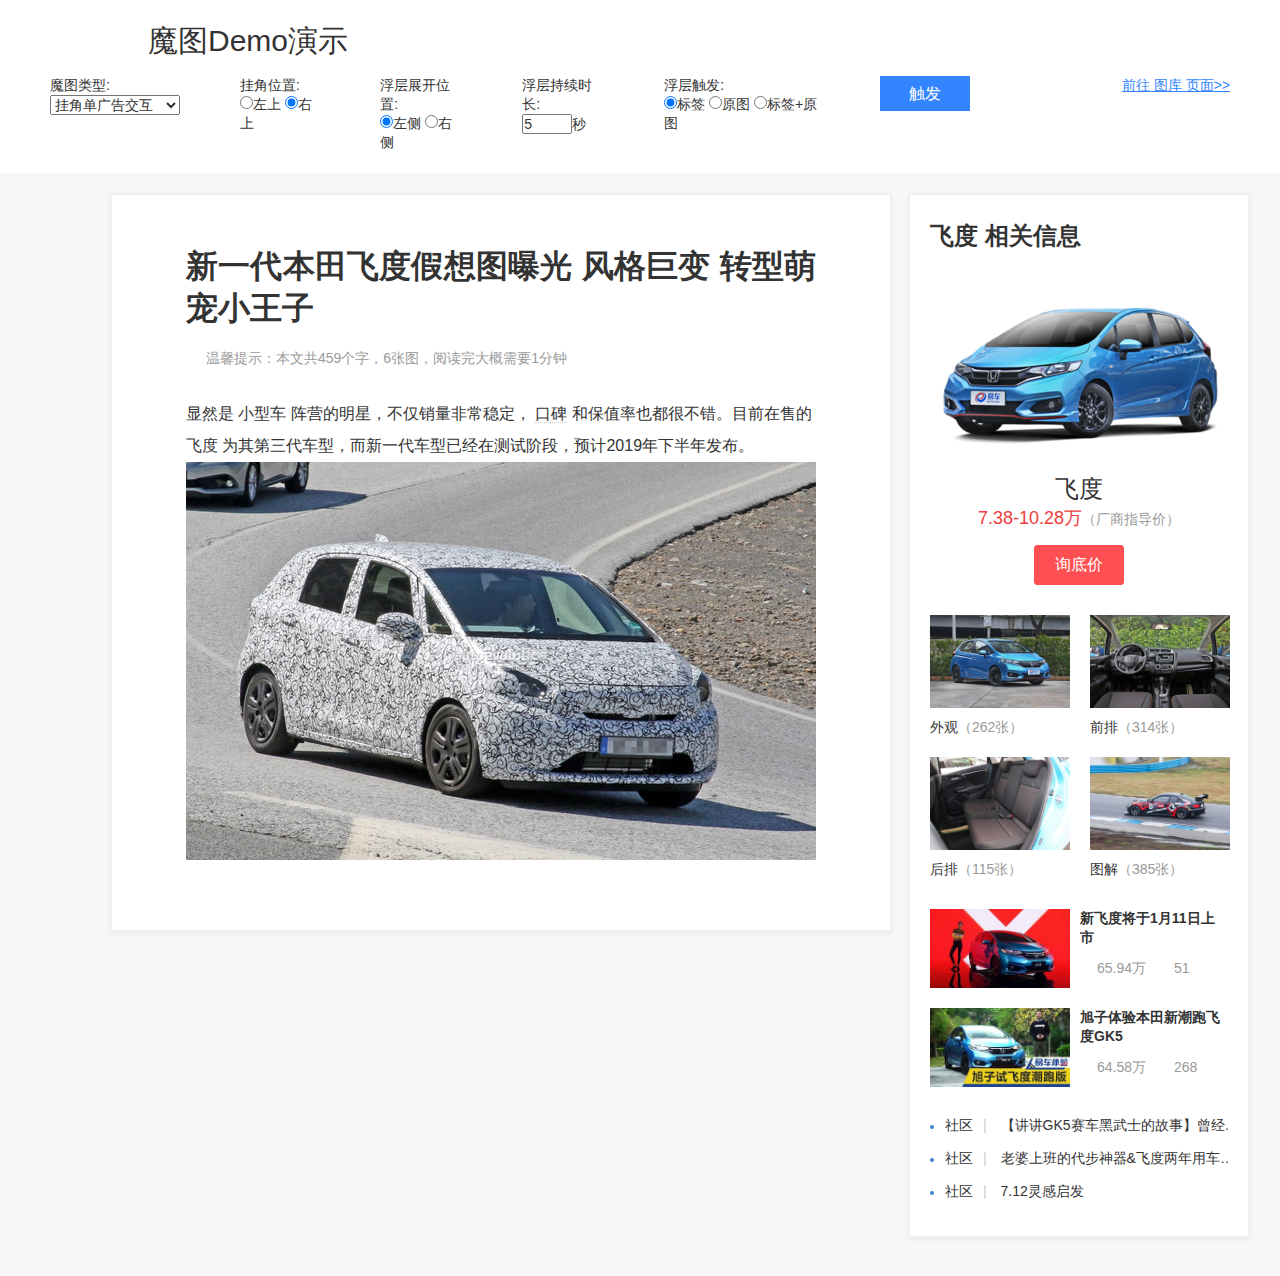
<file: index.html>
<!DOCTYPE html>
<html lang="zh" data-blockbyte-bs-uid="80221">
  <head>
    <meta http-equiv="Content-Type" content="text/html; charset=UTF-8" />

    <meta http-equiv="X-UA-Compatible" content="IE=edge,chrome=1" />
    <meta name="renderer" content="webkit" />
    <meta http-equiv="Cache-Control" content="no-transform " />

    <script type="text/javascript" charset="utf-8" src="./index_files/js/jquery-1.9.0.js"></script>
    <link rel="stylesheet" type="text/css" href="./index_files/css/common.css" media="all" />

    <style class="blockbyte-bs-style" data-name="content">
      body > div#blockbyte-bs-indicator > div {
        opacity: 0;
        pointer-events: none;
      }

      body > iframe#blockbyte-bs-sidebar.blockbyte-bs-visible,
      body > iframe#blockbyte-bs-overlay.blockbyte-bs-visible {
        opacity: 1;
        pointer-events: auto;
      }

      body.blockbyte-bs-noscroll {
        overflow: hidden !important;
      }

      body > div#blockbyte-bs-indicator > div {
        position: absolute;
        transform: translate3d(-40px, 0, 0);
        top: 0;
        left: 0;
        width: 40px !important;
        height: 100%;
        background: rgba(0, 0, 0, 0.5);
        border-radius: 0 10px 10px 0;
        transition: opacity 0.3s, transform 0.3s;
        z-index: 2;
      }

      body > div#blockbyte-bs-indicator > div > span {
        background-color: #ffffff;
        position: absolute;
        display: block;
        top: 0;
        left: 0;
        width: 100%;
        height: 100%;
      }

      body > div#blockbyte-bs-indicator[data-pos="right"] {
        left: auto;
        right: 0;
      }

      body > div#blockbyte-bs-indicator[data-pos="right"] > div {
        transform: translate3d(40px, 0, 0);
        left: auto;
        right: 0;
        border-radius: 10px 0 0 10px;
      }

      body > div#blockbyte-bs-indicator.blockbyte-bs-fullHeight > div {
        border-radius: 0;
      }

      body > div#blockbyte-bs-indicator.blockbyte-bs-hover > div {
        transform: translate3d(0, 0, 0);
        opacity: 1;
      }

      body > div#blockbyte-bs-indicator[data-pos="left"].blockbyte-bs-has-lsb {
        height: 100% !important;
        top: 0 !important;
      }

      body > div#blockbyte-bs-indicator[data-pos="left"].blockbyte-bs-has-lsb > div {
        background: transparent;
      }

      body > div#blockbyte-bs-indicator[data-pos="left"].blockbyte-bs-has-lsb > div > span {
        -webkit-mask-position-y: 20px;
      }

      body > iframe#blockbyte-bs-sidebar {
        width: 350px;
        max-width: none;
        height: 0;
        z-index: 2147483646;
        background-color: rgba(255, 255, 255, 0.8) !important;
        border: none;
        display: block !important;
        transform: translate3d(-350px, 0, 0);
        transition: width 0s 0.3s, height 0s 0.3s, opacity 0.3s, transform 0.3s;
      }

      body > iframe#blockbyte-bs-sidebar[data-pos="right"] {
        left: auto;
        right: 0;
        transform: translate3d(350px, 0, 0);
      }

      body > iframe#blockbyte-bs-sidebar.blockbyte-bs-visible {
        width: calc(100% + 350px);
        height: 100%;
        transform: translate3d(0, 0, 0);
        transition: opacity 0.3s, transform 0.3s;
      }

      body > iframe#blockbyte-bs-sidebar.blockbyte-bs-hideMask {
        background: none !important;
      }

      body > iframe#blockbyte-bs-sidebar.blockbyte-bs-hideMask:not(.blockbyte-bs-hover) {
        width: calc(350px + 50px);
      }

      body > iframe#blockbyte-bs-overlay {
        width: 100%;
        max-width: none;
        height: 100%;
        z-index: 2147483647;
        border: none;
        background: rgba(0, 0, 0, 0.5) !important;
        transition: opacity 0.3s;
      }
    </style>
  </head>

  <body class="body-sty" style="zoom: 1;">
    <header style="padding: 20px;display: flex; flex-direction: column; justify-content: center;">
      <div style="margin-left: 10vw; font-size: 30px; margin-bottom: 15px;">魔图Demo演示</div>
      <div style="display: flex;justify-content: center;">
        <div style="display: flex;flex-direction: column; margin: 0 30px;">
          <label style="display: inline-block;">魔图类型:</label>
          <select style="width: 130px;" class="motu-type">
            <option value="1">挂角单广告交互</option>
            <option value="2">挂角双广告交互</option>
            <option value="3">挂角单广告展示</option>
            <option value="4">底栏交互长标签</option>
            <option value="5">底栏交互短标签</option>
          </select>
        </div>

        <div style="display: flex;flex-direction: column; margin: 0 30px;">
          <label style="display: inline-block;">挂角位置:</label>
          <div>
            <input type="radio" name="kakari_Position" class="kakari_Position" value="1" />左上
            <input type="radio" name="kakari_Position" class="kakari_Position" value="2" checked />右上
          </div>
        </div>

        <div style="display: flex;flex-direction: column; margin: 0 30px;">
          <label style="display: inline-block;">浮层展开位置:</label>
          <div>
            <input type="radio" name="float_Position" class="float_Position" value="1" checked />左侧
            <input type="radio" name="float_Position" class="float_Position" value="2" />右侧
          </div>
        </div>

        <div style="display: flex;flex-direction: column; margin: 0 30px;">
          <label style="display: inline-block;">浮层持续时长:</label>
          <div><input type="number" value="5" min="2" max="10" style="width: 50px;" class="timeLength" />秒</div>
        </div>

        <div style="display: flex;flex-direction: column; margin: 0 30px;">
          <label style="display: inline-block;">浮层触发:</label>
          <div>
            <input type="radio" name="trigger_Position" class="trigger_Position" value="1" checked />标签
            <input type="radio" name="trigger_Position" class="trigger_Position" value="2" />原图
            <input type="radio" name="trigger_Position" class="trigger_Position" value="3" />标签+原图
          </div>
        </div>

        <div style="display: flex;flex-direction: column; margin: 0 30px;">
          <div
            style="width: 90px;background-color: #3385ff;color: white;text-align: center;height: 35px;line-height: 35px;font-size: 16px;cursor: pointer;"
            class="trigger-button"
          >
            触发
          </div>
        </div>
        <div style="display: flex;flex-direction: column; margin: 0 30px;">
          <div style="width:200px; text-align: right">
            <a href="index-box.html" style="color: #3385ff;text-decoration: underline;">前往 图库 页面>></a>
          </div>
        </div>
      </div>
      
    </header>

    <!-- 内容 start -->
    <div class="container container-w">
      <div class="content-box clearfix">
        <!-- col-left start -->
        <div class="col-lef  pull-left">
          <!-- 文章内容 start -->
          <div class="col-main-box col-sty">
            <div class="cont-box" id="content_bit">
              <!-- article start -->
              <article>
                <h1 class="tit-h1">新一代本田飞度假想图曝光 风格巨变 转型萌宠小王子<em class="bg-ico-sty"></em></h1>

                <div class="txt-ts-box">温馨提示：本文共459个字，6张图，阅读完大概需要1分钟</div>

                <div class="article-content motu_cont" id="openimg_articlecontent">
                  <!--内容-->
                  显然是
                  <a
                    class="hidden"
                    href="http://car.bitauto.com/xiaoxingche/"
                    title=""
                    data-keytype="Sem"
                    data-id="392"
                    target="_blank"
                    >小型车</a
                  >
                  阵营的明星，不仅销量非常稳定，
                  <a
                    class="baikekeyl"
                    href="http://koubei.bitauto.com/"
                    title=""
                    data-keytype="Sem"
                    data-id="278"
                    target="_blank"
                    >口碑</a
                  >
                  和保值率也都很不错。目前在售的
                  <a
                    class="hidden"
                    href="http://car.bitauto.com/xinfeidu/"
                    title="飞度"
                    data-keytype="Serial"
                    data-id="2408"
                    target="_blank"
                    >飞度</a
                  >
                  为其第三代车型，而新一代车型已经在测试阶段，预计2019年下半年发布。

                  <p style="position: relative;">
                    <img
                      class="imgborder"
                      src="./index_files/image/94422488-cf2d-4501-a95b-1851c2351d11_630_w0.jpg"
                      data="width:630;height:398;"
                      data-rjs="2"
                      style="cursor: pointer;"
                    />
                  </p>
                  <!--标签-->
                </div>

                <!-- 新闻内容 end -->
              </article>
              <!-- article end -->
            </div>
            <!--结尾处推广-->
          </div>
          <!-- 文章内容 end -->
        </div>
        <!-- col-left end -->
        <!-- col-right start -->

        <div class="col-rig  pull-right">
          <!-- 车型相关 start -->
          <div class="col-sty col-side-sty">
            <h2>飞度 相关信息</h2>
            <!-- 车广告 start -->
            <div class="side-adv-car" id="rightBrandDetail">
              <div class="img-box">
                <a data-channelid="51.12.46" target="_blank" href="http://car.bitauto.com/xinfeidu/"
                  ><img src="./index_files/image/1211198162_6.jpg"
                /></a>
              </div>
              <h3><a data-channelid="51.12.46" target="_blank" href="http://car.bitauto.com/xinfeidu/">飞度</a></h3>
              <p class="price-box">
                <a
                  data-channelid="51.12.46"
                  href="http://car.bitauto.com/xinfeidu/baojia/?leads_source=p009022"
                  target="_blank"
                  >7.38-10.28万</a
                ><span>（厂商指导价）</span>
              </p>
              <div class="btn-box">
                <a
                  class="btn btn-primary"
                  data-channelid="51.12.46"
                  href="http://dealer.bitauto.com/zuidijia/nb2408/"
                  target="_blank"
                  >询底价</a
                >
              </div>
            </div>
            <!-- 车广告 end -->
            <!-- 图片列表 start -->
            <div class="car-pic-list clearfix">
              <div class="img-info-layout-vertical  img-info-layout-vertical-14093">
                <div class="img">
                  <a href="http://photo.bitauto.com/picture/2408/5786086/" target="_blank"
                    ><img src="./index_files/image/20171227084733473322640_5786086_4.jpg"
                  /></a>
                </div>
                <ul class="p-list">
                  <li class="name">
                    <a href="http://photo.bitauto.com/modelmore/127721/6/1/" target="_blank">外观<em>（262张）</em></a>
                  </li>
                </ul>
              </div>

              <div class="img-info-layout-vertical  img-info-layout-vertical-14093">
                <div class="img">
                  <a href="http://photo.bitauto.com/picture/2408/5786151/" target="_blank"
                    ><img src="./index_files/image/2017122708563856387241_5786151_4.jpg"
                  /></a>
                </div>
                <ul class="p-list">
                  <li class="name">
                    <a href="http://photo.bitauto.com/modelmore/127721/7/1/" target="_blank">前排<em>（314张）</em></a>
                  </li>
                </ul>
              </div>

              <div class="img-info-layout-vertical  img-info-layout-vertical-14093">
                <div class="img">
                  <a href="http://photo.bitauto.com/picture/2408/5786178/" target="_blank"
                    ><img src="./index_files/image/201712270900230237254_5786178_4.jpg"
                  /></a>
                </div>
                <ul class="p-list">
                  <li class="name">
                    <a href="http://photo.bitauto.com/modelmore/127721/8/1/" target="_blank">后排<em>（115张）</em></a>
                  </li>
                </ul>
              </div>

              <div class="img-info-layout-vertical  img-info-layout-vertical-14093">
                <div class="img">
                  <a href="http://photo.bitauto.com/picture/2408/4842851/" target="_blank"
                    ><img src="./index_files/image/23264766310149_4842851_4.jpg"
                  /></a>
                </div>
                <ul class="p-list">
                  <li class="name">
                    <a href="http://photo.bitauto.com/serialmore/2408/2018/12/1/" target="_blank"
                      >图解<em>（385张）</em></a
                    >
                  </li>
                </ul>
              </div>
            </div>
            <!-- 图片列表 end -->
            <!-- 视频列表 start -->

            <div class="car-video-list">
              <div class="img-info-layout img-info-layout-video img-info-layout-14079">
                <div class="img">
                  <a href="http://v.bitauto.com/vplay/479516.html" target="_blank"
                    ><i class="bg-ico-sty play-btn"></i
                    ><img src="./index_files/image/20181416252014.jpg" alt="新飞度将于1月11日上市"
                  /></a>
                </div>
                <ul class="p-list">
                  <li class="name">
                    <a href="http://v.bitauto.com/vplay/479516.html" target="_blank">新飞度将于1月11日上市</a>
                  </li>
                  <li class="num">
                    <span class="play queryElemTag liulan_479516">65.94万</span
                    ><span class="comment huifu_479516">51</span>
                  </li>
                </ul>
              </div>

              <div class="img-info-layout img-info-layout-video img-info-layout-14079">
                <div class="img">
                  <a href="http://v.bitauto.com/vplay/477407.html" target="_blank"
                    ><i class="bg-ico-sty play-btn"></i
                    ><img src="./index_files/image/201712270711468.jpg" alt="旭子体验本田新潮跑飞度GK5"
                  /></a>
                </div>
                <ul class="p-list">
                  <li class="name">
                    <a href="http://v.bitauto.com/vplay/477407.html" target="_blank">旭子体验本田新潮跑飞度GK5</a>
                  </li>
                  <li class="num">
                    <span class="play queryElemTag liulan_477407">64.58万</span
                    ><span class="comment huifu_477407">268</span>
                  </li>
                </ul>
              </div>
            </div>

            <!-- 视频列表 end -->
            <!-- 文字列表 start -->

            <div class="car-txt-list">
              <div class="list-txt list-txt-m list-txt-default list-txt-style3">
                <ul>
                  <li>
                    <div class="txt">
                      <strong><a href="http://baa.bitauto.com/fit/" target="_blank">社区</a>|</strong>
                      <a href="http://baa.bitauto.com/fit/thread-15625443.html" target="_blank"
                        >【讲讲GK5赛车黑武士的故事】曾经的战友，我摘了你的心脏</a
                      >
                    </div>
                  </li>

                  <li>
                    <div class="txt">
                      <strong><a href="http://baa.bitauto.com/fit/" target="_blank">社区</a>|</strong>
                      <a href="http://baa.bitauto.com/fit/thread-15569228.html" target="_blank"
                        >老婆上班的代步神器&amp;飞度两年用车感受</a
                      >
                    </div>
                  </li>

                  <li>
                    <div class="txt">
                      <strong><a href="http://baa.bitauto.com/fit/" target="_blank">社区</a>|</strong>
                      <a href="http://baa.bitauto.com/fit/thread-15538924.html" target="_blank">7.12灵感启发</a>
                    </div>
                  </li>
                </ul>
              </div>
            </div>

            <!-- 文字列表 end -->
          </div>

          <!-- 车型相关 end -->
          <!-- 广告 start -->
          <!-- ad four-->

          <div class="col-side_ad display_n">
            <ins
              id="div_8c25ad40-516a-4493-9ec6-6e0c3f499d58"
              type="ad_play"
              adplay_ip=""
              adplay_areaname=""
              adplay_cityname=""
              adplay_brandid=""
              adplay_brandname=""
              adplay_brandtype=""
              adplay_blockcode="8c25ad40-516a-4493-9ec6-6e0c3f499d58"
            >
            </ins>
          </div>
          <!-- 广告 end -->
        </div>
        <!-- col-right end -->
      </div>
      <!--content end-->
    </div>
    <!-- 内容 end -->
    <!--车型相关js end-->
    <!--motu ad-->
    <script type="text/javascript" charset="utf-8" src="./index_files/js/pc_new.js"></script>
  </body>
</html>
</file>
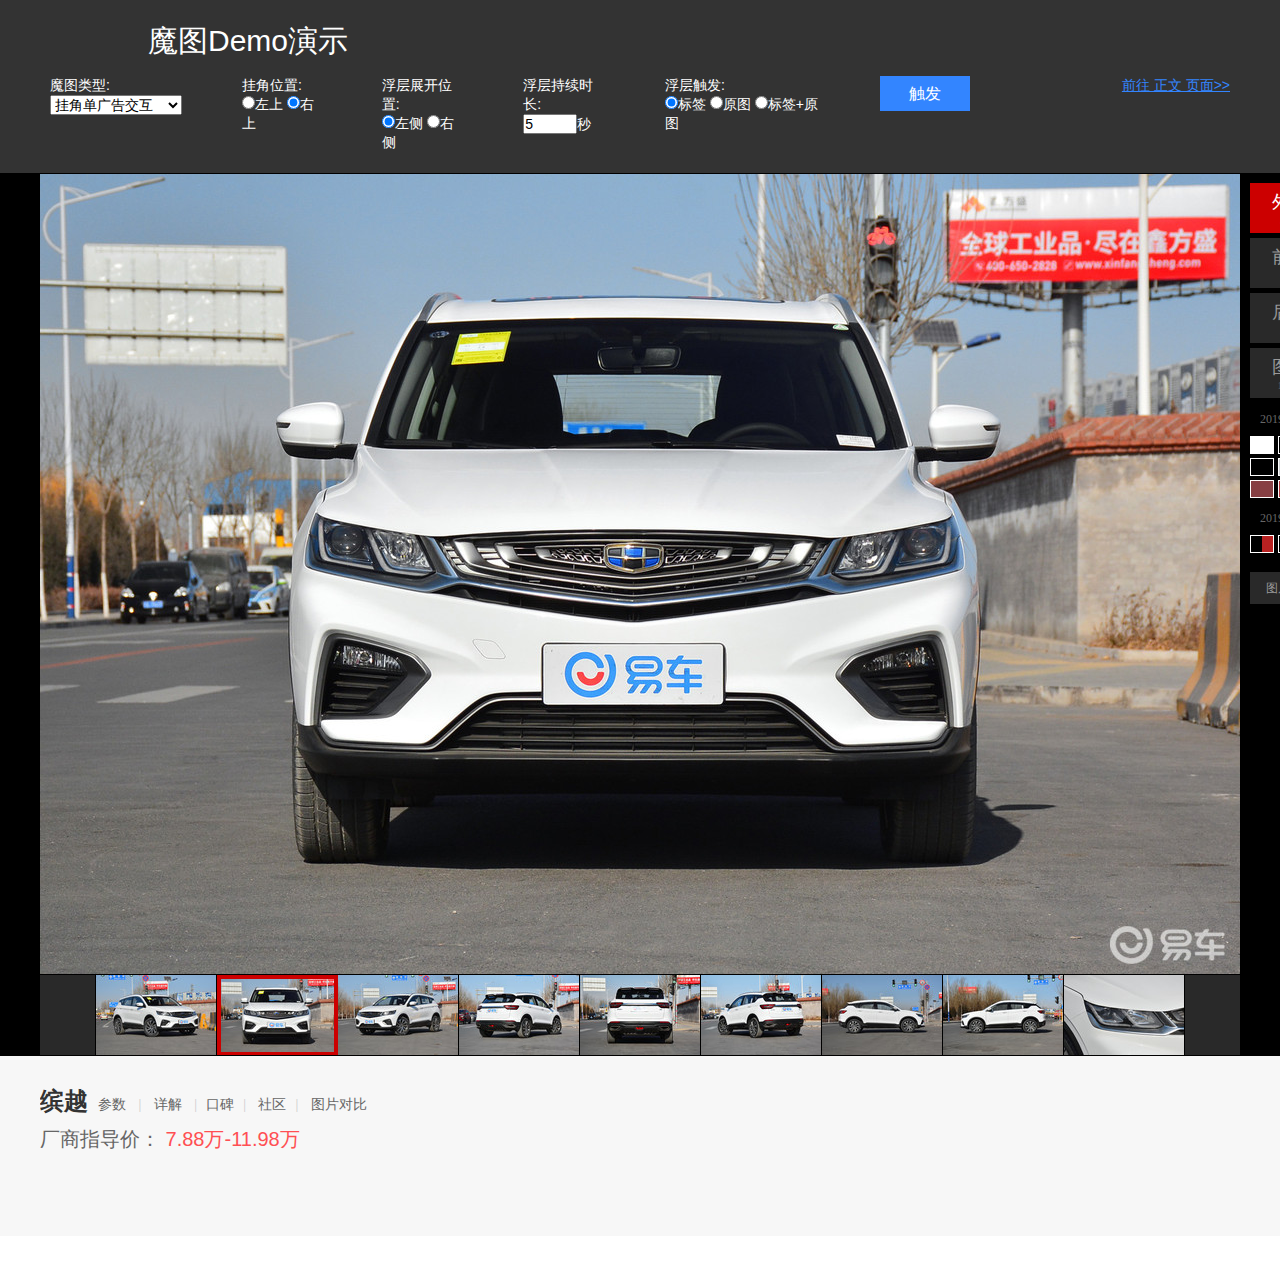
<file: index-box.html>
<!DOCTYPE html>
<!-- saved from url=(0089)http://photo.bitauto.com/photo/show_5435_6490447/#&alt1&pgi6&sty130376&year2019&im6490446 -->
<html>
  <head>
    <meta http-equiv="Content-Type" content="text/html; charset=UTF-8" />
    <title>【缤越2019款260T 双离合 骑士 国Ⅴ侧前45度车头向右水平汽车图片-汽车图片大全】-易车</title>

    <meta http-equiv="X-UA-Compatible" content="IE=edge,chrome=1" />
    <meta name="renderer" content="webkit" />
    <meta name="viewport" content="width=device-width" />

    <link rel="stylesheet" type="text/css" href="./index-box_files/css/common.css" media="all" />

    <script type="text/javascript" src="./index-box_files/js/jquery-1.9.0.js"></script>
  </head>

  <body class="set_w_1200" style="zoom: 1;">
    <!--顶通 start-->
    <header
      style="padding: 20px;display: flex; flex-direction: column; justify-content: center;background-color: #333; color: white;"
    >
      <div style="margin-left: 10vw; font-size: 30px; margin-bottom: 15px;">魔图Demo演示</div>
      <div style="display: flex;justify-content: center;">
        <div style="display: flex;flex-direction: column; margin: 0 30px;">
          <label style="display: inline-block;">魔图类型:</label>
          <select style="width: 130px;color: black;" class="motu-type">
            <option value="1">挂角单广告交互</option>
            <option value="2">挂角双广告交互</option>
            <option value="3">挂角单广告展示</option>
            <!-- <option value="4">底栏交互长标签</option>
            <option value="5">底栏交互短标签</option> -->
          </select>
        </div>

        <div style="display: flex;flex-direction: column; margin: 0 30px;">
          <label style="display: inline-block;">挂角位置:</label>
          <div>
            <input type="radio" name="kakari_Position" class="kakari_Position" value="1" />左上
            <input type="radio" name="kakari_Position" class="kakari_Position" value="2" checked />右上
          </div>
        </div>

        <div style="display: flex;flex-direction: column; margin: 0 30px;">
          <label style="display: inline-block;">浮层展开位置:</label>
          <div>
            <input type="radio" name="float_Position" class="float_Position" value="1" checked />左侧
            <input type="radio" name="float_Position" class="float_Position" value="2" />右侧
          </div>
        </div>

        <div style="display: flex;flex-direction: column; margin: 0 30px;">
          <label style="display: inline-block;">浮层持续时长:</label>
          <div>
            <input type="number" value="5" min="2" max="10" style="width: 50px;color: black;" class="timeLength" />秒
          </div>
        </div>

        <div style="display: flex;flex-direction: column; margin: 0 30px;">
          <label style="display: inline-block;">浮层触发:</label>
          <div>
            <input type="radio" name="trigger_Position" class="trigger_Position" value="1" checked />标签
            <input type="radio" name="trigger_Position" class="trigger_Position" value="2" />原图
            <input type="radio" name="trigger_Position" class="trigger_Position" value="3" />标签+原图
          </div>
        </div>

        <div style="display: flex;flex-direction: column; margin: 0 30px;">
          <div
            style="width: 90px;background-color: #3385ff;color: white;text-align: center;height: 35px;line-height: 35px;font-size: 16px;cursor: pointer;"
            class="trigger-button"
          >
            触发
          </div>
        </div>
        <div style="display: flex;flex-direction: column; margin: 0 30px;">
          <div style="width:200px; text-align: right">
            <a href="index.html" style="color: #3385ff;text-decoration: underline;">前往 正文 页面>></a>
          </div>
        </div>
      </div>
    </header>
    <!--顶通 end-->

    <!--图片展示 start-->
    <div class="pic_warp">
      <div class="g-main-mark" id="dialoggb" style="display: none"></div>
      <!--弹层广告代码开始-->
      <div class="g-popup-box g-popup-box-volume g-popup-box-ad" id="popupad" style="display: none;">
        <a href="javascript:void(0);" class="g-popup-close" id="btnclosepopupad">关闭</a>
        <div class="g-pic-text" id="popuptitlewrapper">
          <p><b>5秒后</b>，为您呈现的图片是：</p>
          <p><strong>缤越 图片</strong> <span></span></p>
        </div>
        <div class="clear"></div>
        <div class="g-s-line"></div>
        <div class="g-popup-box-volume-bg">
          <div class="ad-440" id="popupadwrapper"></div>
          <div class="g-s-line2"></div>
          <p>
            接下来也可以查看 <a href="http://photo.bitauto.com/photo/show_5435_6490447/#" target="_blank">缤越</a>
            的：&nbsp;&nbsp;&nbsp;
            <a target="_blank" href="http://car.bitauto.com/sx11/peizhi/">参数</a> <em>|</em>
            <a target="_blank" href="http://car.bitauto.com/sx11/baojia/">报价</a> <em>|</em>
            <a target="_blank" href="http://car.bitauto.com/sx11/koubei/">口碑</a> <em>|</em>
            <a target="_blank" href="http://car.bitauto.com/sx11/shipin/">视频</a>
          </p>
        </div>
      </div>
      <!--弹层广告代码结束-->
      <!--播放结束弹层关联车型-->
      <div class="g-popup-box g-popup-box-volume" id="dialogrelationwrapper" style="display: none;">
        <a href="javascript:void(0);" class="g-popup-close" id="btnclosedialogrelation">关闭</a>
        <div class="g-pic-text" id="dialogrelationstitle">
          <p><b>5秒后</b>，为您呈现的图片是：</p>
          <p>
            <strong>荣威RX5</strong>
          </p>
        </div>
        <div class="clear"></div>
        <div class="g-s-line"></div>
        <div class="g-popup-box-volume-bg">
          <ul>
            <li>
              <a href="http://photo.bitauto.com/photo/show_4767/" class="g-pic-volume" target="_blank">
                <img src="./index-box_files/image/20190402090006062118_2.jpg" />
              </a>
              <span><a href="http://photo.bitauto.com/photo/show_4767/" target="_blank">荣威RX5</a></span>
            </li>
            <li>
              <a href="http://photo.bitauto.com/photo/show_4920/" class="g-pic-volume" target="_blank">
                <img src="./index-box_files/image/201905081523422342175517_2.jpg" />
              </a>
              <span><a href="http://photo.bitauto.com/photo/show_4920/" target="_blank">荣威i6</a></span>
            </li>
            <li>
              <a href="http://photo.bitauto.com/photo/show_5472/" class="g-pic-volume" target="_blank">
                <img src="./index-box_files/image/201903151638213821217595_2.jpg" />
              </a>
              <span><a href="http://photo.bitauto.com/photo/show_5472/" target="_blank">荣威i5</a></span>
            </li>
            <li>
              <a href="http://photo.bitauto.com/photo/show_5123/" class="g-pic-volume" target="_blank">
                <img src="./index-box_files/image/20170919223719371923440_2.jpg" />
              </a>
              <span><a href="http://photo.bitauto.com/photo/show_5123/" target="_blank">荣威RX3</a></span>
            </li>
          </ul>
          <div class="g-s-line2"></div>
          <p>
            接下来也可以查看<a target="_blank" href="http://car.bitauto.com/sx11/"> 缤越 </a>的：&nbsp;&nbsp;&nbsp;
            <a target="_blank" href="http://car.bitauto.com/sx11/peizhi/"> 参数</a>
            <em>|</em>
            <a target="_blank" href="http://car.bitauto.com/sx11/baojia/">报价</a> <em>|</em>
            <a target="_blank" href="http://car.bitauto.com/sx11/koubei/">口碑</a> <em>|</em>
            <a target="_blank" href="http://car.bitauto.com/sx11/shipin/">视频</a>
          </p>
        </div>
      </div>
      <!--播放结束弹层关联车型-->
      <div class="pic_con_box clearfix" id="imgpart">
        <!--图片-->
        <div class="pic_main">
          <div class="ts_d_box" id="warnwrapper" style="display: none">
            <a href="javascript:void(0);" id="btnclosewarn" class="close_btn"></a>
          </div>
          <!--放大按钮 begin-->
          <a href="javascript:void(0);" class="c_btn_bg check_pic" id="btnzoom" style="display: none;"></a>
          <!--放大按钮 end-->

          <div>
            <a
              href="javascript:void(0);"
              class="pic_play_bg btn_sty lef_btn"
              title="上一张"
              style="display: none;"
              id="btnprevimg"
              >上一张</a
            >
            <a
              href="javascript:void(0);"
              class="pic_play_bg btn_sty rig_btn"
              title="下一张"
              style="display: none;"
              id="btnnextimg"
              >下一张</a
            >
          </div>
          <div class="pic_box" id="imgwrapper" onside="-1" style="cursor: pointer; height: 800px;">
            <img
              id="v_img"
              alt=""
              style="opacity: 1;"
              src="./index-box_files/image/2019013016243624363336_6490446_16.jpg"
            />

            <!-- 挂接魔图 -->
          </div>
          <!--图片列表 start-->
          <div class="pic_list_box">
            <a href="javascript:;" class="play_sty lef_sty" id="btnprevpage"></a
            ><a href="javascript:;" id="btnnextpage" class="play_sty rig_sty"></a>
            <div class="img_list">
              <ul id="smallimgswrapper" style="width: 5000px; position: relative">
                <li>
                  <a href="javascript:void(0);" class="" data-id="6490447"
                    ><span></span><img src="./index-box_files/image/201901301624232423201578_6490447_2.jpg"
                  /></a>
                </li>
                <li>
                  <a href="javascript:void(0);" data-id="6490446" class="current"
                    ><span></span><img src="./index-box_files/image/2019013016243624363336_6490446_2.jpg"
                  /></a>
                </li>
                <li>
                  <a href="javascript:void(0);" data-id="6490445" class=""
                    ><span></span><img src="./index-box_files/image/20190130162434243481335_6490445_2.jpg"
                  /></a>
                </li>
                <li>
                  <a href="javascript:void(0);" data-id="6490444" class=""
                    ><span></span><img src="./index-box_files/image/201901301624402440132336_6490444_2.jpg"
                  /></a>
                </li>
                <li>
                  <a href="javascript:void(0);" data-id="6490443" class=""
                    ><span></span><img src="./index-box_files/image/201901301624372437142528_6490443_2.jpg"
                  /></a>
                </li>
                <li>
                  <a href="javascript:void(0);" data-id="6490442" class=""
                    ><span></span><img src="./index-box_files/image/201901301624402440194205_6490442_2.jpg"
                  /></a>
                </li>
                <li>
                  <a href="javascript:void(0);" data-id="6490441" class=""
                    ><span></span><img src="./index-box_files/image/20190130162434243450130_6490441_2.jpg"
                  /></a>
                </li>
                <li>
                  <a href="javascript:void(0);" data-id="6490440" class=""
                    ><span></span><img src="./index-box_files/image/201901301624482448250525_6490440_2.jpg"
                  /></a>
                </li>
                <li>
                  <a href="javascript:void(0);" data-id="6490439" class=""
                    ><span></span><img src="./index-box_files/image/20190130162443244328525_6490439_2.jpg"
                  /></a>
                </li>
              </ul>
            </div>
          </div>
          <!--图片列表 start-->
          <!--图片类别-->
          <div class="pic_nav_box">
            <ul class="side_nav" id="groupwrapper">
              <li class="current">
                <a data-id="6" href="javascript:void(0);">
                  <p class="p_class">外观</p>
                  <p class="p_num">54张</p>
                </a>
              </li>
              <li>
                <a data-id="7" href="javascript:void(0);">
                  <p class="p_class">前排</p>
                  <p class="p_num">62张</p>
                </a>
              </li>
              <li>
                <a data-id="8" href="javascript:void(0);">
                  <p class="p_class">后排</p>
                  <p class="p_num">27张</p>
                </a>
              </li>
              <li>
                <a data-id="12" href="javascript:void(0);">
                  <p class="p_class">图解</p>
                  <p class="p_num">134张</p>
                </a>
              </li>
            </ul>
            <!--颜色 start-->
            <div class="color_sel_box" id="colorwrapper">
              <p class="p_tit">2019款外观</p>
              <ul>
                <li>
                  <a
                    href="javascript:void(0);"
                    title="自信白"
                    style="background:#ffffff"
                    data-id="29808"
                    relstyle="143"
                  ></a>
                </li>
                <li>
                  <a
                    href="javascript:void(0);"
                    title="热情红/黑色车顶"
                    style="background:#b1383d,#000000"
                    data-id="29950"
                    relstyle="0"
                  ></a>
                </li>
                <li>
                  <a
                    href="javascript:void(0);"
                    title="无畏蓝"
                    style="background:#0075a7"
                    data-id="29355"
                    relstyle="0"
                  ></a>
                </li>
                <li>
                  <a
                    href="javascript:void(0);"
                    title="自信白/黑色车顶"
                    style="background:#ffffff,#000000"
                    data-id="29363"
                    relstyle="0"
                  ></a>
                </li>
                <li>
                  <a
                    href="javascript:void(0);"
                    title="果敢银"
                    style="background:#cccdd0"
                    data-id="29356"
                    relstyle="0"
                  ></a>
                </li>
                <li>
                  <a
                    href="javascript:void(0);"
                    title="活力橙"
                    style="background:#b45c3e"
                    data-id="29357"
                    relstyle="0"
                  ></a>
                </li>
                <li>
                  <a
                    href="javascript:void(0);"
                    title="赤诚红"
                    style="background:#873f43"
                    data-id="29361"
                    relstyle="0"
                  ></a>
                </li>
                <li>
                  <a
                    href="javascript:void(0);"
                    title="热情红"
                    style="background:#b1383d"
                    data-id="29358"
                    relstyle="0"
                  ></a>
                </li>
              </ul>
            </div>
            <!--颜色 end-->
            <!--内饰颜色-->
            <div class="color_sel_box" id="innercolorwrapper">
              <p class="p_tit">2019款内饰</p>
              <ul>
                <li>
                  <a href="javascript:void(0);" title="黑色/红色" class="two-color" data-id="29360" relstyle="0"
                    ><i style="background:#000000"></i><i style="background:#b82121"></i
                  ></a>
                </li>
                <li>
                  <a href="javascript:void(0);" title="黑色/乌金棕" class="two-color" data-id="29359" relstyle="0"
                    ><i style="background:#000000"></i><i style="background:#a4712f"></i
                  ></a>
                </li>
                <li>
                  <a
                    href="javascript:void(0);"
                    title="黑色"
                    style="background:#000000"
                    data-id="30003"
                    relstyle="143"
                  ></a>
                </li>
              </ul>
            </div>
            <!--内饰颜色end-->
            <a class="btn_link" target="_blank" href="http://photo.bitauto.com/serial/5435/">图片列表</a>
          </div>
          <!--图片类别-->
        </div>
        <!--图片-->
      </div>
    </div>

    <!--信息 start-->

    <div class="car-info-warp set_w_1200" id="navigationwrapper">
      <div class="car-info-box ">
        <div class="info-con">
          <div class="info-lef-box">
            <div class="b-1">
              <h2 data-channelid="3.15.1732">
                <a
                  href="http://car.bitauto.com/sx11/"
                  target="_blank"
                  data_cyslogclickflag="3.15.1732"
                  onclick="BglogPostLog('3.15.1732',this);"
                >
                  缤越
                </a>
              </h2>
              <div class="link-nav">
                <a
                  target="_blank"
                  href="http://car.bitauto.com/sx11/peizhi/"
                  data-channelid="3.15.1727"
                  data_cyslogclickflag="3.15.1727"
                  onclick="BglogPostLog('3.15.1727',this);"
                >
                  参数 </a
                ><i>|</i
                ><a
                  target="_blank"
                  href="http://car.bitauto.com/sx11/pingce/"
                  data-channelid="3.15.1728"
                  data_cyslogclickflag="3.15.1728"
                  onclick="BglogPostLog('3.15.1728',this);"
                >
                  详解 </a
                ><i>|</i
                ><a
                  href="http://car.bitauto.com/sx11/koubei/"
                  target="_blank"
                  data-channelid="3.15.1729"
                  data_cyslogclickflag="3.15.1729"
                  onclick="BglogPostLog('3.15.1729',this);"
                  >口碑</a
                ><i>|</i>
                <a
                  href="http://api.baa.bitauto.com/go2baa.aspx?brandid=5435"
                  target="_blank"
                  data-channelid="3.15.1730"
                  data_cyslogclickflag="3.15.1730"
                  onclick="BglogPostLog('3.15.1730',this);"
                  >社区</a
                ><i>|</i>
                <a
                  target="_blank"
                  href="http://car.bitauto.com/tupianduibi/?csids=5435"
                  data-channelid="3.15.1731"
                  data_cyslogclickflag="3.15.1731"
                  onclick="BglogPostLog('3.15.1731',this);"
                  >图片对比</a
                >
              </div>
            </div>
            <p class="pirc-p" data-channelid="3.15.1733">
              厂商指导价：
              <a
                href="http://car.bitauto.com/sx11/baojia/"
                target="_blank"
                data_cyslogclickflag="3.15.1733"
                onclick="BglogPostLog('3.15.1733',this);"
              >
                7.88万-11.98万
              </a>
            </p>

            <div class="btn-box" id="smallbuttonswrapper"></div>
          </div>
          <div class="info-rig-box">
            <ul id="cooperationwrapper"></ul>
          </div>
        </div>
      </div>
    </div>

    <script type="text/javascript" charset="utf-8" src="./index-box_files/js/pc_new.js"></script>
  </body>
</html>
</file>
<file: index_files/css/common.css>
@charset "UTF-8";* {
    box-sizing: border-box
}

*:before,*:after {
    box-sizing: border-box
}

html {
    -webkit-text-size-adjust: 100%;
    -ms-text-size-adjust: 100%
}

body {
    margin: 0
}

input,button,select,textarea {
    font-family: inherit;
    font-size: inherit;
    line-height: inherit
}

a:hover,a:focus,input:focus {
    outline: 0
}

article,aside,details,figcaption,figure,footer,header,hgroup,main,menu,nav,section,summary {
    display: block
}

audio,canvas,progress,video {
    display: inline-block;
    vertical-align: baseline
}

audio:not([controls]) {
    display: none;
    height: 0
}

[hidden],template {
    display: none
}

a {
    background-color: transparent
}

a.em:hover {
    text-decoration: underline
}

abbr[title] {
    border-bottom: 1px dotted
}

b,strong {
    font-weight: bold
}

i,em {
    font-style: normal
}

dfn {
    font-style: italic
}

img {
    border: 0;
    max-width: 100%;
    vertical-align: middle
}

svg:not(:root) {
    overflow: hidden
}

hr {
    height: 0;
    -webkit-box-sizing: content-box;
    -moz-box-sizing: content-box;
    box-sizing: content-box
}

pre {
    overflow: auto
}

button,input,optgroup,select,textarea {
    margin: 0;
    padding: 0;
    font: inherit;
    color: inherit
}

button {
    overflow: visible
}

button,select {
    text-transform: none
}

button,html input[type="button"],input[type="reset"],input[type="submit"] {
    -webkit-appearance: button;
    cursor: pointer
}

button[disabled],html input[disabled] {
    cursor: default
}

button::-moz-focus-inner,input::-moz-focus-inner {
    padding: 0;
    border: 0
}

input {
    line-height: normal
}

input:active,input:focus {
    outline: 0
}

input[type="checkbox"],input[type="radio"] {
    -webkit-box-sizing: border-box;
    -moz-box-sizing: border-box;
    box-sizing: border-box;
    padding: 0
}

input[type="number"]::-webkit-inner-spin-button,input[type="number"]::-webkit-outer-spin-button {
    height: auto
}

input[type="search"] {
    -webkit-box-sizing: content-box;
    -moz-box-sizing: content-box;
    box-sizing: content-box;
    -webkit-appearance: textfield
}

input[type="search"]::-webkit-search-cancel-button,input[type="search"]::-webkit-search-decoration {
    -webkit-appearance: none
}

fieldset {
    padding: .35em .625em .75em;
    margin: 0 2px;
    border: 1px solid #c0c0c0
}

legend {
    padding: 0;
    border: 0
}

textarea {
    overflow: auto
}

optgroup {
    font-weight: bold
}

table {
    border-spacing: 0;
    border-collapse: collapse
}

td,th {
    padding: 0;
    font-weight: normal
}

ul,ol {
    list-style: none
}

p {
    margin: 0
}

ul,ol,dl,dd {
    margin: 0;
    padding: 0
}

u,ins {
    text-decoration: none
}

.container {
    position: relative;
    width: 1200px;
    margin-right: auto;
    margin-left: auto;
    clear: both;
    *zoom:1}

.row {
    clear: both;
    *zoom:1}

.col-auto,.col-xs-1,.col-xs-2,.col-xs-3,.col-xs-4,.col-xs-5,.col-xs-6,.col-xs-7,.col-xs-8,.col-xs-9,.col-xs-10,.col-xs-11,.col-xs-12 {
    float: left;
    position: relative;
    min-height: 1px;
    *zoom:1}

.col-xs-12 {
    width: 100%
}

.col-xs-11 {
    width: 91.66666667%
}

.col-xs-10 {
    width: 83.33333333%
}

.col-xs-9 {
    width: 75%
}

.col-xs-8 {
    width: 66.66666667%
}

.col-xs-7 {
    width: 58.33333333%
}

.col-xs-6 {
    width: 50%
}

.col-xs-5 {
    width: 41.66666667%
}

.col-xs-4 {
    width: 33.33333333%;
    *width: 33.2%
}

.col-xs-3 {
    width: 25%
}

.col-xs-2 {
    width: 16.66666667%
}

.col-xs-1 {
    width: 8.33333333%
}

.col-auto {
    width: auto
}

.clearfix {
    clear: both;
    *zoom:1}

.clearfix:after,.container:after,.row:after,.nav:after {
    display: table;
    content: " ";
    clear: both
}

.center-block {
    display: block;
    margin-right: auto;
    margin-left: auto
}

.pull-right {
    float: right!important
}

.pull-left {
    float: left!important
}

.hide {
    display: none!important
}

.show {
    display: block!important
}

.hidden {
    visibility: hidden!important
}

.no-wrap {
    white-space: nowrap!important
}

.box-margin {
    margin-bottom: 50px
}

.box-margin.sm {
    margin-bottom: 30px
}

.img-responsive {
    display: block;
    max-width: 100%;
    height: auto
}

.section-layout .section-left {
    padding-right: 40px
}

.section-layout .section-main {
    padding-right: 40px
}

body {
    min-width: 1200px;
    font-family: "Microsoft Yahei","PingFangSC-Regular","Hiragino Sans GB","Helvetica Neue",Helvetica,Arial,sans-serif;
    font-size: 14px;
    line-height: 1.3682;
    color: #333;
    background-color: #fff
}

a {
    color: #333;
    text-decoration: none
}

a.icolor {
    color: inherit
}

a:hover {
    color: #FF4F53;
    text-decoration: none
}

a:hover .title {
    color: #FF4F53
}

.grey-txt {
    color: #999!important
}

h1,h2,h3,h4,h5,h6,.h1,.h2,.h3,.h4,.h5,.h6 {
    margin: 0;
    font-family: inherit;
    color: #333;
    font-weight: normal
}

h1,.h1 {
    font-size: 36px;
    line-height: 48px
}

h2,.h2 {
    font-size: 30px;
    line-height: 40px
}

h3,.h3 {
    font-size: 24px;
    line-height: 32px
}

h4,.h4 {
    font-size: 20px;
    line-height: 26px
}

h5,.h5 {
    font-size: 18px;
    line-height: 24px
}

h6,.h6 {
    font-size: 16px;
    line-height: 22px
}

.list {
    list-style: none;
    *zoom:1}

.list:after {
    content: '';
    clear: both;
    display: block
}

.list-justified:after {
    display: none
}

.list li {
    position: relative;
    float: left
}

.list>li>a,.list>li>ins>a {
    position: relative;
    display: block
}

.list.list-justified {
    display: table;
    *display: block;
    width: 100%
}

.list.list-justified li {
    display: table-cell;
    *display: inline;
    min-width: 1%;
    float: none;
    *float: left;
    text-align: center;
    vertical-align: middle
}

.list.list-justified li a {
    text-align: center
}

.list.list-vertical li {
    float: none
}

.list.list-gapline>li {
    padding-right: 9px;
    margin-right: 9px;
    white-space: nowrap;
    line-height: 1;
    font-size: 16px
}

.list.list-gapline.sm>li {
    font-size: 14px
}

.list.list-gapline>li:after {
    content: '';
    position: absolute;
    right: 0;
    top: 1px;
    width: 1px;
    height: 16px;
    font-size: 0;
    background-color: #ccc
}

.list.list-gapline>li:last-child {
    margin-right: 0;
    padding-right: 0
}

.list.list-gapline>li.last {
    margin-right: 0;
    padding-right: 0
}

.list.list-gapline>li:last-child:after {
    display: none
}

.list.list-gapline>li.last:after {
    display: none
}

.list.list-gapline.sm>li:after {
    height: 14px
}

.list.list-center {
    display: inline-block;
    *display: inline
}

.price-reduction {
    background-image: url("[data-uri]");
    background-position: 0 5px;
    background-repeat: no-repeat;
    padding-left: 14px;
    color: #3da600
}

.price-reduction-lg {
    padding-left: 16px;
    color: #3da600
}

a.price-reduction:hover,a.price-reduction-lg:hover {
    color: #008400;
    text-decoration: underline
}

.arrow-down {
    padding-right: 20px;
}

.arrow-left-lg,.arrow-right-lg {
    position: absolute;
    top: 50%;
    margin-top: -43px;
    width: 30px;
    height: 60px;
    cursor: pointer;
    text-indent: -99999px;
    z-index: 1;
    background-color: #000;
    background-color: rgba(0,0,0,.4)
}

.arrow-left-lg {
    left: 0
}

.arrow-right-lg {
    right: 0;
    background-position: -32px -586px
}

.arrow-left-lg:hover,.arrow-right-lg:hover {
    background-color: #FF4F53
}

.slide-box.type-1 .arrow-left-lg,.slide-box.type-1 .arrow-right-lg {
    background-color: transparent;
    opacity: .2;
    filter: alpha(opacity=20)
}

.slide-box.type-1 .arrow-left-lg:hover,.slide-box.type-1 .arrow-right-lg:hover {
    opacity: 1;
    filter: alpha(opacity=100)
}

.slide-box.type-1 .arrow-left-lg {
}

.slide-box.type-1 .arrow-right-lg {
}

.no-arrow .focus-button {
    display: none
}

.adv-icon {
    position: absolute;
    left: 0;
    bottom: 0;
    width: 24px;
    height: 14px;
}

.adv-icon.right-bottom {
    left: auto;
    right: 0
}

.btn {
    display: inline-block;
    text-align: center;
    white-space: nowrap;
    vertical-align: middle;
    -ms-touch-action: manipulation;
    touch-action: manipulation;
    color: #FF4F53;
    -webkit-user-select: none;
    -moz-user-select: none;
    -ms-user-select: none;
    user-select: none;
    border: 1px solid transparent;
    border-radius: 3px;
    padding: 0 20px;
    font-size: 16px;
    height: 40px;
    line-height: 38px;
    background-color: #fff
}

.btn:link {
    cursor: pointer
}

.btn:focus,.btn:active:focus,.btn.active:focus,.btn.focus,.btn:active.focus,.btn.active.focus {
    outline: 0
}

.btn:hover,.btn:focus,.btn.focus {
    text-decoration: none
}

.btn.disabled,.btn[disabled] {
    cursor: not-allowed;
    filter: alpha(opacity=65);
    opacity: .65
}

a.btn.disabled {
    pointer-events: none
}

.btn-block {
    display: block;
    width: 100%;
    *width: auto
}

input[type="submit"].btn-block,input[type="reset"].btn-block,input[type="button"].btn-block {
    width: 100%
}

.btn-default,.btn-default:link {
    border-color: #ccc;
    color: #333
}

.btn-default:hover {
    border-color: #EE3E42;
    color: #EE3E42
}

.btn-primary,.btn-primary:link {
    border-color: #FF4F53;
    background: #FF4F53;
    color: #fff
}

.btn-primary:hover {
    background: #EE3E42;
    color: #fff
}

.btn-primary2,.btn-primary2:link {
    border-color: #4284D9;
    background: #4284D9;
    color: #fff
}

.btn-primary2:hover {
    background: #246DCB;
    color: #fff
}

.btn-primary3,.btn-primary3:link {
    border-color: #f90;
    background: #f90;
    color: #fff
}

.btn-primary3:hover {
    background: #ff6a00;
    color: #fff
}

.btn-secondary,.btn-secondary:link {
    border-color: #FF4F53;
    color: #FF4F53
}

.btn-secondary:hover {
    border-color: #FF4F53;
    background: #FF4F53;
    color: #fff
}

.btn-secondary2,.btn-secondary2:link {
    border-color: #4284d9;
    color: #4284d9
}

.btn-secondary2:hover {
    border-color: #4284d9;
    background: #4284d9;
    color: #fff
}

.btn-secondary3,.btn-secondary3:link {
    border-color: #ff9a1f;
    color: #ff9a1f
}

.btn-secondary3:hover {
    border-color: #fa8901;
    background: #fa8901;
    color: #fff
}

a.disabled,a.disabled:link {
    border: 1px solid #ccc;
    color: #ccc
}

a.disabled2,a.disabled2:link {
    border: 1px solid #ebebeb;
    background: #ebebeb;
    color: #999
}

.btn-form {
    display: inline-block;
    *display: inline;
    *zoom:1;vertical-align: middle
}

.btn-from-control {
    height: 44px;
    line-height: 42px;
    border: 1px solid #ccc;
    border-right: 0;
    border-radius: 3px 0 0 3px;
    padding: 0 15px;
    width: 270px;
    float: left
}

.btn-from-control:hover {
    border-color: #999
}

.btn-form>.btn {
    height: 44px;
    line-height: 42px
}

.btn-form>.btn-primary {
    border-radius: 0 3px 3px 0;
    float: left
}

.btn-form>.btn-primary:hover {
    color: #fff
}

.btn-form>.btn-default {
    border: 1px solid #ccc;
    color: #333;
    background: #fff;
    margin-left: 10px;
    float: left
}

.btn-form>.btn-default:hover {
    border-color: #FF4F53;
    color: #FF4F53
}

.btn-group,.btn-group-vertical {
    position: relative;
    display: inline-block;
    vertical-align: middle
}

.btn-group .btn,.btn-group-vertical .btn {
    position: relative;
    float: left
}

.btn-group .btn:hover,.btn-group-vertical .btn:hover,.btn-group .btn:focus,.btn-group-vertical .btn:focus,.btn-group .btn:active,.btn-group-vertical .btn:active,.btn-group .btn.active,.btn-group-vertical .btn.active {
    z-index: 2
}

.btn-group .btn+.btn,.btn-group .btn+.btn-group,.btn-group .btn-group+.btn,.btn-group .btn-group+.btn-group {
    margin-left: -1px
}

.btn-group .btn:first-child {
    margin-left: 0
}

.btn-group-justified {
    display: table;
    width: 100%;
    table-layout: fixed;
    border-collapse: separate
}

.btn-group-justified .btn,.btn-group-justified .btn-group {
    display: table-cell;
    float: none;
    width: 1%
}

.btn-group {
    border-radius: 3px
}

.btn-group>.btn {
    padding: 0 10px!important;
    border-radius: 0;
    border-color: #ccc;
    color: #333;
    font-size: 14px
}

.btn-group>.btn:hover {
    border-color: #FF4F53;
    color: #FF4F53
}

.btn-group>.btn:first-child {
    border: 1px solid #FF4F53;
    background: #FF4F53;
    color: #fff;
    border-radius: 3px 0 0 3px
}

.btn-group>.btn:first-child:hover {
    border-color: #EE3E42;
    background: #EE3E42;
    color: #fff
}

.btn-group>.btn:last-child {
    border-radius: 0 3px 3px 0
}

.btn-lg,.btn-lg:link {
    height: 50px;
    line-height: 48px;
    padding: 0 40px;
    font-size: 20px
}

.btn-sm,.btn-sm:link {
    height: 30px;
    line-height: 28px;
    padding: 0 20px;
    font-size: 14px
}

.btn-xs,.btn-xs:link {
    padding: 0 10px;
    height: 26px;
    line-height: 24px;
    text-align: center;
    font-size: 12px
}

.special-btn {
    margin-bottom: 5px
}

.special-btn a {
    width: 148px;
    height: 45px;
    line-height: 45px;
    display: inline-block;
    font-size: 16px;
    color: #fff;
    text-indent: 65px;
    transition: all .5s ease;
    -moz-transition: all .5s ease;
    -webkit-transition: all .5s ease;
    -o-transition: all .5s ease
}

.special-btn a:hover {
    background-color: #ff6a00
}

.assess {
    margin: 0 4px 0 0
}

.car-sales {
}

.special-btn2 {
    font-size: 0
}

.special-btn2 a {
    width: 98px;
    height: 98px;
    *height: 48px;
    line-height: 50px;
    padding-top: 50px;
    display: inline-block;
    font-size: 16px;
    color: #fff;
    text-align: center;
    transition: all .5s ease;
    -moz-transition: all .5s ease;
    -webkit-transition: all .5s ease;
    -o-transition: all .5s ease
}

.special-btn2 a.pk {
    background-color: #529FF2;
    background-position: 0 0
}

.special-btn2 a.sales {
    background-color: #f90;
    background-position: -102px 0
}

.special-btn2 a.reputation {
    background-color: #3dba86;
    background-position: -204px 0
}

.special-btn2 a.buycar {
    background-color: #f17272;
    background-position: 0 -102px
}

.special-btn2 a.displace {
    background-color: #8a6fe2;
    background-position: -102px -102px
}

.special-btn2 a.more {
    background-color: #9b9eb5;
    background-position: -204px -102px
}

.special-btn2 a.pk:hover {
    background-color: #246DCB
}

.special-btn2 a.sales:hover {
    background-color: #ff6a00
}

.special-btn2 a.reputation:hover {
    background-color: #1f9456
}

.special-btn2 a.buycar:hover {
    background-color: #e84444
}

.special-btn2 a.displace:hover {
    background-color: #5a42d0
}

.special-btn2 a.more:hover {
    background-color: #6c708d
}

.form-group {
    margin-bottom: 20px;
    clear: both;
    *zoom:1}

.form-group:last-child {
    margin-bottom: 0
}

.form-group:after {
    content: '';
    display: table;
    clear: both
}

.form-group>label {
    margin-top: 9px;
    width: 105px;
    float: left;
    color: #999
}

.form-group>.input-group {
    position: relative;
    padding-left: 105px
}

.form-group>.input-group .label-input {
    margin-left: 15px;
    line-height: 40px
}

.form-group>.input-group.nowrap-box {
    white-space: nowrap
}

.form-group .must {
    color: #FF4F53
}

.form-group .btn {
    padding: 0 30px;
    margin-right: 5px
}

.input {
    position: relative;
    display: inline-block;
    min-width: 100px;
    *min-width: 88px;
    padding-left: 10px;
    height: 40px;
    *height: 38px;
    line-height: 38px;
    border: 1px solid #ccc;
    border-radius: 3px;
    background: #fff;
    vertical-align: middle
}

.input.input-block {
    width: 100%
}

.input.input-default {
    width: 220px;
    *width: 208px
}

.input.input-w-sm {
    width: 150px;
    *width: 138px
}

.input.textarea {
    height: 100px;
    padding-top: 10px;
    line-height: normal;
    resize: none
}

.input-group.cityselect-box>.input {
    float: left;
    margin-right: 10px
}

.input.error {
    border-color: #f58181;
    box-shadow: 0 0 2px #fde8e8
}

.form-group .input-arrow-down {
    position: absolute;
    right: 12px;
    top: 16px;
    width: 15px;
    height: 8px;
    font-size: 0;
}

.input:hover {
    border-color: #999
}

.input.error:hover {
    border-color: #f58181
}

.input:active,.input:focus,.input:hover {
    outline: 0
}

.form-group.has-error .input {
    border-color: #FF4F53;
    box-shadow: 0 0 5px 0 rgba(255,79,82,0.15)
}

.help {
    font-size: 12px
}

.help-block {
    display: block;
    line-height: 20px;
    position: relative;
    margin-bottom: -20px
}

.help.error {
    padding-left: 17px;
    color: #FF4F53;
    background: url("//image.bitautoimg.com/2016/pc1200/img/help-error.png") left center no-repeat
}

.section-header {
    margin-bottom: 20px;
    clear: both;
    height: 80px;
    border-bottom: 5px solid #e5e5e5;
    position: relative
}

.treeMainv1>.section-header {
    z-index: 10
}

.section-header:after {
    content: '';
    display: table;
    clear: both
}

.section-header.mbl {
    margin-bottom: 30px
}

.section-header.mb0 {
    margin-bottom: 0
}

.section-header>.box {
    float: left;
    height: 60px;
    margin-top: 20px
}

.section-header>.box h2 {
    color: #FF4F53;
    font-size: 40px;
    font-weight: bold;
    border-bottom: 5px solid #FF4F53;
    float: left;
    margin-right: 30px;
    padding-bottom: 15px;
    position: relative
}

.section-header>.box h2:after {
    content: "";
    background-color: #fff;
    width: 5px;
    height: 5px;
    position: absolute;
    right: -5px;
    bottom: -5px
}

.section-header>.more {
    position: absolute;
    right: 0;
    bottom: 12px;
    height: 22px;
    line-height: 22px;
    font-size: 14px
}

.section-header>.more a {
    margin-left: 10px
}

.section-header>.more a:before {
    content: "";
    height: 14px;
    width: 10px;
    border-left: 1px solid #ccc;
    display: inline-block;
    vertical-align: middle
}

.section-header>.more a:first-child:before {
    width: 0;
    border: 0
}

.section-header>.more a.current {
    font-weight: bold
}

.section-header>.more em {
    margin: 0 15px;
    color: #d3d3d3
}

.section-header>.more i {
    color: #FF4F53;
    margin: 0 10px
}

.section-header>.more span {
    color: #999
}

.section-header.sm>h3 {
    line-height: 80px
}

.section-header .header-city-select {
    font-size: 16px;
    margin: 16px 30px 0 0
}

.section-header .header-car-select {
    font-size: 16px;
    margin: 16px 30px 0 0
}

.section-header .nav {
    float: left;
    margin: 8px -10px 0 0
}

.section-header .nav>li {
    float: left;
    padding: 0 20px 0 0;
    font-size: 24px;
    margin-right: 20px;
    position: relative
}

.section-header .nav>li+li:before {
    content: "";
    height: 20px;
    width: 1px;
    border-left: 1px solid #ccc;
    position: absolute;
    top: 8px;
    left: -20px
}

.section-header .nav>li.current>a {
    color: #FF4F53;
    border-bottom: 3px solid #FF4F53;
    padding-bottom: 12px;
    display: block;
    line-height: 32px
}

.header-note1 {
    position: relative;
    bottom: -20px;
    color: #999;
    font-size: 14px
}

.section-header .arrow-down {
    font-size: 20px
}

.section-header .drop-layer {
    left: -17px;
    right: auto;
    top: 31px
}

.section-header .header-car-select .drop-layer {
    max-height: 282px;
    min-width: 360px
}

.section-header .drop-layer {
    font-weight: normal
}

.header1 {
    height: 55px;
    border-bottom: 3px solid #5b5b5b
}

.header1 .box {
    height: 55px;
    margin-top: 0
}

.header1>.box h2 {
    padding-bottom: 12px;
    font-size: 30px;
    border-bottom: 3px solid #FF4F53;
    color: #333;
    white-space: nowrap;
    overflow: hidden
}

.header1>.box h2:after {
    display: none
}

.h-default>.box h2 {
    font-size: 30px;
    border-bottom: 0;
    color: #333
}

.h-default .nav>li {
    font-weight: bold
}

.h-default .box>h2+.nav>li {
    font-weight: normal
}

.header1 .header-city-select .arrow-down,.header1 .header-car-select .arrow-down {
    font-size: 24px;
    background-position: right -263px
}

.header-car-select>.arrow-down {
    max-width: 450px;
    display: block;
    white-space: nowrap;
    overflow: hidden;
    text-overflow: ellipsis
}

.header1 .header-city-select .drop-layer {
    width: 465px;
    top: 31px
}

.header1 .header-city-select {
    margin: 8px 30px 0 0
}

.header1 .header-car-select {
    margin: 8px 30px 0 0
}

.zm-nav-box {
    height: 20px;
    text-align: center;
    margin: -5px 0 40px;
    padding: 0 0 0 15px
}

.zm-nav-box ul {
    overflow: hidden;
    *zoom:1}

.zm-nav-box li {
    width: 20px;
    height: 20px;
    margin: 0 20px 0 0;
    float: left
}

.zm-nav-box a {
    width: 20px;
    height: 20px;
    display: block;
    border-radius: 3px;
    line-height: 20px;
    font-size: 16px
}

.zm-nav-box a:hover,.zm-nav-box a.current {
    color: #fff;
    background: #ff4f53
}

.header2 {
    border-bottom: 2px solid #e5e5e5;
    height: 47px
}

.header2>.box {
    height: 47px;
    margin-top: 0
}

.header2>.box h2 {
    padding-bottom: 12px;
    font-size: 24px;
    border-bottom: 0;
    color: #333;
    line-height: 32px
}

.header2>.box h2:after {
    display: none
}

.header2 .nav>li {
    font-size: 18px
}

.header2 .nav>li+li:before {
    height: 16px;
    top: 6px
}

.header2 .nav>li.current>a {
    padding-bottom: 13px;
    border-bottom-width: 2px;
    display: block;
    line-height: 24px
}

.header2 li>.arrow-down {
    font-size: 18px
}

.header2 .header-city-select {
    margin: 8px 30px 0 0
}

.header2 .header-car-select {
    margin: 8px 30px 0 0
}

.header2-m .nav {
    margin: 0 -10px 0 0
}

.header2-m .nav>li {
    font-size: 24px
}

.header2-m .nav>li+li:before {
    height: 21px
}

.header2-m .nav>li.current a {
    line-height: 32px
}

.h-default2>.box h2 {
    border-bottom: 0;
    color: #333
}

.h-default2>.box ul {
    font-size: 20px
}

.header2 .header-city-select .drop-layer {
    width: 465px;
    top: 26px
}

.header2 .header-note1 {
    bottom: -7px
}

.down-arrow {
    background: url(//image.bitautoimg.com/2016/pc1200/img/arrow.png) no-repeat right 5px;
    padding-right: 20px
}

.down-arrow:hover,.down-arrow.current {
    background: url(//image.bitautoimg.com/2016/pc1200/img/arrow.png) no-repeat right -14px
}

.up-arrow {
    background: url(//image.bitautoimg.com/2016/pc1200/img/arrow.png) no-repeat right -34px;
    padding-right: 20px
}

.up-arrow:hover,.up-arrow.current {
    background: url(//image.bitautoimg.com/2016/pc1200/img/arrow.png) no-repeat right -52px
}

.header2 .header-city-select .arrow-down {
    font-size: 18px
}

.header2 .more {
    bottom: 12px;
    font-size: 14px
}

.header2.h-default {
    height: 40px
}

.header2.h-default>.box {
    height: 40px
}

.header2.h-default .nav {
    margin: 1px -10px 0 0
}

.header2.header2-m {
    height: 47px
}

.header2.header2-m>.box {
    height: 47px
}

.header2.header2-m .nav {
    margin: 0 -10px 0 0
}

.header3 {
    min-height: 32px;
    height: auto;
    border-bottom: 0
}

.header3>.box {
    height: auto;
    margin: 0
}

.header3>.box h2 {
    padding-bottom: 0;
    font-size: 24px;
    font-weight: bold;
    color: #333;
    border-bottom: 0;
    line-height: 32px
}

.header3>.more {
    bottom: 2px;
    height: auto;
    line-height: 1
}

.header3>.more>a.current {
    font-weight: normal;
    color: #FF4F53
}

.header-main>.top {
    height: 90px
}

.header-main.header-type1>.top {
    height: 80px;
    margin-top: 20px
}

.header-main .logo>a {
    margin-top: 20px;
    display: block;
    width: 135px;
    height: 51px;
    text-indent: -99999px;
    background: url(//image.bitautoimg.com/2016/pc1200/img/logo1809.png) left center no-repeat;
    background-size: 134px
}

.header-main.special-header2 .logo {
    float: left
}

.header-main.special-header2 .logo+.title {
    position: relative;
    float: left;
    margin-left: 15px;
    margin-top: 23px;
    padding-left: 15px;
    color: #215594;
    font-weight: bold
}

.header-main.special-header2 .logo+.title:before {
    content: '';
    position: absolute;
    left: 0;
    top: 8px;
    width: 1px;
    height: 30px;
    background-color: #dfdfdf
}

.header-main.special-header2 .keyword-list {
    vertical-align: -19px
}

.header-main>.top>.right-box {
    text-align: right;
    white-space: nowrap
}

.header-main>.top>.right-box>.top-ad,.header-main>.top>.right-box>ins,.header-main>.top>.right-box>a {
    position: absolute;
    left: 0;
    top: 36px
}

.header-main.header-type1>.top>.right-box>.top-ad,.header-main.header-type1>.top>.right-box>ins,.header-main.header-type1>.top>.right-box>a {
    top: 21px
}

.header-main>.top form {
    display: inline!important
}

.header-main>.top .btn-form {
    position: relative;
    margin-top: 23px;
    text-align: left
}

.header-main>.top .btn-form:after {
    content: '';
    position: absolute;
    right: 130px;
    top: 19px;
    width: 10px;
    height: 6px;
    background: url([data-uri]);
    pointer-events: none;
    cursor: pointer
}

.header-main.header-type1>.top .btn-form {
    margin-top: 8px
}

.header-main>.top .btn-form .brand-form {
    height: 0;
    border: 0
}

.header-main>.top .brand-form .zcfcbox {
    top: 0
}

.header-main>.top .btn-form .btn-from-control {
    width: 300px;
    *width: 270px;
    *height: 40px;
    border: 2px solid #FF4F53;
    padding-right: 20px
}

.header-main>.top .btn {
    width: 120px
}

.header-main-nav {
    margin-bottom: 20px;
    height: 50px;
    background-color: #4284d9
}

.header-main-nav.type-1 {
    height: 4px
}

.header-main-nav.white {
    background-color: #fff;
    border-top: 1px solid #ececec;
    *height: 48px;
    border-bottom: 1px solid #ececec;
    box-shadow: 0 1px 4px rgba(0,0,0,0.10)
}

.header-main-nav ul {
    white-space: nowrap
}

.header-main-nav ul a {
    padding: 0 22px;
    *padding: 0 16px;
    font-size: 18px;
    line-height: 50px;
    height: 50px;
    color: #fff
}

.header-main-nav ul a.navi-hot:before {
    content: '';
    position: absolute;
    right: 0;
    top: -5px;
    width: 33px;
    height: 20px;
    background: url(//image.bitautoimg.com/2016/pc1200/img/navi-hot.png)
}

.header-main-nav ul a.navi-new:before {
    content: '';
    position: absolute;
    right: 6px;
    top: -3px;
    width: 29px;
    height: 14px;
    background: url(//image.bitautoimg.com/2016/pc1200/img/pc-new.png)
}

.header-main-nav ul a.no-link {
    color: #82B9FF
}

.header-main-nav ul.list-justified a {
    padding: 0
}

.header-main-nav.white ul a {
    height: 48px;
    line-height: 48px;
    color: #333
}

.header-main-nav .left ul a:hover {
    background-color: #246DCB
}

.header-main-nav.white .left ul a:hover {
    background-color: #fff;
    color: #FF4F53
}

.header-main-nav .left.secondary {
    width: 100%;
    padding-right: 0;
    z-index: 11
}

.header-main-nav .left li.active a,.header-main-nav .left li.active a:hover,.header-main-nav .left li.active a:focus {
    border-top: 4px solid #FF4F53;
    line-height: 44px;
    color: #333;
    background-color: #fff;
    *height: 46px
}

.header-main-nav.white .left li.active a,.header-main-nav.white .left li.active a:hover,.header-main-nav.white .left li.active a:focus {
    border-top: 0;
    line-height: 48px;
    color: #333;
    *height: 46px;
    border-bottom: 4px solid #FF4F53
}

.header-main-nav .left li.activity-menu>a {
    padding: 0 2px
}

.header-main-nav .left li.activity-menu:hover>a {
    background: #246DCB
}

.header-main-nav .left li.activity-menu>a i {
    display: inline-block;
    margin-left: 5px;
    width: 8px;
    height: 5px;
    background: url("//image.bitautoimg.com/2016/pc1200/img/sprites-1.png") -391px -77px no-repeat;
    vertical-align: 4px
}

.header-main-nav .left li.activity-menu .drop-layer {
    top: 50px;
    right: 0;
    left: auto;
    box-shadow: none;
    background: #246DCB;
    border: 0
}

.header-main-nav .left li.activity-menu .drop-layer a {
    position: relative;
    color: #fff!important;
    font-size: 18px;
    height: 50px;
    line-height: 49px;
    border-bottom: 0
}

.header-main-nav .left li.activity-menu .drop-layer a:hover {
    background: #1D5EB1!important
}

.header-main-nav .left li.activity-menu .drop-layer a:hover>i {
    background: transparent
}

.header-main-nav .left li.activity-menu .drop-layer a>i {
    position: absolute;
    width: 80%;
    height: 1px;
    bottom: 0;
    left: 10%;
    background: #3A84E2
}

.secondary-nav {
    margin-bottom: 20px
}

.secondary-nav>.list.list-gapline>li {
    padding-right: 20px;
    margin-right: 0
}

.secondary-nav>.list.list-gapline>li+li {
    padding-left: 20px
}

.secondary-nav>.list.list-gapline>li:after {
    height: 18px
}

.secondary-nav>.list.list-gapline>li>a {
    font-size: 18px
}

.secondary-nav>.list.list-gapline>li.current>a {
    padding-bottom: 15px;
    font-weight: bold;
    border-bottom: 4px solid #FF4F53
}

.secondary-nav>.third-nav-box {
    margin-top: 20px
}

.third-nav-box>.third-nav {
    position: relative;
    padding: 14px 0 10px 150px;
    border-top: 2px solid #ececec;
    border-bottom: 2px solid #ececec
}

.third-nav-box>.third-nav>h2 {
    position: absolute;
    left: 0;
    top: 12px;
    padding-right: 30px;
    font-weight: bold;
    line-height: 1
}

.third-nav-box>.third-nav>.list>li>a {
    margin-right: 22px;
    margin-bottom: 4px;
    padding: 4px 9px;
    font-size: 16px;
    line-height: 22px
}

.third-nav-box>.third-nav>.list>li.current>a {
    background-color: #FF4F53;
    color: #fff;
    border-radius: 3px
}

.header-main.summary-box>.top {
    height: 84px
}

.header-main.summary-box>.top .crumbs {
    margin: 20px 0 0;
    border: 0;
    overflow: hidden
}

.header-main.summary-box>.top .btn-form {
    margin-top: 20px
}

.header-main>.middle-nav-box {
    position: relative;
    height: 75px;
    z-index: 12
}

.header-main>.middle-nav-box .brand-info>h1 {
    float: left;
    height: 60px;
    max-width: 592px;
    font-size: 36px;
    line-height: 48px;
    font-weight: bold;
    white-space: nowrap;
    overflow: hidden
}

.header-main>.middle-nav-box .brand-info>h1 .logo {
    width: 60px;
    height: 60px;
    margin-right: 2px
}

.header-main>.middle-nav-box .brand-info>.list-gapline {
    float: left;
    margin-top: 26px;
    margin-left: 20px
}

.header-main>.middle-nav-box .brand-info>.list-gapline a.current {
    font-weight: bold
}

.header-main>.middle-nav-box .brand-info li.will-sale .btn {
    left: -11px;
    top: -9px;
    padding: 0 10px
}

.header-main>.middle-nav-box .offsale-years {
    margin-right: 16px;
    padding-right: 13px!important;
    background: url("//image.bitautoimg.com/2016/pc1200/img/arrow-down-ico.png") right 6px no-repeat
}

.header-main>.middle-nav-box .offsale-years:after {
    display: none
}

.header-main>.middle-nav-box .offsale-years .drop-layer {
    width: 81px;
    left: -10px
}

.header-main>.middle-nav-box .offsale-years .drop-layer>a {
    padding: 0 10px
}

.header-main>.middle-nav-box .offsale-years+.will-sale {
    margin-left: 10px
}

.header-main>.middle-nav-box .brand-rank {
    position: absolute;
    right: 0;
    top: 0;
    white-space: nowrap
}

.header-main>.middle-nav-box .brand-rank .btn-xs {
    position: absolute;
    left: -70px;
    top: 22px
}

.header-main>.middle-nav-box .brand-rank>.h6 {
    height: 66px;
    text-align: right;
    line-height: 66px;
    font-size: 14px
}

.header-main>.middle-nav-box .brand-rank>.h6 em {
    color: #FF4F53;
    font-size: 20px
}

.header-main .drop-layer {
    right: auto;
    top: 20px
}

.topnav-dl-list>.left {
    margin-right: 50px
}

.topnav-dl-list dt {
    float: left;
    color: #999;
    margin-right: 10px
}

.topnav-dl-list dd {
    float: left
}

.topnav-dl-list .list.list-gapline {
    padding-top: 3px
}

.topnav-dl-list .list.car-class>li>a {
    margin-right: 20px;
    padding-right: 13px;
    background: url("//image.bitautoimg.com/2016/pc1200/img/arrow-down-ico.png") right 8px no-repeat
}

.topnav-dl-list>.right {
    float: right
}

.header-main .keyword-list {
    display: inline-block;
    *display: inline;
    margin-right: 10px;
    vertical-align: -12px;
    max-width: 300px;
    height: 20px;
    overflow: hidden
}

.header-main .keyword-list li.dt {
    margin-right: 2px;
    color: #999
}

.header-main .keyword-list a {
    margin-right: 10px
}

.header-main .keyword-list a.em {
    color: #FF4F53
}

.header-main .brand-logo {
    white-space: nowrap;
    overflow: hidden;
    text-overflow: ellipsis
}

.header-main .publicTab_fixed {
    width: 100%
}

.publicTab_fixed {
    width: 1200px;
    position: fixed;
    top: 0;
    z-index: 2000
}

.bit_top990 {
    position: relative;
    height: 40px;
    z-index: 1114
}

.bit_top990:hover {
    z-index: 1115
}

.bit990 {
    width: 1200px;
    margin: 0 auto;
    height: 40px
}

.bit_top990 .bitweb {
    margin-left: -10px;
    font-size: 14px
}

.bit_top990 .bitweb>li,.bit_top990 .bt_login_box990>ul>li {
    position: relative;
    float: left;
    height: 40px;
    padding: 0 10px;
    line-height: 40px
}

.bit_top990 .bitweb>li+li:before,.bit_top990 .bt_login_box990>ul>li+li:before {
    content: '';
    position: absolute;
    left: 0;
    top: 13px;
    width: 1px;
    height: 14px;
    background: #ccc
}

#login_navhover:before {
    content: '';
    position: absolute;
    left: 0;
    top: 13px;
    width: 1px;
    height: 14px;
    background: #ccc
}

#span_bt_cityinit>li.bit_link:before {
    content: '';
    position: absolute;
    left: 0;
    top: 13px;
    width: 1px;
    height: 14px;
    background: #ccc;
    left: auto;
    right: 0
}

.bit_top990 li>a {
    display: block
}

.bt_login_box990 {
    float: right;
    position: relative;
    width: auto;
    margin-right: -10px;
    z-index: 10;
    font-size: 12px
}

.bt_login_box990>ul {
    float: right
}

.bit990 ul li.bit_link>a {
    padding: 0 13px 0 0;
    position: relative
}

li.bit_link:hover>a {
    color: #ff4f53
}

li.bit_link .app_list,li.bit_link .login_city,li.bit_link .login_account,li.bit_link .login_mapsite,li.bit_link .login_fav {
    display: none
}

li.bit_link:hover .app_list,li.bit_link:hover .login_city,li.bit_link:hover .login_account,li.bit_link:hover .login_mapsite,li.bit_link:hover .login_fav {
    display: block!important
}

.bit990 ul li.bit_link>a em {
    position: absolute;
    width: 8px;
    height: 5px;
    right: 0;
    top: 18px;
    overflow: hidden;
    transition: transform .4s;
    background: url(//img1.bitautoimg.com/uimg/index2014/images/login_bg3.png) -128px -90px no-repeat
}

li.bit_link:hover>a em {
    transform: rotate(-180deg)
}

ul li.bit_link>dl {
    position: absolute;
    border: 1px solid #ccc;
    background: #fff;
    box-shadow: 0 1px 5px rgba(0,0,0,0.2);
    font-size: 14px
}

ul li.bit_link>dl.login_mapsite {
    width: 370px;
    padding: 0;
    top: 40px;
    right: 10px
}

ul li.bit_link>dl.login_mapsite>dt {
    padding: 20px 0 15px 20px;
    line-height: normal;
    font-weight: bold
}

ul li.bit_link>dl.login_mapsite>dd {
    margin-bottom: 10px;
    padding: 0 20px
}

ul li.bit_link>dl.login_mapsite>dd a {
    padding: 0
}

ul li.bit_link>dl.login_fav {
    width: 142px;
    top: 40px;
    left: -1px;
    overflow: hidden
}

ul li.bit_link>dl.login_account {
    width: 240px;
    padding: 0;
    top: 40px;
    right: -1px;
    overflow: hidden
}

ul li.bit_link>dl>dt {
    padding: 0;
    overflow: hidden;
    font-weight: normal;
    clear: both
}

ul li.bit_link>dl>dt.noborder {
    border: 0
}

ul li.bit_link>dl>dt.dtmore {
    width: 330px;
    margin: 0 auto 20px;
    padding: 10px 0 0;
    text-align: center;
    font-weight: normal
}

ul li.bit_link>dl>dt.dtmore a {
    display: block;
    border-top: 1px solid #e1e1e1;
    padding-top: 10px;
    color: #4284d9
}

ul li.bit_link>dl>dt.dtmore a:hover {
    text-decoration: underline
}

ul li.bit_link>dl>dd {
    float: left;
    line-height: 20px;
    white-space: nowrap;
    margin: 0 0 4px 0
}

ul li.bit_link>dl>dd a {
    padding: 0
}

ul li.bit_link>dl>dd.noborder {
    border: 0;
    width: auto;
    height: auto
}

ul li.bit_link>dl>dt.block {
    padding: 0;
    width: 100px
}

ul li.bit_link>dl>dt.block a {
    padding: 0 0 0 15px!important;
    display: block;
    width: 142px;
    height: 42px;
    line-height: 42px
}

ul li.bit_link>dl>dt.block a:hover {
    background: #f2f2f2
}

ul li.bit_link>dl.login_fav dd.noborder a {
    display: block;
    overflow: hidden;
    white-space: nowrap
}

ul li.bit_link>dl.login_fav dt {
    width: 100%;
    border-bottom: 1px solid #e1e1e1;
    border-top: 1px solid #e1e1e1;
    margin-top: -1px
}

ul li.bit_link>dl.login_fav dt.noborder {
    padding-left: 15px
}

ul li.bit_link>dl.login_fav dd {
    float: none;
    padding: 0 15px 10px 30px;
    margin: 0;
    background: #f7f7f7
}

ul li.bit_link>dl.login_fav dd:first-of-type {
    padding-top: 10px
}

ul li.bit_link>dl dt.logout a {
    padding: 0!important;
    width: 100%;
    text-align: center
}

.bt_login_box990 ul li.bit_link dl.login_account dd {
    width: 119px;
    height: 42px;
    margin: 0;
    float: left;
    text-align: left;
    line-height: 42px;
    border-bottom: 1px solid #e1e1e1;
    border-right: 1px solid #e1e1e1;
    padding: 0
}

.bt_login_box990 ul li.bit_link dl.login_account dd a {
    padding: 0 0 0 45px;
    background: url(//img1.bitautoimg.com/uimg/index2014/images/login_bg3.png) no-repeat;
    height: 41px;
    display: block
}

.bt_login_box990 ul li.bit_link dl.login_account dd a:hover {
    background-color: #f7f7f7;
    color: #333
}

.bt_login_box990 ul li.bit_link dl.login_account dd a.sina {
    background-position: 13px -317px
}

.bt_login_box990 ul li.bit_link dl.login_account dd a.qq {
    background-position: -102px -317px
}

.bt_login_box990 ul li.bit_link dl.login_account dd a.weixin {
    background-position: -102px -360px
}

.bt_login_box990 ul li.bit_link dl.login_account dd a.renren {
    background-position: 13px -360px
}

.bt_login_box990 ul li.bit_link dl.login_account dd a.baidu {
    background-position: 13px -401px
}

.bt_login_box990 ul li.bit_link dl.login_account dd a.taobao {
    background-position: -102px -403px
}

.bt_login_box990 ul li.bit_link dl.login_account dd a.sina:hover {
    background-position: 13px -167px
}

.bt_login_box990 ul li.bit_link dl.login_account dd a.qq:hover {
    background-position: -102px -167px
}

.bt_login_box990 ul li.bit_link dl.login_account dd a.weixin:hover {
    background-position: -102px -210px
}

.bt_login_box990 ul li.bit_link dl.login_account dd a.renren:hover {
    background-position: 13px -210px
}

.bt_login_box990 ul li.bit_link dl.login_account dd a.baidu:hover {
    background-position: 13px -251px
}

.bt_login_box990 ul li.bit_link dl.login_account dd a.taobao:hover {
    background-position: -102px -253px
}

.bt_login_box990 ul li .bit_loginInput {
    width: 100px;
    border: 1px #666 solid;
    background: #333;
    height: 18px;
    color: #999;
    padding: 0 0 0 3px
}

.bt_login_box990 ul li .bit_loginInputaccount {
    border-right: 0
}

.bt_login_box990 ul li .bit_logintop {
    width: 33px;
    height: 20px;
    background: #ff4f53;
    color: #fff;
    border: 0;
    margin-right: 10px;
    border-radius: 3px;
    cursor: pointer;
    -webkit-appearance: none
}

.bt_login_box990 ul li .bit_logintop+a {
    display: inline
}

.bt_login_box990 ul li.noborderl input {
    float: left;
    margin-top: 10px;
    line-height: 20px
}

.bt_login_box990 ul li.noborderl .accountlogin {
    width: auto;
    height: 40px;
    white-space: nowrap;
    overflow: hidden;
    float: left
}

.bt_login_box990 ul li.noborderl .accountlogin a {
    float: left;
    background-color: transparent
}

.bt_login_box990 ul li.noborderl .accountlogin a.newmessage {
    width: 18px;
    height: 14px;
    background: url(//img1.bitautoimg.com/uimg/index2014/images/login_bg3.png) 0 0 no-repeat;
    line-height: 1000px;
    overflow: hidden;
    margin: 12px 10px 0
}

.bt_login_box990 ul li.noborderl .accountlogin a.newmessage:hover {
    background-position: 0 -44px
}

.bt_login_box990 ul li.noborderl .accountlogin .accountname {
    width: auto;
    height: 40px;
    white-space: nowrap;
    overflow: hidden;
    text-align: right;
    float: left;
    padding-left: 10px
}

.bt_login_box990 ul li.noborderl .accountlogin .accountname a {
    float: none;
    display: inline
}

.bt_login_box990 ul li.noborderl .accountlogin a.message {
    width: 18px;
    height: 14px;
    background: url(//img1.bitautoimg.com/uimg/index2014/images/login_bg3.png) -45px -1px no-repeat;
    line-height: 1000px;
    overflow: hidden;
    margin: 13px 10px 0;
    border-right: 0;
    padding-left: 10px
}

.bt_login_box990 ul li.noborderl .accountlogin a.message:hover {
    background-position: -45px -45px
}

.bt_login_box990 ul li.message_box>a {
    width: 19px;
    height: 14px;
    background: url(//img1.bitautoimg.com/uimg/index2014/images/login_bg3.png) -42px -1px no-repeat;
    overflow: hidden;
    text-indent: -999em;
    margin: 13px 0 0 0;
    padding: 0
}

.bt_login_box990 ul li.message_box a.newmessage {
    background-position: 0 0
}

.bt_login_box990 .map-warp-box {
    width: 315px;
    height: 371px;
    position: absolute;
    right: -5px;
    top: 40px
}

.bt_login_box990 ul li.bit_link .map-warp-box dl {
    position: relative;
    z-index: 1001;
    top: 0
}

.bt_login_box990 .map-warp-box .mask {
    display: block;
    background: #fff;
    position: absolute;
    right: 1px;
    top: 0;
    z-index: 1000;
    opacity: 0;
    filter: alpha(opacity=0);
    width: 315px;
    height: 376px
}

.bt_login_box990 .local_top {
    padding: 0 0 1px 18px;
    background: url(//img1.bitautoimg.com/uimg/index2014/images/login_bg3.png) -122px 2px no-repeat
}

.bt_login_box990 li.bit_link dl.login_city {
    width: 370px;
    padding: 15px 10px 10px;
    right: 0;
    top: 40px
}

.bt_login_box990 li.bit_link dl.login_city dd {
    width: 65px
}

.bt_login_box990 li.bit_link dl.login_city dd a {
    display: inline-block;
    padding: 5px 10px;
    border-radius: 3px
}

.bt_login_box990 li.bit_link dl.login_city dd a:hover {
    background-color: #e8eff6;
    color: #333
}

.bt_login_box990 li.bit_link dl.login_city dd.current a {
    background: #ff4f53;
    color: #fff
}

.bt_login_box990 li.bit_link dl.login_city dt {
    display: none
}

.bt_login_box990 .local-choose {
    position: absolute;
    right: 0;
    top: 40px;
    visibility: hidden
}

.bt_login_box990 .bit_link:hover .local-choose {
    visibility: visible
}

li.bit_link.bit_hover .login_city {
    display: block
}

.bt_login_box990 li.bit_link dl.login_city dt.login_city_sub {
    display: block;
    padding-left: 10px;
    margin-bottom: 10px;
    background-color: #f7f7f7
}

.bt_login_box990 li.bit_link dl.login_city_sub dt a {
    display: inline;
    padding: 0;
    font-weight: bold
}

ul li.bit_link .app_list {
    position: absolute;
    width: 120px;
    top: 40px;
    left: -1px;
    border: 1px solid #ccc;
    background: #fff;
    box-shadow: 0 1px 5px rgba(0,0,0,0.2)
}

ul li.bit_link .app_list a {
    padding: 0 0 0 15px!important;
    display: block;
    height: 40px;
    line-height: 40px
}

ul li.bit_link .app_list a+a {
    border-top: 1px solid #e1e1e1
}

ul li.bit_link .app_list a:hover {
    background: #f7f7f7;
    color: #ff4f53
}

@media screen and (-webkit-min-device-pixel-ratio: 2),screen and (min-device-pixel-ratio:2) {
    .bit990 ul li.bit_link>a em,.bt_login_box990 ul li.bit_link dl.login_account dd a,.bt_login_box990 ul li.message_box>a,.bt_login_box990 .local_top {
        background-image:url(//img1.bitautoimg.com/uimg/index2014/images/login_bg3@2x.png);
        background-size: 136px auto
    }
}

.treefoot-box {
    margin-top: 50px;
    padding-left: 40px;
    font-size: 12px;
    line-height: 16px
}

.buy-consult {
    padding: 10px 0;
    border-top: 2px solid #e1e1e1;
    border-bottom: 1px solid #e1e1e1;
    color: #999
}

.footer-copy {
    padding: 10px 0 20px
}

.footer-copy .list.list-gapline>li {
    padding-right: 15px;
    font-size: 12px;
    line-height: 16px
}

.footer-copy .list.list-gapline>li+li {
    padding-left: 15px
}

.footer-copy .list.list-gapline>li:after {
    height: 15px
}

.footer-copy>p {
    margin-top: 10px;
    color: #999
}

.summary-footer {
    border-top: 1px solid #ebebeb
}

.summary-footer .buy-consult-box {
    background-color: #f7f7f7
}

.summary-footer .buy-consult-box>.buy-consult {
    position: relative;
    border-top: 0
}

.summary-footer .buy-consult-box>.buy-consult>p+p {
    position: absolute;
    right: 0;
    top: 12px
}

.summary-footer .footer-copy-box {
    background-color: #333
}

.summary-footer .footer-copy-box .list>li>a {
    color: #999
}

.summary-footer .footer-copy-box .list>li>a:hover {
    text-decoration: underline
}

.summary-footer .footer-copy-box .list.list-gapline>li:after {
    background-color: #666
}

.foot_box {
    clear: both;
    margin: 50px 0 0;
    font-size: 12px;
    line-height: 16px
}

.foot_box .copright_p {
    background: #f7f7f7;
    border-top: 1px solid #e1e1e1;
    height: 42px;
    color: #999
}

.foot_box .copright_p p {
    float: left;
    margin: 13px 0
}

.foot_box .copright_p p.r {
    float: right
}

.foot_box .link_a {
    background: #333;
    height: 40px
}

.foot_box .link_a a:link,.foot_box .link_a a:visited {
    color: #999;
    text-decoration: none
}

.foot_box .link_a a:hover {
    color: #fff
}

.foot_box .link_a ul.about {
    margin: 13px 0 0
}

.foot_box .link_a ul.about li {
    float: left;
    border-right: 1px solid #424242;
    padding-right: 15px;
    margin-right: 15px;
    line-height: 15px
}

.foot_box .link_a ul.about li.last {
    border: 0;
    padding: 0;
    margin: 0
}

.foot_box .w990 {
    width: 1200px;
    margin: 0 auto;
    height: 40px;
    overflow: hidden
}

.foot_copy {
    padding-left: 40px;
    color: #999;
    clear: both;
    margin: 50px auto 20px;
    font-size: 12px;
    line-height: 16px
}

.foot_copy .footer_c {
    height: 39px;
    line-height: 36px;
    border-top: 2px solid #e1e1e1;
    border-bottom: 1px solid #e1e1e1
}

.foot_copy .footer_about {
    margin: 10px 0 0;
    overflow: hidden
}

.foot_copy .footer_about ul li {
    border-right: 1px solid #ccc;
    display: inline;
    float: left;
    line-height: 15px;
    margin: 0 15px 0 0;
    padding: 0 15px 0 0;
    white-space: nowrap
}

.foot_copy .footer_about ul li.last {
    border: 0;
    padding: 0;
    margin: 0
}

.foot_copy .footer_about ul li a:link,.foot_copy .footer_about ul li a:visited {
    color: #666
}

.foot_copy .footer_about ul li a:hover {
    color: #ff4f53
}

.foot_copy .footer_text {
    margin: 10px 0 0
}

.crumbs {
    height: 50px;
    line-height: 50px;
    color: #ccc
}

.crumbs .crumbs-txt {
    float: left;
    white-space: nowrap
}

.crumbs span {
    color: #999
}

.crumbs strong {
    font-weight: bold;
    color: #333
}

.video-crumbs {
    height: 40px;
    line-height: 40px;
    background: #333;
    color: #666
}

.video-crumbs span {
    width: 58px;
    display: inline-block;
    text-align: center;
    color: #fff;
    background: #333;
    margin-right: 14px
}

.video-crumbs a,.video-crumbs a:visited {
    color: #999
}

.video-crumbs a:hover {
    color: #fff
}

.video-crumbs strong {
    font-weight: normal;
    color: #fff
}

.video-crumbs i {
    color: #999;
    margin-left: 10px
}

.video-crumbs .seach {
    float: right;
    padding: 0 30px 0 0
}

.video-crumbs .seach input {
    width: 215px;
    height: 26px;
    border: 1px solid #666;
    background: #333;
    border-radius: 2px;
    float: left;
    margin-top: 7px
}

.video-crumbs .seach a {
    width: 26px;
    height: 26px;
    background: url(//image.bitautoimg.com/2016/pc1200/img/x-seach.png) no-repeat;
    float: left;
    margin: 7px 0 0 -1px
}

.video-crumbs .ad-txt {
    float: right;
    margin-right: 70px
}

.video-crumbs .ad-txt a {
    color: #8496a2
}

.video-crumbs .bor_b .select_b {
    width: 58px;
    background: #c00;
    border: 0;
    vertical-align: bottom;
    border-radius: 0
}

.crumbs-nav {
    display: inline-block;
    *display: inline;
    position: relative
}

.crumbs-nav>a {
    color: #fff;
    background: url(//image.bitautoimg.com/2016/pc1200/img/crumbs.png) no-repeat right 8px;
    padding-right: 15px
}

.crumbs-nav>a:hover {
    background-position: right -10px
}

.crumbs-nav .drop-layer {
    display: none
}

.crumbs-nav-over .drop-layer {
    display: block
}

.crumbs-nav-over>a {
    background-position: right -10px
}

.pagination {
    clear: both;
    display: block;
    position: relative;
    height: 66px;
    overflow: hidden;
    font-size: 16px;
    padding: 20px 0
}

.pages-top {
    margin-top: 20px
}

.pagination>div {
    float: left;
    position: relative;
    left: 50%
}

.pagination div a,.pagination div a:link,.pagination div a:visited,.pagination div span,.pagination div em,.pagination div input {
    height: 26px;
    line-height: 26px;
    padding: 0 8px;
    margin: 0 5px;
    color: #333;
    float: left;
    position: relative;
    left: -50%;
    white-space: nowrap
}

.pagination div span {
    font-size: 16px
}

.pagination div a:hover {
    background: #f0f0f0;
    text-decoration: none;
    border-radius: 2px
}

.pagination div a.linknow {
    background: #FF4F53;
    color: #fff;
    border-radius: 3px
}

.pagination div a.go {
    width: 40px;
    height: 30px;
    line-height: 30px;
    text-align: center;
    background: #e1e1e1;
    border-radius: 3px;
    color: #999;
    font-size: 14px;
    margin: 0 0 0 -5px
}

.pagination div a.go-to {
    width: 40px;
    height: 30px;
    line-height: 30px;
    text-align: center;
    background: #ff4f53;
    color: #fff;
    border-radius: 3px;
    font-size: 14px;
    margin: 0 0 0 -5px
}

.pagination div a.go-to:hover {
    background: #EE3E42;
    color: #fff
}

.pagination div span.nolink {
    line-height: 20px
}

.pagination div .preview-on,.pagination div .next-on,.pagination div .preview_on,.pagination div .next_on {
    color: #333;
    transform: scaleY(1.6);
    line-height: 24px!important;
    font-size: 18px
}

.pagination div .preview-on:hover,.pagination div .next-on:hover,.pagination div .preview_on:hover,.pagination div .next_on:hover {
    color: #ef6363;
    background: 0
}

.pagination div span.preview-off,.pagination div span.next-off,.pagination div span.preview_off,.pagination div span.next_off {
    color: #ccc;
    transform: scaleY(1.6);
    line-height: 24px;
    font-size: 18px
}

.pagination div input {
    border: 1px solid #d9d9d9;
    height: 30px;
    line-height: 30px;
    width: 44px;
    margin: 0 -6px;
    border-radius: 3px
}

.tag a {
    display: inline-block;
    height: 30px;
    line-height: 30px;
    padding: 0 15px;
    text-align: center;
    white-space: nowrap;
    vertical-align: baseline;
    border-radius: 100px;
    margin: 0 10px 10px 0
}

.tag-default a {
    background: #fff
}

.tag-default a:hover {
    background: #ffb74c;
    color: #fff
}

.tag-default2 a {
    background: #72d5bb;
    color: #fff;
    border: 1px solid #72d5bb
}

.tag-default2 a:hover {
    background: #fff;
    color: #72d5bb;
    border: 1px solid #72d5bb
}

.tag-default3 a {
    background: #ff4f53;
    color: #fff;
    border: 1px solid #ff4f53
}

.tag-default3 a:hover {
    background: #fff;
    color: #f16464;
    border: 1px solid #f16464
}

.tag-default4 a {
    background: #f7f7f7;
    color: #999;
    border: 1px solid #f7f7f7
}

.tag-default4 a:hover {
    background: #f7f7f7;
    color: #999;
    border: 1px solid #f7f7f7
}

.tag-default5 a {
    background: #fff;
    color: #333;
    border: 1px solid #e1e1e1
}

.tag-default5 a:hover {
    background: #e8eff6;
    color: #333;
    border: 1px solid #f7f7f7
}

.tag-default5 a.current {
    background: #449cfb;
    color: #fff;
    border: 1px solid #449cfb
}

a.txt-link {
    display: inline-block;
    height: 46px;
    line-height: 46px;
    padding: 0 20px;
    background: #FF4F53;
    color: #fff;
    font-size: 16px
}

a.txt-link:hover {
    background: #e21f1f
}

.tabs-left {
    width: 160px;
    padding: 24px 0 15px 16px;
    position: relative
}

.tabs-left li {
    position: relative;
    height: 50px;
    line-height: 50px;
    border-radius: 5px 0 0 5px;
    cursor: pointer;
    width: 144px;
    font-size: 18px;
    text-align: center;
    text-indent: -16px
}

.tabs-left li.current {
    font-size: 22px
}

.tabs-left li a {
    color: #fff
}

.tabs-left .btn {
    border: 1px solid #fff;
    color: #fff;
    background: 0;
    position: absolute;
    bottom: 30px
}

.tabs-left-default {
    height: 505px;
    background: #36c39e;
    color: #fff
}

.tabs-left-default li.current {
    background: #fff;
    color: #096
}

.tabs-left-default li.current a {
    color: #096
}

.tabs-left-default2 {
    height: 455px;
    background: #529ff2;
    color: #fff
}

.tabs-left-default2 li.current {
    background: #fff;
    color: #4d98e8
}

.tabs-left-default2 li.current a {
    color: #4d98e8
}

.tabs-left-default3 {
    height: 549px;
    background: #f90;
    color: #fff
}

.tabs-left-default3 li.current {
    background: #fff;
    color: #f60
}

.tabs-left-default3 li.current a {
    color: #f60
}

.tabs-left-sm {
    width: 70px;
    padding: 0
}

.tabs-left-sm li {
    width: 70px;
    height: 50px;
    line-height: 50px;
    background: #f5f5f5;
    margin-bottom: 2px;
    padding: 0;
    text-align: center;
    font-size: 14px;
    border-radius: 0;
    text-indent: 0
}

.tabs-left-sm li.current {
    font-weight: bold;
    background: #FF4F53;
    color: #fff;
    font-size: 14px
}

.tabs-left-sm li.current:after {
    content: "";
    position: absolute;
    top: 50%;
    margin-top: -8px;
    right: -16px;
    z-index: 2;
    width: 0;
    height: 0;
    border: 8px solid transparent;
    border-left-color: #FF4F53
}

.tabs-top {
    height: 45px;
    margin-right: -2px
}

.tabs-top li {
    height: 45px;
    line-height: 45px;
    float: left;
    text-align: center;
    font-size: 18px;
    cursor: pointer;
    background: #f5f5f5;
    margin-right: 2px
}

.tabs-top li a {
    color: #333
}

.tabs-top li.current {
    color: #fff;
    position: relative
}

.tabs-top li.current:after {
    content: "";
    position: absolute;
    bottom: -16px;
    left: 50%;
    margin-left: -8px;
    z-index: 2;
    width: 0;
    height: 0;
    border: 8px solid transparent
}

.tabs-top li:last-child {
    margin-right: 0
}

.tabs-top li.current a {
    color: #fff
}

.tabs-top-default li {
    width: 149px
}

.tabs-top-default li.current {
    background: #FF4F53
}

.tabs-top-default li.current:after {
    border-top-color: #FF4F53
}

.tabs-top-default2 li {
    width: 149px
}

.tabs-top-default2 li.current {
    background: #36c39e
}

.tabs-top-default2 li.current:after {
    border-top-color: #36c39e
}

.tabs-top-default3 li {
    width: 141px
}

.tabs-top-default3 li.current {
    background: #FF4F53
}

.tabs-top-default3 li.current:after {
    border-top-color: #FF4F53
}

.tabs-top-default4 li {
    width: 98px
}

.tabs-top-default4 li.current {
    background: #449cfb
}

.tabs-top-default4 li.current:after {
    border-top-color: #449cfb
}

.tab-content {
    padding: 20px 10px 20px 20px
}

.drop-layer-box {
    position: relative;
    min-height: 20px;
    z-index: 9;
    cursor: pointer
}

.drop-layer-box:hover {
    z-index: 10
}

.drop-layer-box>.drop-layer,.drop-layer-box+.drop-layer {
    visibility: hidden;
    cursor: default
}

.drop-layer-box:hover>.drop-layer,.drop-layer-box:hover+.drop-layer {
    visibility: visible
}

.drop-dealer-type.drop-layer {
    width: 200px!important
}

.prompt-layer {
    border: 1px solid #d9d9d9;
    box-shadow: 0 0 5px 0 rgba(0,0,0,0.20);
    padding: 5px 10px;
    float: left;
    position: absolute;
    top: 40px;
    right: -10px;
    background: #fff;
    line-height: 20px!important
}

.prompt-paragraph-layer {
    border: 1px solid #d9d9d9;
    box-shadow: 0 0 5px 0 rgba(0,0,0,0.20);
    padding: 17px 20px 10px 20px;
    float: left;
    position: absolute;
    top: 40px;
    left: 0;
    background: #fff;
    line-height: 20px!important
}

.prompt-paragraph-layer h6 {
    margin-bottom: 10px
}

.prompt-paragraph-layer>p {
    line-height: 30px
}

.drop-layer {
    margin-bottom: 10px;
    border: 1px solid #d9d9d9;
    width: 100%;
    position: absolute;
    top: 40px;
    right: -10px;
    background: #fff;
    box-shadow: 0 0 5px 0 rgba(0,0,0,0.20);
    z-index: 999;
    overflow-x: hidden;
    overflow-y: auto
}

.drop-layer>a {
    display: block;
    height: 40px;
    font-size: 14px;
    line-height: 39px;
    border-bottom: 1px solid #d9d9d9;
    color: #333!important;
    padding: 0 15px;
    overflow: hidden
}

.drop-layer>a:hover {
    color: #FF4F53!important;
    background: #f9f9f9!important
}

.drop-layer>a.current {
    background: #F7F7F7;
    color: #ff4f53!important
}

.drop-layer>a span {
    color: #999
}

.drop-layer>a:last-child {
    border-bottom: 0
}

.drop-layer dt {
    height: 40px;
    line-height: 40px;
    font-size: 16px;
    background: #f9f9f9;
    border-bottom: 1px solid #e9e9e9;
    padding: 0 15px
}

.drop-layer dt em {
    color: #FF4F53;
    font-weight: bold
}

.drop-layer dd {
    font-size: 14px;
    color: #999;
    padding: 0 15px
}

.drop-layer dd p {
    line-height: 36px
}

.drop-layer dd span {
    color: #666
}

.layer-txt-list {
    padding: 10px;
    overflow: hidden;
    zoom:1}

.layer-txt-list li {
    float: left;
    height: 30px;
    line-height: 30px;
    font-size: 14px;
    width: 109px;
    white-space: nowrap;
    overflow: hidden
}

.layer-txt-list li:last-child {
    overflow: visible
}

.layer-txt-list li span {
    color: #999
}

.layer-txt-list li.current a {
    background: #FF4F53;
    color: #fff
}

.layer-txt-list li.current span {
    color: #fff
}

.layer-txt-list li a {
    display: inline-block;
    padding: 0 10px;
    border-radius: 3px
}

.layer-txt-list li a:hover {
    background: #e8eff6;
    color: #333
}

.layer-txt-list li a:hover span {
    color: #999
}

.local-choose {
    position: relative;
    width: 380px;
    height: 466px;
    margin-bottom: 12px;
    border: 1px solid #ccc;
    box-shadow: 0 1px 5px rgba(0,0,0,.2);
    background: #fff;
    z-index: 9999;
    font-size: 14px;
    line-height: normal;
    overflow: hidden
}

.local-choose>.top {
    height: 56px;
    padding: 10px;
    background: #f6f6f6;
    border-bottom: 1px solid #ccc;
    box-shadow: 0 2px 4px rgba(0,0,0,.1)
}

.local-choose>.top .left {
    width: 180px
}

.local-choose .ls {
    position: absolute;
    left: 10px;
    top: 10px;
    width: 16px;
    height: 16px;
    background: url(//image.bitautoimg.com/2016/pc1200/img/local-search.png);
    background-size: 16px;
    z-index: 1
}

.local-choose .input {
    width: 160px;
    padding-left: 36px;
    height: 36px;
    line-height: 34px
}

.local-choose>.top .right {
    width: 176px;
    padding-top: 8px
}

.local-choose .sugl {
    height: 19px;
    overflow: hidden
}

.local-choose .sugl li+li {
    margin-left: 15px
}

.local-choose>.con {
    height: 408px;
    padding: 0 20px;
    overflow: hidden;
    overflow-y: auto
}

.local-choose .con-list>li {
    padding-left: 35px;
    border-bottom: 1px solid #f0f0f0
}

.local-choose .con-list dl {
    width: 308px
}

.local-choose .con-list dl:after {
    content: '';
    display: table;
    clear: both
}

.local-choose .con-list dt,.local-choose .con-list dd {
    float: left;
    height: 40px;
    line-height: 40px
}

.local-choose .con-list dt {
    font-family: Arial;
    font-weight: bold;
    margin-left: -35px
}

.local-choose .con-list dd {
    margin-right: 20px
}

.local-choose .index.hl {
    color: #4284d9
}

.local-choose dd>a.current {
    color: #ff4f53;
    padding-bottom: 3px;
    border-bottom: 2px solid #ff4f53
}

.local-choose .local-2nd {
    margin-left: -55px;
    margin-right: -20px;
    padding-left: 55px;
    background: #f7f7f7
}

.local-choose .local-2nd>li {
    float: left;
    margin-right: 20px;
    line-height: 36px
}

.local-choose .local-2nd .current {
    color: #ff4f53
}

.local-choose .con-list.result>li {
    padding-left: 0
}

.local-choose .con-list.result>li>a {
    margin: 0 -20px;
    padding: 0 20px;
    height: 40px;
    line-height: 40px
}

.local-choose .con-list.result>li>a:hover {
    background: #f7f7f7
}

.modal {
    position: relative;
    border: 1px solid #ccc;
    box-shadow: 0 1px 5px rgba(0,0,0,0.2);
    background-color: #fff;
    z-index: 2147483647
}

.modal.modal-default {
    width: 550px
}

.modal.modal-md {
    width: 450px
}

.modal.modal-sm {
    width: 300px
}

.modal>.modal-header {
    position: relative;
    padding: 20px;
    border-bottom: 1px solid #E1E1E1
}

.modal>.modal-header h4 {
    font-weight: bold
}

.modal>.modal-header>.close {
    position: absolute;
    right: 20px;
    top: 26px;
    width: 15px;
    height: 15px;
    background: url("//image.bitautoimg.com/2016/pc1200/img/icon-close.png");
    cursor: pointer
}

.modal>.modal-header>.close:hover {
    background-position: 0 -15px
}

.modal>.modal-content {
    padding: 40px 40px 60px
}

.modal>.modal-content>.title {
    font-weight: bold;
    margin-bottom: 30px
}

.modal .radio-sex {
    margin-left: 10px
}

.modal .radio-sex.first {
    margin-left: 20px;
    *margin-left: 10px
}

.modal .city-select>.input {
    margin-right: 5px;
    *float: left;
    cursor: pointer
}

.modal .textarea.input-block {
    *width: 350px
}

.modal .foot-btn>.btn {
    margin-right: 5px;
    width: 92px
}

.popup-control-box {
    position: relative;
    cursor: pointer
}

.popup-control-box:hover>.popup-layout-1,.popup-control-box:hover+.popup-layout-1 {
    visibility: visible
}

.popup-layout-1 {
    visibility: hidden;
    position: absolute;
    left: 0;
    top: 30px;
    min-width: 240px;
    max-width: 400px;
    margin-bottom: 10px;
    padding: 15px;
    border: 1px solid #ccc;
    box-shadow: 0 2px 6px rgba(0,0,0,.2);
    background-color: #fff;
    z-index: 1;
    cursor: initial;
    white-space: normal;
    line-height: normal
}

.popup-layout-1:before {
    content: '';
    position: absolute;
    left: 12px;
    top: -20px;
    width: 0;
    height: 0;
    border: 10px solid transparent;
    border-bottom-color: #ccc
}

.popup-layout-1:after {
    content: '';
    position: absolute;
    left: 14px;
    top: -16px;
    width: 0;
    height: 0;
    border: 8px solid transparent;
    border-bottom-color: #fff
}

.note-box {
    position: relative;
    margin-top: 30px;
    margin-bottom: 30px
}

.note-box>.info {
    margin-bottom: 20px
}

.note-box>.info>h3 {
    margin-bottom: 20px;
    font-weight: bold
}

.note-box>.info>.tip {
    color: #999
}

.note-box>.info>.more {
    margin-top: 5px;
    color: #999;
    line-height: 1
}

.note-box>.info>.more>span {
    display: inline-block;
    vertical-align: top
}

.note-box>.info>.more>.list {
    display: inline-block;
    *display: inline;
    margin-left: auto
}

.note-box>.info>.more>.list a {
    color: #4284D9
}

.note-box>.info>.more>.list a:hover {
    text-decoration: underline
}

:root .note-box>.action .btn {
    min-width: 112px
}

.note-box>.action .btn+.btn {
    margin-left: 10px
}

.note-empty.type-1 {
    padding-left: 170px
}

.note-empty>.ico {
    width: 150px;
    height: 100px;
    background: url("//image.bitautoimg.com/2016/pc1200/img/note-empty.png") center center no-repeat
}

.note-empty.type-1>.ico {
    position: absolute;
    left: 0;
    top: 0
}

.note-empty.type-2>.ico {
    margin: 0 auto 19px
}

.note-empty.type-2 {
    text-align: center
}

.note-ok.type-1 {
    padding-left: 70px;
    padding-top: 12px
}

.note-ok>.ico {
    width: 50px;
    height: 50px;
    background: url("//image.bitautoimg.com/2016/pc1200/img/note-ok.png") center center no-repeat
}

.note-ok.type-1>.ico {
    position: absolute;
    left: 0;
    top: 0
}

.note-ok.type-2>.ico {
    margin: 0 auto 10px
}

.note-ok.type-2 {
    text-align: center
}

.note-error.type-1 {
    padding-left: 70px;
    padding-top: 12px
}

.note-error>.ico {
    width: 50px;
    height: 50px;
    background: url("//image.bitautoimg.com/2016/pc1200/img/note-error.png") center center no-repeat
}

.note-error.type-1>.ico {
    position: absolute;
    left: 0;
    top: 0
}

.note-error.type-2>.ico {
    margin: 0 auto 10px
}

.note-error.type-2 {
    text-align: center
}

.note-box.txt {
    margin: 0;
    padding: 10px 20px;
    background-color: #f7f7f7
}

.top-adv-box {
    width: 1200px;
    margin: 20px auto 10px
}

.bt_ad {
    width: 1200px;
    margin-left: auto;
    margin-right: auto
}

.ad-mt-20mb20 {
    margin-top: -20px;
    margin-bottom: 20px
}

.ad-mt-20mb30 {
    margin-top: -20px;
    margin-bottom: 30px
}

.ad-mt-40mb30 {
    margin-top: -40px;
    margin-bottom: 30px
}

.ad-mt30 {
    margin-top: 30px
}

.ad-mb10 {
    margin-bottom: 10px
}

.ad-mb20 {
    margin-bottom: 20px
}

.ad-mb30 {
    margin-bottom: 30px
}

.ad-mb40 {
    margin-bottom: 40px
}

.slide-box {
    position: relative
}

.slide-box .slide-box-bg {
    overflow: hidden;
    position: relative
}

.slide-box .slide-box-big {
    position: relative;
    left: 0;
    top: 0;
    width: 10000px;
    -webkit-transition: left 0s,top 0s;
    transition: left 0s,top 0s;
    -webkit-transform: translate3d(0,0,0);
    transform: translate3d(0,0,0)
}

.slide-box .slide-box-big.use-css3 {
    -webkit-transition-duration: .4s;
    transition-duration: .4s
}

.slide-box.slide-fade .slide-box-big {
    -webkit-transition-duration: 0s;
    transition-duration: 0s
}

.slide-box.slide-fade .slide-box-big.fadeIn {
    -webkit-animation: fadeIn .4s;
    animation: fadeIn .4s
}

.slide-box.slide-fade>.slide-box-bg>.slide-box-big.fadeOut {
    -webkit-animation: fadeOut .4s;
    animation: fadeOut .4s
}

@-webkit-keyframes fadeIn {
    0% {
        opacity: 0
    }

    100% {
        opacity: 1
    }
}

@keyframes fadeIn {
    0% {
        opacity: 0
    }

    100% {
        opacity: 1
    }
}

@-webkit-keyframes fadeOut {
    0% {
        opacity: 1
    }

    100% {
        opacity: 0
    }
}

@keyframes fadeOut {
    0% {
        opacity: 1
    }

    100% {
        opacity: 0
    }
}

.slide-box .slide-box-big>li {
    position: relative;
    width: 860px;
    float: left
}

.slide-box.slide-auto .slide-box-big>li {
    width: auto
}

.slide-box.slide-960 .slide-box-big>li {
    width: 960px
}

.slide-box.slide-900 .slide-box-big>li {
    width: 900px
}

.slide-box.slide-1200 .slide-box-big>li {
    width: 1200px
}

.slide-box.slide-420 .slide-box-big>li {
    width: 420px
}

.slide-900 .pager-img {
    position: absolute;
    width: 880px;
    left: 11px;
    bottom: 5px
}

.slide-900 .pager-img>.list>li+li {
    margin-left: 2px
}

.slide-900 .pager-img>.list>li>a {
    width: 108px;
    height: 80px;
    border: 2px solid #fff
}

.slide-900 .pager-img>.list>li>a>img {
    display: block;
    width: 104px;
    height: 76px
}

.slide-900 .pager-img>.list>li.current>a {
    border-color: #FF4F53
}

.focus-dot {
    text-align: center
}

.no-pager .focus-dot {
    display: none
}

.focus-dot>li {
    margin: 15px 6px 0;
    display: inline-block;
    *display: inline;
    *zoom:1;width: 10px;
    height: 10px;
    font-size: 0;
    background-color: #333;
    border-radius: 5px;
    cursor: pointer;
    -webkit-transition: width .3s cubic-bezier(0.175,0.885,0.320,1.275);
    transition: width .3s cubic-bezier(0.175,0.885,0.320,1.275)
}

.slide-box.type-1 .focus-dot>li {
    background-color: #ccc
}

.focus-dot>li.current {
    width: 60px;
    border-radius: 10px;
    background-color: #FF4F53
}

.slide-box.type-1 .focus-dot>li.current {
    width: 10px;
    background-color: #FF4F53
}

.focus-dot>li:hover {
    background-color: #FF4F53
}

.slide-vertical .focus-dot-container {
    position: absolute;
    display: table;
    width: 22px;
    right: 0;
    top: 0
}

.slide-vertical .focus-dot-container>.focus-dot {
    display: table-cell;
    vertical-align: middle;
    font-size: 0
}

.slide-vertical .focus-dot-container>.focus-dot>li:first-child {
    margin-top: 0
}

.no-pager .arrow-left-lg,.no-pager .arrow-right-lg {
    margin-top: -30px
}

.slide-box.slide-900.slide-900-1 {
    width: 898px
}

.figure-box {
    position: relative;
    overflow: hidden
}

.figure-box.w210-h140 {
    width: 210px;
    height: 140px
}

.figure-box.w420-h280 {
    width: 420px;
    height: 280px
}

.figure-box.w204-h136 {
    width: 204px;
    height: 136px
}

.figure-box.w598-h336 {
    width: 598px;
    height: 336px
}

.figure-box.w298-h167 {
    width: 298px;
    height: 167px
}

.figure-box.w480-h270 {
    width: 480px;
    height: 270px
}

.figure-box.w480-h158 {
    margin-top: 2px;
    width: 480px;
    height: 158px
}

.figure-box.w358-h320 {
    width: 358px;
    height: 320px
}

.figure-box.w358-h239 {
    width: 358px;
    height: 239px
}

.figure-box.w480-h320 {
    width: 480px;
    height: 320px
}

.figure-box.w478-h320 {
    width: 478px;
    height: 320px
}

.figure-box.w238-h134 {
    width: 238px;
    height: 134px
}

.figure-box.w238-h159 {
    width: 238px;
    height: 159px
}

.figure-box.w900-h500 {
    width: 900px;
    height: 500px
}

.figure-box .figure {
    position: relative;
    display: block;
    width: 100%;
    height: 100%
}

.figure-box .figure>img {
    width: 100%;
    min-height: 100%;
    -webkit-transition: transform .5s ease-out;
    transition: transform .5s ease-out
}

.figure-box .figure>.video {
    position: absolute;
    width: 60px;
    height: 60px;
    left: 50%;
    top: 50%;
    margin-left: -30px;
    margin-top: -30px;
    background: url("//image.bitautoimg.com/2016/pc1200/img/icon-video-focus.png")
}

.figure-box:hover .figure>.video {
    background-position: 0 -60px
}

.figure-box:hover .figure>img {
    -webkit-transform: scale(1.03);
    transform: scale(1.03)
}

.figure-box.w480-h158:hover .title-box {
    background: #246DCB
}

.figure-box.w480-h158:hover .title>a {
    color: #fff
}

.figure-box .title-box {
    position: absolute;
    width: 100%;
    height: 60px;
    bottom: 0;
    left: 0;
    background: -moz-linear-gradient(top,rgba(0,0,0,0) 0,rgba(0,0,0,0.69) 100%);
    background: -webkit-linear-gradient(top,rgba(0,0,0,0) 0,rgba(0,0,0,0.69) 100%);
    background: linear-gradient(to bottom,rgba(0,0,0,0) 0,rgba(0,0,0,0.69) 100%);
    filter: progid:DXImageTransform.Microsoft.gradient(startColorstr='#00000000',endColorstr='#b0000000',GradientType=0)
}

.figure-box.w480-h158 .title-box {
    height: 158px;
    *height: 128px;
    padding: 30px 30px 0;
    background: #4284D9
}

.figure-box.w358-h320 .title-box {
    height: 81px;
    *height: 66px;
    padding: 15px 20px 0;
    background: #333
}

.figure-box.w238-h134 .title-box,.figure-box.w238-h159 .title-box,.figure-box.w358-h239 .title-box,.figure-box.w298-h167 .title-box,.figure-box.w204-h136 .title-box,.figure-box.w210-h140 .title-box {
    height: 40px
}

.figure-box .title-box>.title {
    line-height: 60px;
    text-align: center
}

.figure-box .title-box>.title.type-1 {
    padding-left: 20px;
    text-align: left
}

.figure-box.w238-h134 .title-box>.title,.figure-box.w238-h159 .title-box>.title,.figure-box.w358-h239 .title-box>.title,.figure-box.w298-h167 .title-box>.title,.figure-box.w204-h136 .title-box>.title,.figure-box.w210-h140 .title-box>.title {
    line-height: 40px
}

.figure-box.w358-h320 .title-box>.title {
    line-height: inherit;
    text-align: left
}

.figure-box.w480-h158 .title-box>.title {
    line-height: inherit;
    text-align: left;
    font-weight: normal;
    white-space: nowrap;
    overflow: hidden
}

.figure-box.w480-h158 .title-box>p {
    margin-top: 10px;
    color: #fff;
    line-height: 26px
}

.figure-box .title-box a {
    color: #fff
}

.slide-box .slide-list-box>div {
    float: left
}

.slide-box .slide-list-box>div+div {
    margin-left: 2px
}

.colmix-row2-420>.col2-row1-204x136 {
    margin-top: 12px
}

.col1-row2-598 {
    width: 598px;
    height: 505px
}

.col1-row2-598>.col2-row1-298x167 {
    margin-top: 2px
}

.col2-row1-298x167>div {
    float: left
}

.col2-row1-298x167>div+div {
    margin-left: 2px
}

.col2-row1-204x136 {
    width: 432px
}

.col1-row3-298x167 {
    width: 298px
}

.col1-row3-298x167>div+div {
    margin-top: 2px
}

.col2-row2-358x239 {
    width: 718px;
    height: 480px
}

.col1-row2-238x159 {
    width: 238px;
    height: 320px
}

.col2-row2-238x134 {
    width: 478px;
    height: 270px;
    overflow: hidden
}

.col3-row2-238x159 {
    width: 718px;
    height: 320px
}

.col2-row1-358x320 {
    width: 718px;
    height: 320px
}

.col1-row2-358x239 {
    width: 358px;
    height: 480px
}

.slide-box .col2-row1-204x136>.list-box>div {
    margin: 0 12px 0 0
}

.col2-row2-358x239>.list-box {
    width: 720px
}

.col2-row2-238x134>.list-box {
    width: 480px
}

.col3-row2-238x159>.list-box {
    width: 720px
}

.col1-row2-238x159>.list-box {
    width: 240px
}

.col2-row1-358x320>.list-box {
    width: 720px
}

.col1-row2-358x239>.list-box {
    width: 360px
}

.slide-box .list-box>.figure-box {
    float: left;
    margin-right: 2px;
    margin-bottom: 2px
}

@media screen and (-webkit-min-device-pixel-ratio: 2),screen and (min-device-pixel-ratio:2) {
    .arrow-down,.arrow-left-lg,.arrow-right-lg,.assess,.car-sales {
        background-image:url("//image.bitautoimg.com/2016/pc1200/img/sprites-1@2x.png");
        background-size: 400px auto
    }

    .header-main .logo>a {
        background-image: url(//image.bitautoimg.com/2016/pc1200/img/logo1809@2x.png)
    }

    .figure-box .figure>.video {
        background: url("//image.bitautoimg.com/2016/pc1200/img/icon-video-focus@2x.png");
        background-size: 60px auto
    }

    .slide-box.type-1 .arrow-left-lg {
        background-image: url("//image.bitautoimg.com/2016/pc1200/img/arrow-left@2x.png");
        background-size: 11px 18px
    }

    .slide-box.type-1 .arrow-right-lg {
        background-image: url("//image.bitautoimg.com/2016/pc1200/img/arrow-right@2x.png");
        background-size: 11px 18px
    }

    .special-btn2 a {
        background-image: url("//image.bitautoimg.com/2016/pc1200/img/special-btn2@2x.png");
        background-size: 300px 206px
    }

    .header-main>.top .btn-form:after {
        background: url(//image.bitautoimg.com/2016/pc1200/img/search-arrow-red@2x.png);
        background-size: 10px auto
    }

    .local-choose .ls {
        background-image: url(//image.bitautoimg.com/2016/pc1200/img/local-search@2x.png)
    }

    .header-main-nav .left li.activity-menu>a i {
        background-image: url("//image.bitautoimg.com/2016/pc1200/img/arrow-down-white@2x.png");
        background-position: 0 0;
        background-size: 8px
    }

    .header-main-nav ul a.navi-hot:before {
        background-image: url(//image.bitautoimg.com/2016/pc1200/img/navi-hot@2x.png);
        background-size: 33px
    }

    .header-main-nav ul a.navi-new:before {
        background-image: url(//image.bitautoimg.com/2016/pc1200/img/pc-new@2x.png);
        background-size: 29px
    }
}

.car-info-warp {
    width: 100%;
    height: 180px;
    background: #f7f7f7;
    margin: 0 0 30px
}

.car-info-box {
    width: 1200px;
    margin: 0 auto
}

.car-info-box .info-con {
    padding: 30px 0 0 0;
    overflow: hidden;
    *zoom:1}

.car-info-box .info-lef-box {
    float: left;
    width: 600px
}

.car-info-box .info-lef-box .btn-box {
    height: 40px;
    overflow: hidden;
    padding: 0
}

.car-info-box .info-lef-box .btn-box a {
    display: block;
    float: left;
    margin: 0 10px 0 0;
    width: 120px
}

.car-info-box .info-lef-box .b-1 {
    height: 30px;
    line-height: 30px;
    overflow: hidden;
    margin: 0 0 10px
}

.car-info-box .info-lef-box h2 {
    max-width: 220px;
    font-size: 24px;
    line-height: 30px;
    font-weight: bold;
    float: left;
    height: 30px;
    overflow: hidden
}

.car-info-box .info-lef-box .link-nav {
    width: 340px;
    float: left;
    padding: 0 0 0 10px;
    position: relative;
    top: 4px
}

.car-info-box .info-lef-box .link-nav a {
    color: #666;
    font-size: 14px
}

.car-info-box .info-lef-box .link-nav a:hover {
    color: #ff4f53
}

.car-info-box .info-lef-box .link-nav i {
    padding: 0 9px;
    color: #ccc;
    font-style: normal
}

.car-info-box .info-lef-box .pirc-p {
    height: 26px;
    line-height: 26px;
    color: #666;
    font-size: 20px;
    margin: 0 0 20px
}

.car-info-box .info-lef-box .pirc-p a {
    color: #ff4f53
}

.car-info-box .info-lef-box .pirc-p a:hover {
    text-decoration: underline
}

.car-info-box .info-rig-box {
    float: right;
    width: 475px;
    overflow: hidden;
    padding: 1px 0 0 0
}

.car-info-box .info-rig-box ul {
    overflow: hidden
}

.car-info-box .info-rig-box li {
    width: 148px;
    height: 118px;
    float: left;
    margin: 0 0 0 10px;
    background: #fff
}

.car-info-box .info-rig-box li a {
    border: 1px solid #e9e9e9;
    display: block;
    box-sizing: content-box;
    width: 146px;
    height: 116px
}

.car-info-box .info-rig-box li a:hover {
    border: 1px solid #ff4f53
}

.car-info-box .info-rig-box .li-warp {
    padding: 7px 10px 10px;
    text-align: center
}

.car-info-box .info-rig-box .tit-txt {
    line-height: 38px;
    padding: 0 0 3px;
    border-bottom: 1px solid #d8d8d8;
    font-weight: bold;
    overflow: hidden;
    font-size: 16px;
    color: #333;
    margin: 0 0 7px
}

.car-info-box .info-rig-box .p-name {
    height: 24px;
    line-height: 24px;
    overflow: hidden;
    font-size: 18px;
    color: #ff4f53
}

.car-info-box .info-rig-box .p-txt {
    line-height: 23px;
    overflow: hidden;
    font-size: 14px;
    padding: 3px 0 0 0;
    color: #666
}

.car-info-box .info-rig-box .set-w-2 {
    width: 226px
}

.car-info-box .info-rig-box .set-w-2 a {
    width: 224px
}

.car-info-box .info-rig-box .set-w-1 {
    width: 465px
}

.car-info-box .info-rig-box .set-w-1 a {
    width: 463px
}

.navtool-fixed-right {
    position: fixed;
    top: 0;
    right: -236px;
    z-index: 99999;
    width: 276px;
    height: 100%;
    min-height: 600px
}

.navtool-mini {
    background: #529ff2;
    width: 26px;
    height: 85px;
    line-height: 16px;
    color: #fff;
    font-size: 12px;
    text-align: center;
    border-radius: 4px 0 0 4px;
    cursor: pointer;
    padding: 10px 5px 30px 5px;
    position: absolute;
    top: 50%;
    left: -26px;
    margin-top: -43px;
    display: none
}

.navtool-mini:before {
    content: "";
    display: block;
    position: absolute;
    bottom: 10px;
    left: 10px;
    width: 0;
    height: 0;
    border-top: 6px solid transparent;
    border-right: 7px solid #fff;
    border-bottom: 6px solid transparent
}

.navtool-mini:after {
    content: "";
    display: block;
    position: absolute;
    bottom: 10px;
    left: 11px;
    width: 0;
    height: 0;
    border-top: 6px solid transparent;
    border-right: 7px solid #529ff2;
    border-bottom: 6px solid transparent
}

.navtool-mini-up:before {
    border-top: 6px solid transparent;
    border-left: 7px solid #fff;
    border-bottom: 6px solid transparent;
    border-right: 0
}

.navtool-mini-up:after {
    border-top: 6px solid transparent;
    border-left: 7px solid #529ff2;
    border-bottom: 6px solid transparent;
    border-right: 0;
    left: 9px
}

.navtool-mini-tr {
    transition: right .3s ease-in-out .1s;
    -webkit-transition: right .3s ease-in-out .1s;
    -moz-transition: right .3s ease-in-out .1s
}

.boxnum-a {
    right: -276px
}

.boxnum-b {
    right: -236px
}

.boxnum-c {
    right: 0
}

.navtool-fixed-up {
    right: 0
}

.navtool-iframe {
    float: left;
    width: 100%
}

.navtool-iframe iframe {
    border: 0
}

.body-iframe {
    overflow-x: hidden
}

.navtool-ul {
    background: #222;
    width: 40px;
    height: 100%;
    float: left;
    position: relative
}

.navtool-ul>ul>li a {
    display: block;
    width: 40px;
    height: 40px;
    line-height: 40px;
    margin-bottom: 5px;
    color: #fff;
    font-size: 14px;
    position: relative;
    z-index: 99
}

.navtool-ul>ul>li i {
    display: inline-block;
    width: 40px;
    height: 40px;
    position: relative;
    z-index: 102
}

.navtool-ul>ul>li b {
    display: inline-block;
    width: 96px;
    height: 40px;
    text-align: center;
    position: absolute;
    left: -140px;
    top: 0;
    z-index: 101;
    background: #4a4a4a;
    transition: all .3s ease-in-out .1s;
    -webkit-transition: all .3s ease-in-out .1s;
    -moz-transition: all .3s ease-in-out .1s;
    opacity: 0;
    visibility: hidden
}

.navtool-ul>ul>li b:after {
    width: 0;
    height: 0;
    border-top: 5px solid transparent;
    border-left: 5px solid #4a4a4a;
    border-bottom: 5px solid transparent;
    content: "";
    display: block;
    position: absolute;
    right: -5px;
    top: 15px
}

.navtool-ul>ul>li b span {
    display: inline-block;
    width: 90px;
    height: 40px;
    text-overflow: ellipsis;
    white-space: nowrap;
    overflow: hidden
}

.navtool-ul>ul>li a:hover i {
    background-color: #000
}

.navtool-ul>ul>li a:hover b {
    left: -96px;
    opacity: 1;
    z-index: 103;
    visibility: visible
}

.navtool-ul>ul>li i {
    background: #222 url(//image.bitautoimg.com/2016/pc1200/img/navtool-right/navtool-ul5.png) no-repeat center 10px
}

.navtool-ul .my i {
    background-position: center 10px
}

.navtool-ul .plan i {
    background-position: center -79px
}

.navtool-ul .collection i {
    background-position: center -168px
}

.navtool-ul .browse i {
    background-position: center -257px
}

.navtool-ul .coupon i {
    background-position: center -345px
}

.navtool-ul .toolkit i {
    background-position: center -435px
}

.navtool-ul .comparison i {
    background-position: center -1052px
}

.navtool-ul .qa i {
    background-position: center -960px
}

.navtool-ul .answer i {
    background-position: center -611px
}

.navtool-ul .location i {
    background-position: center -695px
}

.navtool-ul .feedback i {
    background-position: center -785px
}

.navtool-ul .top i {
    background-position: center -873px
}

.navtool-ul .onlinekf i {
    background: url(//image.bitautoimg.com/2016/pc1200/img/navtool-right/onlinekf@2x.png) no-repeat center
}

.navtool-ul .prize i {
    background: url(//image.bitautoimg.com/2016/pc1200/img/navtool-right/koubei-i.png) no-repeat center
}

.navtool-ul .prize b {
    display: none
}

.navtool-ul .prize {
    position: relative
}

.navtool-ul .layer {
    display: none;
    position: absolute;
    bottom: 0;
    right: 0;
    z-index: 100
}

.navtool-ul .layer code {
    display: block;
    width: 15px;
    height: 15px;
    position: absolute;
    top: 0;
    right: 10px;
    cursor: pointer
}

.navtool-ul .prize:hover .layer {
    display: block
}

.navtool-ul .layer a {
    display: block;
    width: 105px;
    height: 120px;
    margin-top: 25px
}

.navtool-ul .prize:hover a i {
    background: #000 url(//image.bitautoimg.com/2016/pc1200/img/navtool-right/prize-h.png) no-repeat -2px center
}

.navtool-ul .prize .kb-layer {
    background: url(//image.bitautoimg.com/2016/pc1200/img/navtool-right/koubei-y.png) no-repeat;
    width: 120px;
    height: 120px;
    line-height: 10000px;
    overflow: hidden;
    bottom: -42px;
    right: 46px
}

.navtool-ul .prize .jinghq-layer {
    background: url(//image.bitautoimg.com/2016/pc1200/img/navtool-right/jinghq.png);
    width: 137px;
    height: 123px;
    line-height: 10000px;
    overflow: hidden;
    display: block;
    opacity: 0;
    visibility: hidden;
    transition: all .4s ease
}

.navtool-ul .prize .jinghq-layer a {
    width: 137px;
    height: 94px
}

.navtool-ul .prize:hover .jinghq-layer {
    visibility: visible;
    opacity: 1
}

.navtool-ul .prize .chongqb-layer {
    background: url(//image.bitautoimg.com/2016/pc1200/img/navtool-right/chongqb.png);
    width: 140px;
    height: 130px;
    line-height: 10000px;
    overflow: hidden;
    display: block;
    opacity: 0;
    visibility: hidden;
    transition: all .4s ease
}

.navtool-ul .prize .chongqb-layer a {
    width: 140px;
    height: 94px
}

.navtool-ul .prize:hover .chongqb-layer {
    visibility: visible;
    opacity: 1
}

.navtool-ul .answer {
    position: relative
}

.navtool-ul .answer b {
    display: none
}

.navtool-ul .wd-layer {
    bottom: -29px;
    right: 35px;
    z-index: 100;
    width: 100px;
    height: 114px;
    background: url(//image.bitautoimg.com/2016/pc1200/img/navtool-right/zn-yxc.png) no-repeat
}

.navtool-ul .wd-layer a {
    color: #fff;
    width: 100px;
    height: 114px;
    padding-top: 48px;
    text-align: center;
    margin-top: 0
}

.navtool-ul .wd-layer code {
    display: none;
    width: 17px;
    height: 17px;
    position: absolute;
    top: 0;
    right: 0;
    z-index: 101;
    cursor: pointer;
    background: url(//image.bitautoimg.com/2016/pc1200/img/navtool-right/navtool-icon2.png) no-repeat -3px -78px
}

.navtool-ul .wd-layer code:hover {
    background-position: -26px -79px
}

.navtool-ul .answer:hover .layer {
    display: block
}

.navtool-ul .suv {
    position: relative
}

.navtool-ul .suv i {
    background: url(//image.bitautoimg.com/2016/pc1200/img/navtool-right/suv-icon.png) no-repeat
}

.navtool-ul .suv b {
    display: none
}

.navtool-ul .suv .suv-layer {
    background: url(//image.bitautoimg.com/2016/pc1200/img/navtool-right/suv-layer24.png) no-repeat;
    display: block;
    width: 111px;
    height: 88px;
    position: absolute;
    bottom: 0;
    right: 10px;
    opacity: 0;
    visibility: hidden;
    transition: all .4s ease
}

.navtool-ul .suv .suv-layer a {
    width: 111px;
    height: 88px;
    margin-top: 0
}

.navtool-ul .suv:hover .suv-layer {
    visibility: visible;
    opacity: 1
}

.navtool-ul .suv2018 {
    position: relative
}

.navtool-ul .suv2018 i {
    background: url(//image.bitautoimg.com/2016/pc1200/img/navtool-right/suv2018-s.png) no-repeat
}

.navtool-ul .suv2018 b {
    display: none
}

.navtool-ul .suv2018 .suv-layer {
    background: url(//image.bitautoimg.com/2016/pc1200/img/navtool-right/suv2018-vov.png) no-repeat;
    width: 120px;
    height: 120px;
    position: absolute;
    bottom: -40px;
    right: 40px;
    display: none
}

.navtool-ul .suv2018 .suv-layer a {
    width: 120px;
    height: 120px;
    margin-top: 0
}

.navtool-ul .suv2018:hover .suv-layer {
    display: block
}

.navtool-ul .suv2018 .suv-layer-2 {
    background: url(//image.bitautoimg.com/2016/pc1200/img/navtool-right/suv2018-bj.png) no-repeat
}

.navtool-ul .buy66 {
    position: relative
}

.navtool-ul .buy66 i {
    background: url(//image.bitautoimg.com/2016/pc1200/shouye/66-icon.png) center center no-repeat
}

.navtool-ul .buy66 b {
    display: none
}

.navtool-ul .buy66 .buy66-layer {
    background: url(//image.bitautoimg.com/2016/pc1200/shouye/66-prize2.png) no-repeat;
    width: 109px;
    display: block;
    height: 146px;
    position: absolute;
    bottom: 28px;
    right: 10px;
    opacity: 0;
    visibility: hidden;
    transition: all .4s ease
}

.navtool-ul .buy66 .buy66-layer a {
    width: 109px;
    height: 146px;
    margin-top: 0
}

.navtool-ul .buy66:hover .buy66-layer {
    visibility: visible;
    opacity: 1
}

.navtool-ul .yue7 {
    position: relative
}

.navtool-ul .yue7 i {
    background: url(//image.bitautoimg.com/2016/pc1200/shouye/7yue.png) center center no-repeat
}

.navtool-ul .yue7 b {
    display: none
}

.navtool-ul .yue7 .yue7-layer {
    width: 124px;
    display: block;
    height: 124px;
    position: absolute;
    bottom: 0;
    right: 32px;
    opacity: 0;
    visibility: hidden;
    transition: all .4s ease
}

.navtool-ul .yue7 .yue7-layer a {
    width: 124px;
    height: 124px;
    margin-top: 0
}

.navtool-ul .yue7:hover .yue7-layer {
    visibility: visible;
    opacity: 1
}

.navtool-ul .buycar2017 {
    position: relative;
    margin-bottom: 15px
}

.navtool-ul .buycar2017 a {
    height: 51px
}

.navtool-ul .buycar2017 i {
    background: url(//image.bitautoimg.com/2016/pc1200/shouye/buycar-side.png) center center no-repeat;
    height: 51px
}

.navtool-ul .buycar2017 b {
    display: none
}

.navtool-ul .liuliang {
    position: relative;
    margin-bottom: 20px
}

.navtool-ul .liuliang a:hover i {
    background-color: transparent
}

.navtool-ul .liuliang i {
    background: url(//image.bitautoimg.com/2016/pc1200/img/navtool-right/liuliang.png) center center no-repeat
}

.navtool-ul .liuliang b {
    display: none
}

.navtool-ul .liuliang .liuliang-layer {
    background: url(//image.bitautoimg.com/2016/pc1200/img/navtool-right/liuliang2.png) no-repeat 0 0;
    width: 114px;
    display: block;
    height: 170px;
    position: absolute;
    bottom: -70px;
    right: 25px;
    opacity: 0;
    visibility: hidden;
    transition: all .4s ease
}

.navtool-ul .liuliang .liuliang-layer a {
    width: 114px;
    height: 170px;
    margin-top: 0
}

.navtool-ul .liuliang:hover .liuliang-layer {
    visibility: visible;
    opacity: 1
}

.navtool-ul .adimg {
    position: relative
}

.navtool-ul .adimg b {
    display: none
}

.navtool-ul .adimg i {
    background: 0
}

.navtool-ul .adimg i img {
    display: block;
    margin: 0 auto;
    width: 40px;
    height: 40px
}

.navtool-ul .adimg .adimg-layer {
    width: 120px;
    display: block;
    height: 120px;
    position: absolute;
    bottom: -40px;
    right: 40px;
    opacity: 0;
    visibility: hidden;
    transition: all .4s ease
}

.navtool-ul .adimg .adimg-layer a {
    width: 120px;
    height: 120px;
    margin: 0
}

.navtool-ul .adimg .adimg-layer img {
    width: 120px;
    height: 120px;
    display: block
}

.navtool-ul .adimg:hover .adimg-layer {
    visibility: visible;
    opacity: 1
}

.navtool-ul .my a:hover i {
    background-position: center -35px
}

.navtool-ul .plan a:hover i {
    background-position: center -123px
}

.navtool-ul .collection a:hover i {
    background-position: center -213px
}

.navtool-ul .browse a:hover i {
    background-position: center -301px
}

.navtool-ul .coupon a:hover i {
    background-position: center -390px
}

.navtool-ul .toolkit a:hover i {
    background-position: center -478px
}

.navtool-ul .comparison a:hover i {
    background-position: center -1086px
}

.navtool-ul .qa a:hover i {
    background-position: center -1006px
}

.navtool-ul .answer a:hover i {
    background-position: center -653px
}

.navtool-ul .location a:hover i {
    background-position: center -740px
}

.navtool-ul .feedback a:hover i {
    background-position: center -829px
}

.navtool-ul .top a:hover i {
    background-position: center -917px
}

.navtool-ul>ul>li small {
    color: #fff;
    background: #ff4f53;
    width: 18px;
    height: 18px;
    line-height: 16px;
    border-radius: 9px;
    text-align: center;
    font-size: 10px;
    position: absolute;
    left: 5px;
    bottom: 2px;
    z-index: 110;
    border: 1px solid #222
}

.navtool-ul .prize a:hover i {
    background: #000 url(//image.bitautoimg.com/2016/pc1200/img/navtool-right/koubei-i.png) no-repeat center
}

@media screen and (max-width: 1280px) {
    .navtool-fixed-right {
        right:-276px
    }

    .navtool-mini {
        display: block
    }

    .boxnum-a {
        right: -236px
    }

    .boxnum-b {
        right: -236px
    }

    .boxnum-c {
        right: 0
    }
}

.upper-part {
    position: absolute;
    top: 10px;
    left: 0
}

.lower-part {
    position: absolute;
    bottom: 20px;
    left: 0
}

.navtool-ul .ad-tag {
    position: absolute;
    bottom: 5px;
    left: 5px;
    width: 28px;
    height: 15px;
    display: block;
    font-size: 12px;
    text-align: center;
    color: #565656;
    font-style: normal;
    top: auto
}

.navtool-div-list {
    float: left;
    width: 236px;
    height: 100%;
    min-height: 505px;
    background: #fff
}

.navtool-divbar {
    width: 236px;
    float: left;
    font-size: 14px;
    padding: 0 0 20px;
    height: 100%;
    min-height: 505px
}

.navtool-iframe h2 {
    font-size: 20px;
    font-weight: bold;
    height: 60px;
    line-height: 22px;
    text-align: center;
    position: relative;
    padding: 18px 0
}

.navtool-iframe h2 a {
    position: absolute;
    top: 20px;
    left: 20px;
    display: block;
    width: 10px;
    height: 16px;
    background: url(//image.bitautoimg.com/2016/pc1200/img/navtool-right/navtool-icon2.png) no-repeat -3px -3px
}

.navtool-iframe h2 a:hover {
    background-position: -23px -3px
}

@media screen and (-webkit-min-device-pixel-ratio: 2),screen and (min-device-pixel-ratio:2) {
    .navtool-ul>ul>li i {
        background-image:url(//image.bitautoimg.com/2016/pc1200/img/navtool-right/navtool-ul5@2x.png);
        background-size: 20px 1169px
    }

    .navtool-iframe h2 a,.navtool-divbar .headimg div b,.navtool-divbar .manage i,.navtool-divbar .my-list .gold-sum i,.navtool-divbar .coupon-list li a,.navtool-divbar .pk li a.del,.navtool-div-list .yc-layer a,.navtool-div-list .yc-layer-hover a.yc,.navtool-divbar .collect-cont .img b {
        background-image: url(//image.bitautoimg.com/2016/pc1200/img/navtool-right/navtool-icon2@2x.png);
        background-size: 500px auto
    }

    .navtool-ul .wd-layer {
        background-image: url(//image.bitautoimg.com/2016/pc1200/img/navtool-right/zn-yxc@2x.png);
        background-size: 100px auto
    }

    .navtool-divbar .tool-box li a {
        background-image: url(//image.bitautoimg.com/2016/pc1200/img/navtool-right/tool-box@2x.png);
        background-size: 50px 1500px
    }

    .navtool-divbar .add-car a,.navtool-divbar .add-car a:hover,.navtool-divbar .regret {
        background-image: url(//image.bitautoimg.com/2016/pc1200/img/navtool-right/regret-icon@2x.png);
        background-size: 146px 400px
    }

    .navtool-ul .onlinekf i {
        background: url(//image.bitautoimg.com/2016/pc1200/img/navtool-right/onlinekf@3x.png) no-repeat center;
        background-size: 24px auto
    }
}

.ad-tag-box {
    position: relative
}

.ad-tag {
    position: absolute;
    top: 5px;
    right: 5px;
    z-index: 2;
    width: 28px;
    height: 15px;
    display: block;
    background: url(//image.bitautoimg.com/2016/pc1200/img/adtag2.png) no-repeat 0 -20px
}

.ad-tag2 {
    position: absolute;
    top: -20px;
    right: 0;
    z-index: 2;
    width: 28px;
    height: 15px;
    display: block;
    background: url(//image.bitautoimg.com/2016/pc1200/img/adtag2.png) no-repeat 0 0
}

.ad-tag3 {
    display: inline-block;
    margin-left: 4px;
    z-index: 2;
    width: 28px;
    height: 15px;
    vertical-align: text-top;
    background: url(//image.bitautoimg.com/2016/pc1200/img/adtag2.png) no-repeat 0 0
}

.adv-app-1g .s {
    cursor: pointer;
    vertical-align: top
}

.adv-app-1g .t {
    display: none;
    position: absolute;
    right: 0;
    bottom: 0;
    border: 1px solid #e7e7e7
}

.adv-app-1g:hover .t {
    display: block;
    z-index: 99
}

.fuli66-2018 {
    position: relative
}

.fuli66-2018 .ico,.fuli66-2018ico {
    position: relative;
    display: inline-block;
    margin-left: 5px;
    width: 43px;
    height: 17px;
    background: url(//image.bitautoimg.com/2016/pc1200/img/2018-mianshuiji.png);
    background-size: 43px;
    vertical-align: middle
}

.brand_name dl dd.fuli66-2018 a {
    display: inline-block;
    vertical-align: middle
}

.models_bg dl dd.fuli66-2018 .ico {
    position: absolute;
    right: 16px;
    top: 7px
}

.models_bg dl dd.fuli66-2018:hover,.brand_name dl dd.fuli66-2018:hover {
    background-color: #f7f7f7
}

.treeNav .treeCon .brand-list .fuli66-2018 a {
    display: inline-block;
    vertical-align: middle
}

.treeNav .treeCon .brand-list .fuli66-2018 a.ico {
    padding: 0;
    height: 17px;
    line-height: 17px
}

.treeNav .treeCon .sub-car-box .fuli66-2018 a.ico {
    background: url(//image.bitautoimg.com/2016/pc1200/img/2018-mianshuiji.png);
    background-size: 43px
}

.p-list .fuli66-2018 .ico {
    position: absolute
}

.btn.mianshuiji {
    border-color: #975CFE;
    color: #975cfe
}

.btn.mianshuiji:hover {
    background-color: #fff
}

@media only screen and (-webkit-min-device-pixel-ratio: 2),only screen and (min-device-pixel-ratio:2) {
    .fuli66-2018 .ico,.treeNav .treeCon .sub-car-box .fuli66-2018 a.ico {
        background-image:url(//image.bitautoimg.com/2016/pc1200/img/2018-mianshuiji@2x.png)
    }
}

.car-warp-box {
    overflow: hidden
}

.car-warp-box .car-img-box {
    float: left;
    margin: 0 45px 0 0;
    text-align: center
}

.car-warp-box .img-box {
    margin: 0 0 10px
}

.car-warp-box .img-box img {
    width: 180px;
    height: 120px;
    display: block
}

.car-warp-box .car-img-box .car-name {
    height: 24px;
    margin: 0 0 5px;
    line-height: 24px;
    font-size: 18px;
    color: #333
}

.car-warp-box .car-img-box .car-price {
    height: 24px;
    line-height: 24px;
    color: #FF4F53;
    font-size: 16px
}

.car-warp-box .car-img-box .car-name i {
    display: inline-block;
    width: 30px;
    height: 18px;
    line-height: 18px;
    vertical-align: middle;
    margin: 0 5px;
    background: #86D3FF;
    color: #fff;
    font-size: 12px
}

.car-warp-box .card-class-wrap {
    overflow: hidden;
    margin: 0 0 25px
}

.car-warp-box .card-cont-box {
    width: 630px;
    float: left
}

.car-warp-box .card-cont-box .card-class {
    width: 130px;
    padding: 10px 0 0 0;
    float: left;
    margin: 0 35px 0 0
}

.car-warp-box .card-cont-box .card-class:last-child {
    margin: 0
}

.car-warp-box .card-class .p1 {
    height: 20px;
    padding: 0 0 10px;
    line-height: 20px;
    color: #999;
    font-size: 14px
}

.car-warp-box .card-class .p2 {
    margin: 0 0 20px
}

.car-warp-box .card-class .p2 a {
    height: 20px;
    font-weight: bold;
    line-height: 20px;
    color: #FF4F53;
    font-size: 16px
}

.car-warp-box .card-class .p2 a:hover {
    text-decoration: underline
}

.car-warp-box .card-class:first-child .p2 a {
    color: #3DA600
}

.car-warp-box .card-class .btn {
    width: 130px;
    box-sizing: border-box
}

.car-warp-box .kb-fs-box {
    overflow: hidden;
    line-height: 24px
}

.car-warp-box .kb-fs-box span {
    float: left
}

.car-warp-box .kb-fs-box .score {
    color: #FF4F53;
    font-size: 16px;
    font-weight: bold;
    margin: 0 5px
}

.car-warp-box .kb-fs-box .start-box {
    width: 121px;
    height: 20px;
    display: inline-block;
    float: left;
    padding: 0;
    background: url(//image.bitautoimg.com/2016/pc1200/img/start-tall8.png) 0 bottom repeat-x
}

.car-warp-box .kb-fs-box .start-box em {
    height: 20px;
    display: block;
    background: url(//image.bitautoimg.com/2016/pc1200/img/start-tall8.png) 0 top repeat-x
}

.car-warp-box .kb-fs-box .kb-num {
    margin: 0 50px 0 0
}

.car-warp-box .kb-fs-box .bzl-box em {
    margin: 0 5px;
    color: #FF4F53;
    font-size: 18px;
    font-weight: bold
}

.car-warp-box .kb-fs-box .bzl-box a {
    color: #4284D9;
    text-decoration: underline
}

.car-warp-box .no-ss-car .img-box {
    float: left;
    margin: 0 30px 0 0
}

.car-warp-box .no-ss-car .img-box img {
    width: 150px;
    height: 100px
}

.car-warp-box .no-ss-car .txt-box {
    width: 640px;
    float: left
}

.car-warp-box .no-ss-car .p-name {
    height: 24px;
    line-height: 24px;
    margin: 0 0 13px;
    color: #333;
    font-size: 18px
}

.car-warp-box .no-ss-car .p-name em {
    color: #999
}

.car-warp-box .no-ss-car .p-price {
    height: 24px;
    line-height: 24px;
    margin: 0 0 13px;
    color: #999;
    font-size: 16px
}

.car-warp-box .no-ss-car .p-price em {
    color: #FF4F53
}

.car-warp-box .no-ss-car .p-class {
    height: 24px;
    line-height: 24px;
    margin: 0 0 13px;
    color: #999;
    font-size: 16px
}

.car-warp-box .no-ss-car .p-class a {
    color: #333
}

.car-warp-box .no-ss-car .p-class a:hover {
    color: #FF4F53;
    text-decoration: underline
}

.car-warp-box .no-ss-car .p-class i {
    padding: 0 10px;
    color: #E1E1E1
}

.rz-h {
    display: inline-block;
    position: absolute;
    bottom: -5px;
    right: -3px;
    width: 16px;
    height: 16px;
    background: url(//image.bitautoimg.com/uimg/mbt2016/yichehaopc/V.png);
    background-size: 16px 16px
}

.rz-l {
    display: inline-block;
    position: absolute;
    bottom: -5px;
    right: -3px;
    width: 16px;
    height: 16px;
    background: url(//image.bitautoimg.com/uimg/mbt2016/yichehaopc/BV.png);
    background-size: 16px 16px
}

.comment-rz-h {
    display: inline-block;
    position: absolute;
    bottom: -5px;
    right: -3px;
    width: 20px;
    height: 20px;
    background: url(//image.bitautoimg.com/2016/pc1200/yichehao/huang_v@2x.png);
    background-size: 20px 20px
}

.comment-rz-l {
    display: inline-block;
    position: absolute;
    bottom: -5px;
    right: -3px;
    width: 20px;
    height: 20px;
    background: url(//image.bitautoimg.com/2016/pc1200/yichehao/blue_v@2x.png);
    background-size: 20px 20px
}

.rz-author {
    border: 1px solid #fc5003;
    font-size: 12px;
    height: 20px;
    line-height: 20px;
    padding: 0 10px;
    border-radius: 10px;
    display: inline-block;
    color: #fc5003;
    margin: 0 0 0 10px;
    vertical-align: middle
}

.rz-author-b {
    border: 1px solid #fc5003;
    font-size: 12px;
    height: 20px;
    line-height: 20px;
    padding: 0 10px;
    border-radius: 10px;
    display: inline-block;
    color: #fc5003;
    background: #fff;
    margin: 0 0 0 10px;
    vertical-align: middle
}

.ad-section-right {
    float: right
}

.header-main .middle-nav-box .brand-info .double11 {
    float: left;
    margin-left: 20px;
    background: url("//image.bitautoimg.com/2016/pc1200/shouye/double11.png") no-repeat 0 0;
    width: 62px;
    height: 49px;
    line-height: 999px!important;
    overflow: hidden
}

@media screen and (-webkit-min-device-pixel-ratio: 2),screen and (min-device-pixel-ratio:2) {
    .header-main .middle-nav-box .brand-info .double11 {
        background:url("//image.bitautoimg.com/2016/pc1200/shouye/double11@2x.png") no-repeat 0 0;
        background-size: 62px auto
    }
}

.double11-2018 {
    position: relative
}

.double11-2018 .ico,.double11-2018ico {
    position: relative;
    display: inline-block;
    margin-left: 5px;
    width: 32px;
    height: 16px;
    background: url(//image.bitautoimg.com/2016/pc1200/img/double11_31.png);
    background-size: 32px;
    vertical-align: middle
}

.brand_name dl dd.double11-2018 a {
    display: inline-block;
    vertical-align: middle
}

.models_bg dl dd.double11-2018 .ico {
    position: absolute;
    right: 16px;
    top: 7px
}

.models_bg dl dd.double11-2018:hover,.brand_name dl dd.double11-2018:hover {
    background-color: #f7f7f7
}

.treeNav .treeCon .brand-list .double11-2018 a {
    display: inline-block;
    vertical-align: middle
}

.treeNav .treeCon .brand-list .double11-2018 a.ico {
    padding: 0;
    height: 17px;
    line-height: 17px
}

.treeNav .treeCon .sub-car-box .double11-2018 a.ico {
    background: url(//image.bitautoimg.com/2016/pc1200/img/double11_31.png);
    background-size: 32px
}

.p-list .double11-2018 .ico {
    position: absolute
}

@media only screen and (-webkit-min-device-pixel-ratio: 2),only screen and (min-device-pixel-ratio:2) {
    .double11-2018 .ico,.treeNav .treeCon .sub-car-box .double11-2018 a.ico {
        background-image:url(//image.bitautoimg.com/2016/pc1200/img/double11@2x.png)
    }
}

.bit_top990 .bitweb>li.ad120x30,.bit_top990 .bt_login_box990>ul>li.ad120x30 {
    width: 120px;
    padding: 5px 0
}

.bit_top990 .bitweb>li.ad120x30 img,.bit_top990 .bt_login_box990>ul>li.ad120x30 img {
    display: block
}

.bit_top990 .bitweb>li.ad120x30:before,.bit_top990 .bt_login_box990>ul>li.ad120x30:before {
    display: none
}

.navtool-ul .redbag i {
    background: url("//image.bitautoimg.com/2016/pc1200/img/navtool-right/redbag.png") no-repeat center 3px
}

.navtool-ul .redbag .adimg-layer {
    width: 125px;
    height: 157px;
    bottom: -50px;
    right: 30px
}

.navtool-ul .redbag .adimg-layer a {
    width: 120px;
    height: 157px
}

.navtool-ul .redbag:hover .layer {
    display: block
}

@media only screen and (-webkit-min-device-pixel-ratio: 2),only screen and (min-device-pixel-ratio:2) {
    .navtool-ul .redbag i {
        background:url("//image.bitautoimg.com/2016/pc1200/img/navtool-right/redbag@2x.png") no-repeat center 3px;
        background-size: 29px auto
    }
}

.list-txt>ul {
    clear: both
}

.list-txt>ul>li {
    list-style: none;
    clear: both;
    overflow: hidden
}

.list-txt-style>ul>li {
    list-style: none;
    background-image: url("[data-uri]");
    background-position: 0 9px;
    background-repeat: no-repeat;
    padding: 0 0 0 10px
}

.list-txt-m>ul>li {
    font-size: 16px;
    margin-bottom: 20px;
    *height: auto
}

.list-txt-s>ul>li {
    font-size: 14px;
    margin-bottom: 15px
}

.list-txt-s>ul>li {
    background-position: 0 8px
}

.list-txt-xs>ul {
    margin-top: 8px
}

.list-txt-xs>ul>li {
    font-size: 12px;
    margin-bottom: 14px
}

.list-txt-default {
    overflow-x: hidden
}

.list-txt-default ul {
    width: 950px;
    height: auto;
    *zoom:1}

.list-txt-default ul:after {
    content: '';
    display: table;
    clear: both
}

.list-txt-default>ul>li {
    list-style: none;
    clear: none;
    float: left;
    width: 400px;
    position: relative;
    margin-right: 60px;
    padding-left: 15px;
    *width: 380px
}

.list-txt-default>ul>li:before {
    content: "";
    width: 4px;
    height: 4px;
    display: block;
    background: #4284D9;
    border-radius: 2px;
    position: absolute;
    top: 8px;
    left: 0
}

.list-txt-default li span {
    position: absolute;
    top: 0;
    right: 0;
    color: #999
}

.list-txt-default li span a {
    color: #999
}

.list-txt-default li .txt {
    width: 250px;
    white-space: nowrap;
    overflow: hidden;
    text-overflow: ellipsis
}

.list-txt-default li strong {
    color: #ccc;
    font-weight: normal;
    padding-right: 10px
}

.list-txt-default li strong a {
    color: #333;
    margin-right: 10px
}

.list-txt-default li strong a:hover {
    color: #ed3d3d
}

.list-txt-style2 li .txt {
    width: 250px
}

.list-txt-style3 li .txt {
    width: 300px
}

.list-txt-style4>ul {
    width: 300px
}

.list-txt-style4>ul>li {
    width: 300px;
    *width: 280px
}

.list-txt-style4 li .txt {
    width: 284px
}

.list-txt-style4>ul>li:before {
    top: 8px
}

.list-txt-style5>ul {
    width: 300px
}

.list-txt-style5>ul>li {
    width: 300px;
    *width: 280px
}

.list-txt-style5 li .txt {
    width: 200px
}

.list-txt-style5>ul>li:before {
    top: 8px
}

.list-txt-style6>ul {
    width: 100%
}

.list-txt-style6>ul>li {
    width: 25%;
    margin-right: 0
}

.list-txt-style6 li .txt {
    width: 90%
}

.list-txt-style-num>ul {
    margin-left: 25px
}

.list-txt-style-num>ul>li {
    list-style: decimal;
    list-style-position: outside;
    padding-left: 20px;
    overflow: visible;
    position: relative
}

.list-txt-style-num>ul>li:nth-child(1),.list-txt-style-num>ul>li:nth-child(2),.list-txt-style-num>ul>li:nth-child(3) {
    color: #FF4F53
}

.ranking2 .col-xs-4 {
    *width: 33.3%
}

.ranking2 .col-cont {
    padding: 0 30px 0 0
}

.ranking2 h3 {
    font-size: 18px;
    padding-bottom: 10px;
    height: 39px;
    line-height: 20px;
    font-weight: bold
}

.ranking2 h3 a {
    float: left
}

.ranking2 h3 span {
    float: right;
    color: #999;
    font-size: 14px
}

.list-txt-style-num2>ul {
    margin-left: 20px
}

.list-txt-style-num2>ul>li {
    list-style: decimal;
    list-style-position: outside;
    padding-left: 10px;
    overflow: visible;
    position: relative
}

.list-txt-style-num2>ul>li:nth-child(1),.list-txt-style-num2>ul>li:nth-child(2),.list-txt-style-num2>ul>li:nth-child(3) {
    color: #FF4F53
}

.list-txt-style-num2>ul>li span {
    position: absolute;
    top: 0;
    right: 0;
    color: #999
}

.list-txt-style-num2 .price-reduction {
    background-position: 0 7px
}

.ranking2>div+div .col-cont {
    border-left: 1px solid #ebebeb;
    padding-left: 30px
}

.ranking2>div:last-child .col-cont {
    padding-right: 0
}

.ranking2 .col-xs-12 .col-cont {
    padding: 0
}

.ranking2 .col-xs-12 h3 {
    font-size: 16px
}

.ranking2 .no-more {
    list-style: none;
    color: #999!important
}

.list-txt-style-num3>ul {
    margin-left: 20px
}

.list-txt-style-num3>ul>li {
    list-style: decimal;
    list-style-position: outside;
    padding-left: 10px;
    overflow: visible;
    position: relative
}

.list-txt-style-num3>ul>li:nth-child(1),.list-txt-style-num2>ul>li:nth-child(2),.list-txt-style-num2>ul>li:nth-child(3) {
    color: #FF4F53
}

.list-txt-style-num3>ul>li span {
    position: absolute;
    top: 0;
    right: 0;
    color: #999
}

.list-txt-style-num3>ul>li span {
    padding-right: 20px
}

.list-txt-style-num3>ul>li span.up {
    background: url(//image.bitautoimg.com/2016/pc1200/img/up.png) no-repeat right center
}

.list-txt-style-num3>ul>li span.lower {
    background: url(//image.bitautoimg.com/2016/pc1200/img/lower.png) no-repeat right center
}

.list-txt-style-num3>ul>li span.rt {
    background: url(//image.bitautoimg.com/2016/pc1200/img/rt.png) no-repeat right center
}

.progress {
    position: absolute;
    top: 8px;
    right: 0;
    width: 45px;
    height: 6px;
    background: #e9e9e9;
    border-radius: 4px
}

.progress div {
    background: #ff9a1f;
    height: 6px;
    border-radius: 4px
}

.list-rank-pic>ul>li {
    height: 60px;
    margin-bottom: 5px;
    line-height: 60px!important
}

.list-rank-pic>ul>li span {
    top: 31px;
    right: auto;
    left: 125px;
    line-height: 20px
}

.list-rank-pic>ul>li em {
    color: #FF4F53
}

.car9060 {
    width: 265px;
    height: 60px;
    font-size: 0
}

.car9060 img {
    width: 90px;
    height: 60px
}

.car9060 a.txt {
    display: inline-block;
    vertical-align: top;
    width: 140px;
    height: 20px;
    line-height: 20px;
    overflow: hidden;
    margin: 9px 0 0 25px;
    font-size: 16px
}

.list-rank-pic .car9060>a:first-child {
    display: inline-block;
    vertical-align: top
}

.section-tag-content {
    clear: both;
    overflow: hidden;
    zoom:1}

.section-tag-content>ul li {
    float: left;
    padding: 0 10px 15px 0;
    margin-right: 10px;
    position: relative;
    white-space: nowrap
}

.section-tag-content ul li:after {
    content: "";
    height: 15px;
    width: 10px;
    border-left: 1px solid #ccc;
    display: inline-block;
    vertical-align: middle;
    position: absolute;
    top: 3px;
    right: -10px
}

.section-tag-content ul li:last-child:after {
    border: 0
}

.list-txt-default>ins {
    display: block
}

.list-txt-m.list-txt-default {
    margin-bottom: -20px
}

.img-layout {
    position: relative;
    display: block
}

.img-layout>a>.img {
    overflow: hidden
}

.img-layout>a>.txt {
    text-align: center
}

.img-layout>a>.img img {
    -webkit-transition: transform .5s ease-out;
    -moz-transition: transform .5s ease-out;
    transition: transform .5s ease-out
}

.img-layout:hover>a>.img img {
    transform: scale(1.03)
}

.img-layout .img img,.img-info-layout .img img,.img-info-layout-vertical .img img {
    width: 100%;
    min-height: 100%
}

.img-layout-videoout>a>.txt {
    background: #000 url(//image.bitautoimg.com/2016/pc1200/img/icon-video.png) 0 0 no-repeat
}

.img-layout-videoout a:link,.img-layout-videoout a:visited,.img-layout-videoout a:hover {
    color: #fff
}

.img-info-layout {
    position: relative;
    display: block;
    overflow: hidden
}

.img-info-layout>.img {
    overflow: hidden;
    float: left;
    margin-right: 10px
}

.img-info-layout>.p-list {
    list-style: none
}

.img-info-layout>.p-list>.name {
    font-weight: bold
}

.img-info-layout>.p-list>.price {
    color: #FF4F53
}

.img-info-layout>.p-list>.price a:link,.img-info-layout>.p-list>.price a:visited {
    color: #FF4F53;
    text-decoration: none
}

.img-info-layout>.p-list>.price a:hover {
    color: #FF4F53;
    text-decoration: underline
}

.img-info-layout>.list-num {
    background: #4284D9;
    color: #fff;
    position: absolute;
    left: 0;
    top: 0;
    width: 22px;
    height: 22px;
    line-height: 22px;
    text-align: center
}

.img-info-layout>.list-num.top3 {
    background: #FF4F53
}

.img-info-layout-14093 {
    padding-left: 140px
}

.img-info-layout-14093>.img {
    width: 140px;
    height: 93px;
    margin-left: -140px;
    margin-right: 15px
}

.img-info-layout-14093>.p-list>.name {
    margin-bottom: 5px;
    white-space: nowrap;
    overflow: hidden;
    -ms-text-overflow: ellipsis;
    text-overflow: ellipsis
}

.img-info-layout-14093>.p-list>.price {
    font-size: 20px
}

.img-info-layout-14093>.p-list>.info {
    color: #999;
    margin-bottom: 5px
}

.img-info-layout-vertical-14093>.p-list>.btn-compare {
    margin-top: 10px
}

.img-info-layout-vertical-14093>.p-list>.btn-compare a {
    border: 1px solid #ccc;
    height: 28px;
    line-height: 26px;
    padding: 0 21px;
    color: #333
}

.img-info-layout-vertical-14093>.p-list>.btn-compare a:hover {
    border-color: #EE3E42;
    color: #EE3E42
}

.img-info-layout-14079 {
    padding-left: 140px
}

.img-info-layout-14079>.img {
    width: 140px;
    height: 79px;
    margin-left: -140px
}

.img-info-layout-14079>.p-list>.name {
    height: 40px;
    overflow: hidden;
    margin-bottom: 10px
}

.img-info-layout-vertical {
    position: relative;
    display: block;
    overflow: hidden
}

.img-info-layout-vertical>.img {
    overflow: hidden
}

.img-info-layout-vertical>.p-list {
    list-style: none
}

.img-info-layout-vertical>.p-list>.name {
    font-weight: bold
}

.img-info-layout-vertical>.p-list>.price {
    color: #FF4F53
}

.img-info-layout-vertical>.p-list>.price a:link,.img-info-layout-vertical>.p-list>.price a:visited {
    color: #FF4F53;
    text-decoration: none
}

.img-info-layout-vertical>.p-list>.price a:hover {
    color: #FF4F53;
    text-decoration: underline
}

.img-info-layout-vertical>.p-list>.price>.tag {
    background: #f93;
    color: #fff;
    font-size: 12px;
    padding: 1px 3px
}

.img-info-layout-vertical>.p-list>.price a.price-reduction:link,.img-info-layout-vertical>.p-list>.price a.price-reduction:visited,.img-info-layout-vertical>.p-list>.price a.price-reduction:hover {
    color: #3DA600
}

.img-info-layout-vertical>.p-list>.name em {
    color: #999
}

.img-info-layout-vertical-center {
    text-align: center
}

.img-info-layout-video {
    position: relative
}

.img-info-layout-video>.p-list>li.video {
    width: 46px;
    height: 46px;
    position: absolute;
    background-size: 46px
}

.img-info-layout-video>.p-list>li.video a {
    display: block;
    width: 46px;
    height: 46px
}

.img-info-layout-video>.p-list>li.num span {
    color: #999;
    padding: 0 10px 0 17px;
}

.img-info-layout-video>.p-list>li.num span.play {
    background-position: 0 -3px
}

.img-info-layout-video>.p-list>li.num span.comment {
    background-position: 0 -27px;
    padding-left: 18px
}

.img-info-layout-video>.p-list>li.num span.time {
    background-position: 0 -53px;
    padding-left: 18px
}

.img-info-layout-video>.img>em {
    color: #fff;
    background: #FF4F53;
    position: absolute;
    top: 0;
    left: 0;
    width: 39px;
    height: 20px;
    line-height: 20px;
    text-align: center;
    z-index: 3;
    font-size: 12px
}

.img-info-layout-video>.img:hover+.p-list>li.video {
    background: url(//image.bitautoimg.com/2016/pc1200/img/icon-video-hover.png) 0 0 no-repeat
}

.img-info-layout-video>.p-list>li.video:hover {
    background: url(//image.bitautoimg.com/2016/pc1200/img/icon-video-hover.png) 0 0 no-repeat
}

.img-info-layout-vertical-14093 {
    width: 140px
}

.img-info-layout-vertical-14093>.img {
    width: 140px;
    height: 93px
}

.img-info-layout-vertical-14093>.p-list {
    margin-top: 10px
}

.img-info-layout-vertical-14093>.p-list>.name {
    margin-bottom: 5px;
    white-space: nowrap;
    overflow: hidden
}

.img-info-layout-vertical-14093>.p-list>.name span {
    color: #FF4F53
}

.img-info-layout-vertical-180120 {
    width: 180px
}

.img-info-layout-vertical-180120>.img {
    width: 180px;
    height: 120px
}

.img-info-layout-vertical-180120>.p-list {
    margin-top: 10px
}

.img-info-layout-vertical-180120>.p-list>.name {
    margin-bottom: 5px;
    white-space: nowrap;
    overflow: hidden;
    text-overflow: ellipsis
}

.img-info-layout-vertical-180120>.p-list>.price {
    margin-bottom: 5px
}

.img-info-layout-vertical-180120.icon-none .price-reduction {
    background-image: none;
    padding-left: 0
}

.img-info-layout-vertical-180120.no-reduce>.p-list>.price a.price-reduction {
    background-image: none;
    padding-left: 0;
    color: #999
}

.img-info-layout-vertical-180120.inverse>.p-list {
    text-align: center
}

.img-info-layout-vertical-180120>.p-list>.info {
    color: #999
}

.img-info-layout-vertical-180120-2 {
    width: 180px
}

.img-info-layout-vertical-180120-2>.img {
    width: 180px;
    height: 120px
}

.img-info-layout-vertical-180120-2>.p-list {
    margin-top: 10px
}

.img-info-layout-vertical-180120-2>.p-list>.name {
    height: 40px;
    margin-bottom: 5px;
    overflow: hidden
}

.img-info-layout-vertical-180120-2>.p-list>.price {
    font-size: 20px;
    margin-bottom: 5px
}

.img-info-layout-vertical-180120-2>.p-list>.info {
    color: #999
}

.img-info-layout-vertical-180120-2>.p-list>.price>.tag {
    display: inline-block;
    vertical-align: middle
}

.img-info-layout-vertical-240135 {
    width: 240px
}

.img-info-layout-vertical-240135>.img {
    width: 240px;
    height: 135px
}

.img-info-layout-vertical-240135>.p-list>.name {
    height: 40px;
    margin: 10px 0;
    overflow: hidden;
    word-wrap: break-word;
    word-break: break-all
}

.img-info-layout-vertical-240135.img-info-layout-video>.p-list>li.video {
    left: 10px;
    top: 79px;
    cursor: pointer
}

.img-info-layout-vertical-270150 {
    width: 270px
}

.img-info-layout-vertical-270150>.img {
    width: 270px;
    height: 150px
}

.img-info-layout-vertical-270150>.p-list>.name {
    height: 20px;
    margin: 10px 0;
    overflow: hidden;
    word-wrap: break-word;
    word-break: break-all
}

.img-info-layout-vertical-270150>.p-list>.name2 {
    height: 40px
}

.img-info-layout-vertical-270150.img-info-layout-video>.p-list>li.video {
    left: 10px;
    top: 94px;
    cursor: pointer
}

.img-info-layout-vertical-270180 .img {
    width: 270px;
    height: 180px
}

.spl-label {
    position: absolute;
    padding: 0 10px;
    border-radius: 10px;
    top: 0;
    right: 0;
    line-height: 20px;
    color: #fff;
    font-size: 12px;
    background-color: #ff4f53
}

.spl-label.type2 {
    background-color: #7abaff
}

.spl-label.type2:after {
    border-top-color: #7abaff;
    border-left-color: #7abaff
}

.spl-label:after {
    content: '';
    position: absolute;
    right: 4px;
    bottom: -6px;
    width: 0;
    height: 0;
    border: 4px solid transparent;
    border-top-color: #ff4f53;
    border-left-color: #ff4f53
}

@media screen and (-webkit-min-device-pixel-ratio: 2),screen and (min-device-pixel-ratio:2) {
    .img-info-layout-video>.p-list>li.num span {
        background-image:url(//image.bitautoimg.com/2016/pc1200/img/icon-video-more@2x.png);
        background-size: 17px 75px
    }

    .img-info-layout-video>.p-list>li.video {
        background-image: url(//image.bitautoimg.com/2016/pc1200/img/icon-video@2x.png)
    }

    .img-info-layout-video>.p-list>li.video:hover {
        background-image: url(//image.bitautoimg.com/2016/pc1200/img/icon-video-hover@2x.png);
        background-size: 46px
    }

    .img-info-layout-video>.img:hover+.p-list>li.video {
        background-image: url(//image.bitautoimg.com/2016/pc1200/img/icon-video-hover@2x.png);
        background-size: 46px
    }
}

.adv-carsale {
    display: block;
    width: 180px;
    height: 225px;
    background: url(//image.bitautoimg.com/2016/pc1200/img/adv_carsale@2x.jpg) no-repeat 0 0;
    text-indent: -9999px;
    background-size: 180px 225px
}

.newscommon_box {
    z-index: 1
}

.newscommon_box h3 span {
    display: block;
    float: left;
    border-bottom: 5px solid #FF4F53;
    position: relative;
    bottom: 0
}

.newscommon_box h3 strong {
    font-size: 12px
}

.newscommon_box h3 strong em {
    color: #FF4F53;
    font-weight: 800
}

.newscommon_box .comment_post {
    position: relative;
    float: none;
    border-bottom: 0;
    margin: 16px 0 20px
}

.newscommon_box .comment_post ul {
    position: relative;
    overflow: hidden
}

.newscommon_box .comment_post ul li {
    text-align: left
}

.newscommon_box .comment_post ul li textarea {
    height: 60px;
    width: 859px;
    color: #666;
    font-size: 14px;
    padding: 10px;
    border: 2px solid #333;
    background: url(//image.bitautoimg.com/uimg/news/images/news_all121228.png) no-repeat center 8px #FFF;
    outline: 0;
    resize: none
}

.newscommon_box .comment_post ul li label {
    margin: 0 15px 0 5px;
    *margin: 0 20px 0 1px
}

.newscommon_box .comment_post ul li.li_width {
    margin: 15px 0 0;
    float: left;
    line-height: 35px
}

.newscommon_box .comment_post ul li.li_width .log_w {
    margin: 0;
    display: inline
}

.newscommon_box .comment_post ul li.li_width .log_w a {
    color: #5198e1
}

.newscommon_box .comment_post ul li.li_width .log_w a:hover {
    text-decoration: underline
}

.newscommon_box .comment_post ul li.note_w {
    position: absolute;
    left: 0;
    top: 123px;
    color: #FF4F53
}

.newscommon_box .comment_post ul li.note_r {
    position: absolute;
    left: 0;
    top: 123px;
    color: #FF4F53
}

.newscommon_box .comment_post ul li.note_l {
    position: absolute;
    left: 0;
    top: 123px;
    color: #FF4F53
}

.newscommon_box .comment_post ul li.note_k {
    position: absolute;
    left: 0;
    top: 123px;
    color: #FF4F53;
    background: url(//image.bitautoimg.com/2016/pc1200/img/help-error.png) left center no-repeat;
    padding: 0 0 0 17px
}

.newscommon_box .comment_login ul li.note_w {
    position: absolute;
    left: 256px;
    top: 113px;
    color: #FF4F53
}

.newscommon_box .comment_login ul li.note_r {
    position: absolute;
    left: 0;
    top: 123px;
    color: #FF4F53
}

.newscommon_box .comment_login ul li.note_l {
    position: absolute;
    left: 0;
    top: 123px;
    color: #FF4F53
}

.newscommon_box #dCommenList {
    clear: both;
    float: left;
    width: 100%
}

.newscommon_box .more_bottom {
    clear: both;
    text-align: right;
    color: #999;
    padding: 0 20px;
    background: #f1f1f1;
    font-size: 14px;
    height: 55px;
    line-height: 55px;
    font-weight: bold
}

.newscommon_h3_box {
    position: relative;
    border-bottom: 5px solid #0A4E8A;
    height: 52px
}

.newscommon_box .more a:link,.newscommon_box .more a:visited {
    color: #666
}

.newscommon_box .more a:hover {
    color: #FF4F53
}

.newscommon_box .more {
    top: 20px;
    right: 0;
    position: absolute
}

.newscommon_box .comment_post ul li.comment_submit {
    float: right;
    padding: 10px 0 0 0
}

.newscommon_box .comment_post ul li.sub-set {
    padding: 10px 0 0 0
}

.newscommon_box .comment_post ul li.synchro_link {
    color: #999;
    margin: 5px 13px 0
}

.newscommon_box .comment_post ul li.synchro_link a {
    display: inline-block;
    width: 22px;
    height: 22px;
    background: url(//image.bitautoimg.com/2016/pc1200/img/news-icon_tong.png) no-repeat 0 0;
    margin: -2px 7px 0 0;
    vertical-align: middle;
    border: 1px solid #ccc;
    border-radius: 5px
}

.newscommon_box .comment_post ul li.synchro_link a.qq {
    background-position: -1px -1px
}

.newscommon_box .comment_post ul li.synchro_link a.sina {
    background-position: -35px -1px
}

.newscommon_box .comment_post ul li.synchro_link a.qq_close {
    background-position: -102px 0;
    border: 0;
    width: 24px;
    height: 24px
}

.newscommon_box .comment_post ul li.synchro_link a.sina_close {
    background-position: -68px 0;
    border: 0;
    width: 24px;
    height: 24px
}

.newscommon_box .comment_post ul li.comment_submit label {
    margin: 1px 0 0 0;
    float: right
}

.newscommon_box .comment_post ul li .input_text {
    border: 1px solid #e4e4e4;
    margin-right: 10px;
    width: 98px;
    height: 16px
}

.checkbox input {
    vertical-align: middle;
    margin: -2px 3px 1px 0
}

.newscommon_box .comment {
    clear: both;
    overflow: visible;
    padding: 30px 0 20px;
    border-bottom: 1px solid #e9e9e9;
    position: relative;
    height: 100%
}

.newscommon_box .c-last {
    border-bottom: 0
}

.newscommon_box .comment .building_box {
    height: 30px;
    float: right;
    font-family: "microsoft yahei";
    z-index: 5;
    margin: 0 0 -30px;
    position: relative;
    z-index: 2
}

.newscommon_box .comment .building_box .buliding_no {
    color: #999
}

.newscommon_box .comment .building_box .buliding_ding {
    height: 30px;
    color: #666;
    display: none;
    float: right
}

.newscommon_box .comment .building_box .buliding_ding a {
    height: 28px;
    display: block;
    background: #fff url(//image.bitautoimg.com/2016/pc1200/img/common_ico_img.png) no-repeat 15px -274px;
    overflow: hidden;
    cursor: pointer;
    line-height: 28px;
    font-size: 14px;
    padding: 0 15px 0 35px;
    text-decoration: none;
    color: #FF4F53;
    border: 1px solid #FF4F53;
    border-radius: 18px;
    float: right
}

.newscommon_box .comment .building_box .buliding_ding a:hover {
    background-color: #FF4F53;
    background-position: 15px -223px;
    color: #fff
}

.newscommon_box .comment .building_box .buliding_ding a.over {
    background-color: #fff;
    background-position: 15px -171px;
    cursor: default;
    color: #333;
    border: 1px solid #ccc
}

.newscommon_box .comment .building_box .buliding_ding em {
    font-size: 14px;
    font-family: Microsoft YaHei,SimHei;
    margin: 4px 0 0;
    display: block
}

.newscommon_box .comment .content_box {
    width: 780px;
    float: right
}

.newscommon_box .comment .name {
    color: #999
}

.newscommon_box .comment .name strong {
    font-size: 18px;
    margin: 0 30px 0 0;
    font-weight: normal;
    color: #333
}

.newscommon_box .comment .name strong a:link,.newscommon_box .comment .name strong a:visited {
    color: #333
}

.newscommon_box .comment .name strong a:hover {
    color: #FF4F53
}

.newscommon_box .comment .name .time {
    margin: 0 10px 0 0
}

.newscommon_box .comment .name a:link,.newscommon_box .comment .name a:visited {
    color: #999
}

.newscommon_box .comment .name a:hover {
    color: #FF4F53
}

.newscommon_box .comment .content p {
    font-size: 14px;
    line-height: 26px;
    padding: 0 0 5px;
    text-align: justify;
    text-justify: inter-ideograph;
    margin: 12px 0 0;
    word-break: break-all;
    word-wrap: break-word
}

.newscommon_box .comment .comment-reply {
    height: auto;
    color: #CCC;
    zoom:1}

.newscommon_box .comment .comment-reply .opt-area {
    height: 22px;
    float: right;
    margin: 10px 0 0 0;
    display: inline
}

.newscommon_box .comment .comment-reply .opt-area a:link,.newscommon_box .comment .comment-reply .opt-area a:visited {
    color: #333
}

.newscommon_box .comment .comment-reply .opt-area a:hover {
    color: #FF4F53
}

.newscommon_box .comment .comment-reply .opt-area b {
    float: right;
    margin: 0 7px 0 5px;
    font-weight: normal!important
}

.newscommon_box .comment .comment-reply .support {
    float: right;
    background: url(//image.bitautoimg.com/2016/pc1200/img/common_ico_img.png) no-repeat 0 -74px;
    padding: 0 0 0 23px;
    font-size: 14px;
    color: #999;
    height: 20px;
    line-height: 23px;
    margin: 0 20px 0 0;
    text-decoration: none;
    position: relative
}

.newscommon_box .comment .comment-reply .support:hover {
    background-position: 0 -122px
}

.newscommon_box .comment .comment-reply .support em {
    position: absolute;
    top: -21px;
    color: #FF4F53;
    font-size: 12px;
    left: 3px
}

.newscommon_box .comment .comment-reply .support span {
    color: #999
}

.newscommon_box .comment .comment-reply a.support:hover span {
    color: #FF4F53
}

.newscommon_box .comment .comment-reply .support_visited {
    background-position: 0 -122px;
    color: #FF4F53!important
}

.comment_submit .btn {
    width: 92px
}

.sub-set .btn {
    width: auto
}

.newscommon_box .comment .comment-reply a.supported:link,.newscommon_box .comment .comment-reply a.supported:visited,.newscommon_box .comment .comment-reply a.supported:hover {
    color: #999;
    text-decoration: none;
    cursor: default
}

.newscommon_box .comment .comment-reply .btn-reply-show {
    float: right;
    margin: 2px 0 0;
    cursor: pointer
}

.newscommon_box .comment .comment-reply .btn-reply-show span {
    background: url(//image.bitautoimg.com/2016/pc1200/img/common_ico_img.png) no-repeat 0 0;
    width: 20px;
    height: 19px;
    line-height: 100px;
    overflow: hidden;
    display: block
}

.newscommon_box .comment .comment-reply .btn-reply-hide {
    float: right;
    margin: 2px 0 0
}

.newscommon_box .comment .comment-reply .btn-reply-hide span {
    background: url(//image.bitautoimg.com/2016/pc1200/img/common_ico_img.png) no-repeat 0 -37px;
    width: 20px;
    height: 19px;
    line-height: 100px;
    overflow: hidden;
    display: block
}

.newscommon_box .comment .comment-area-box {
    height: 213px;
    background: #fff;
    position: relative;
    z-index: 1;
    width: 860px;
    clear: both
}

.newscommon_box .comment .comment-area-box .jiao {
    width: 19px;
    height: 10px;
    position: absolute;
    right: 11px;
    top: -10px;
    background: 0
}

.newscommon_box .comment .comment-area {
    width: 860px;
    height: 143px;
    background: #fff;
    margin: 10px 0 0 0;
    color: #666;
    padding: 0;
    position: absolute;
    left: 0;
    top: 0
}

.newscommon_box .comment .comment-area .comment_post {
    height: auto;
    border: 0;
    position: static;
    float: none;
    background: 0;
    margin: 0
}

.newscommon_box .comment .comment-area .comment_post ul {
    width: auto;
    position: static;
    padding: 0;
    margin: 0
}

.newscommon_box .comment .comment-area .comment_post ul li.textarea-box {
    float: none
}

.newscommon_box .comment .comment-area li {
    margin: 0 0 10px
}

.newscommon_box .comment .comment-area li.textarea-box {
    position: relative
}

.newscommon_box .comment .comment-area li.li_width {
    float: left;
    margin: 0
}

.newscommon_box .comment .comment-area li.note_l {
    top: 143px
}

.newscommon_box .comment .comment-area li.note_r {
    top: 143px
}

.newscommon_box .comment .discuss_quote_box .comment-area li.note_l {
    left: 15px
}

.newscommon_box .comment .discuss_quote_box .comment-area li.note_r {
    left: 15px
}

.newscommon_box .comment .comment-area textarea {
    width: 836px;
    height: 118px;
    color: #999;
    font-size: 14px;
    padding: 10px;
    border: 2px solid #333;
    background: url(//img1.bitautoimg.com/uimg/index2014/images2/comment_textarea_bg.png) no-repeat center 46px #FFF;
    outline: 0;
    resize: none;
    margin: 0 auto;
    display: block;
    box-sizing: content-box
}

.newscommon_box .comment .comment-area textarea.onfocus {
    border-color: #F60;
    color: #333
}

.newscommon_box .comment .comment-area textarea.onalert {
    background: #FFFEF5
}

.newscommon_box .comment .comment-area .input_text {
    width: 99px;
    height: 23px;
    line-height: 23px;
    border: 1px solid #DADADA;
    box-shadow: inset 1px 1px 1px #EDEDED;
    margin-right: 5px;
    padding-left: 5px
}

.newscommon_box .comment .comment-area .input_text_alert {
    border-color: #F60;
    color: #F60
}

.newscommon_box .comment .comment-area .input_text_focus {
    border-color: #F60;
    color: #333
}

.newscommon_box .comment .comment-area .input_check {
    vertical-align: middle;
    margin-top: -2px
}

.newscommon_box .comment .comment-area .comment_submit {
    float: right;
    width: auto;
    margin: 0
}

.newscommon_box .comment .comment-area a.comment-btn-submit:link,.newscommon_box .comment .comment-area a.comment-btn-submit:visited {
    width: auto;
    height: 26px;
    border: 1px solid #CB6D01;
    display: block;
    background: url(//image.bitautoimg.com/uimg/news/images/comment_btn_bgs.png) repeat-x 0 0;
    color: #FFF;
    font-size: 14px;
    line-height: 26px;
    font-weight: bold;
    text-align: center;
    padding: 0 20px;
    float: right;
    margin: 0 10px 0 0;
    display: inline
}

.newscommon_box .comment .comment-area a.comment-btn-submit:hover {
    background: url(//image.bitautoimg.com/uimg/news/images/comment_btn_bgs.png) repeat-x 0 -26px;
    text-decoration: none;
    border-color: #E5800C
}

.newscommon_box .comment .comment-area a.comment-btn-submit:active {
    background: url(//image.bitautoimg.com/uimg/news/images/comment_btn_bgs.png) repeat-x 0 -52px;
    text-decoration: none
}

.newscommon_box .hotlist_list .comment .content_box .content {
    width: 535px
}

.newscommon_box .hotlist_list .comment .building_box .buliding_no {
    display: none
}

.newscommon_box .hotlist_list .comment .building_box .buliding_ding {
    display: block
}

.newscommon_box .hotlist_list {
    padding: 0 0 40px
}

.newscommon_box .comment .discuss_quote_box {
    margin: 19px 0 16px
}

.newscommon_box .comment .discuss_quote {
    background: #fffef8;
    border: 1px solid #e9e9e9;
    clear: both;
    height: auto;
    margin: -1px 0 0;
    padding: 17px 20px 47px;
    position: relative
}

.newscommon_box .comment .discuss_quote .discuss_originally {
    color: #999;
    padding: 0
}

.newscommon_box .comment .discuss_quote .discuss_originally .floor {
    color: #FF4F53
}

.newscommon_box .comment .discuss_quote .discuss_originally .date {
    margin: 0 0 0 10px
}

.newscommon_box .comment .discuss_quote em {
    position: absolute;
    top: 15px;
    right: 20px;
    color: #333
}

.newscommon_box .comment .discuss_quote .comment-reply {
    display: none;
    position: absolute;
    bottom: 20px;
    right: 20px
}

.newscommon_box .comment .discuss_quote:hover .comment-reply {
    display: block
}

.newscommon_box .comment .discuss_quote .comment-reply .opt-area {
    margin: 0
}

.newscommon_box .comment .openmore_building {
    ;border: 1px solid #ddd;
    line-height: 80px;
    height: 80px;
    margin: -1px 0 0;
    text-align: center
}

.newscommon_box .comment .openmore_building a {
    font-size: 16px;
    background: url(//image.bitautoimg.com/2016/pc1200/img/common_ico_img.png) no-repeat 0 -320px;
    padding: 0 0 0 20px
}

.newscommon_box .comment .openmore_building a:hover {
    background-position: 0 -375px
}

.newscommon_box .comment .discuss_quote_box .comment-area-box {
    width: 778px;
    border: 1px solid #e9e9e9;
    border-top: 0;
    margin-top: -23px;
    height: 232px;
    background: #fffef8;
    box-sizing: content-box
}

.newscommon_box .comment .discuss_quote_box .comment-area-box .jiao {
    right: 20px
}

.newscommon_box .comment .discuss_quote_box .comment-area-box .comment-area {
    width: 778px;
    background: #fffef8
}

.newscommon_box .comment .discuss_quote_box .comment-area-box .comment-area textarea {
    width: 722px;
    box-sizing: content-box
}

.newscommon_box .comment .discuss_hover .comment-reply {
    display: block
}

.newscommon_box .comment .discuss_quote_box .comment-area-box .comment_submit {
    margin: 0 15px 0 0
}

.newscommon_box .comment .discuss_quote_box .comment-area-box li.li_width {
    margin: 0 0 0 15px
}

.newscommon_box .comment .title .sinaweibo {
    background: url(//image.bitautoimg.com/uimg/news/images/ico_sina_weibo.jpg) no-repeat left center;
    padding: 1px 0 1px 22px
}

.newscommon_box .comment_post ul li textarea {
    width: 835px;
    height: 96px;
    background: url(//img1.bitautoimg.com/uimg/index2014/images2/comment_textarea_bg.png) no-repeat center 30px #FFF;
    color: #999;
    display: block;
    box-sizing: content-box
}

.newscommon_box .comment_post ul li textarea.onfocus {
    border-color: #F60;
    color: #333
}

.newscommon_box .comment_post ul li textarea.onalert {
    background: #FFFEF5
}

.newscommon_box .comment_post ul li .input_text {
    width: 99px;
    height: 22px;
    border: 1px solid #e4e4e4;
    margin-right: 5px;
    padding-left: 5px;
    line-height: 22px
}

.newscommon_box .comment_post ul li .input_text_alert {
    border-color: #F60;
    color: #F60
}

.newscommon_box .comment_post ul li .input_text_focus {
    border-color: #F60;
    color: #333
}

.newscommon_box .comment_post ul li .input_check {
    vertical-align: middle;
    margin-top: -2px
}

.newscommon_box .comment_post ul li.textarea-box {
    position: relative
}

.newscommon_box .more_bottom {
    height: 42px;
    background: url(//image.bitautoimg.com/uimg/news/images/comment_btn_bgs.png) repeat-x 0 -78px;
    line-height: 42px;
    text-align: center
}

a.btn-more-comment:link,a.btn-more-comment:hover,a.btn-more-comment:visited {
    width: 100%;
    height: 42px;
    display: block;
    background: url(//image.bitautoimg.com/uimg/gallery2013/images/g_pic_bgs2.png) repeat-x 0 -81px;
    overflow: hidden;
    font-size: 14px;
    font-weight: bold;
    text-decoration: none
}

a.btn-more-comment em {
    border-color: #CCC #FFF;
    border-style: solid;
    border-width: 5px 5px 0;
    width: 0;
    height: 4px;
    overflow: hidden;
    float: left;
    display: inline;
    cursor: pointer;
    margin: 20px 0 0 7px
}

a.btn-more-comment:hover em {
    border-color: #C00 #FFFFFF
}

a.btn-more-comment span {
    float: left;
    cursor: pointer;
    margin: 13px 0 0 289px
}

.textarea-alert {
    width: 832px;
    height: 80px;
    position: absolute;
    top: 15px;
    left: 15px;
    text-align: center;
    color: #F30;
    font-size: 16px;
    font-family: "微软雅黑"
}

.textarea-alert span {
    width: 43px;
    height: 41px;
    background: url(//image.bitautoimg.com/uimg/news/images/ico_comment_alert.png) no-repeat;
    display: block;
    margin: 0 auto 5px
}

.textarea-alert div {
    text-shadow: 0 0 10px #FFF;
    display: inline
}

.newscommon_box .comment .discuss_quote_box .comment-area-box .comment-area .textarea-alert {
    width: 747px
}

.news_side .tab_list {
    position: absolute;
    top: 5px;
    right: 0
}

.news_side .tab_list ul {
    color: #CCC
}

.news_side .tab_list ul li {
    float: left;
    margin-right: 8px
}

.news_side .tab_list ul li.current a:link,.news_side .tab_list ul li.current a:visited,.news_side .tab_list ul li.current a:hover {
    color: #333;
    font-weight: bold;
    text-decoration: none;
    cursor: default
}

.li_width .li_width_f {
    position: relative;
    color: #999
}

.li_width .li_width_f input {
    vertical-align: middle
}

.li_width .li_width_f b {
    position: absolute;
    display: block;
    width: 90px;
    height: 17px;
    top: 2px;
    *top: 5px;
    color: #999;
    font-weight: normal!important;
    background: #FFF;
    line-height: 20px
}

.li_width .li_width_f b.userName {
    left: 7px
}

.li_width .li_width_f b.password {
    left: 115px
}

.li_width .li_width_f .tc {
    color: #5198e1
}

.li_width .li_width_f .tc:hover {
    color: #5198e1;
    text-decoration: underline
}

.col-side .text_list ul {
    width: 200px
}

.con_main h1.con {
    font-family: Microsoft YaHei;
    font-size: 28px;
    font-weight: bold;
    line-height: 140%;
    margin: 0;
    padding: 15px 0 0;
    position: relative;
    text-align: center;
    height: auto
}

.con_main h1.con a.f12 {
    font-family: "宋体";
    font-size: 12px;
    vertical-align: middle;
    margin: 0 0 0 5px;
    font-weight: 400;
    line-height: 28px
}

.newscommon_box .title-box {
    margin-top: 0
}

#divPostComment .title-box .more {
    top: 21px
}

#divPostComment .title-box .more a {
    font-size: 14px;
    line-height: 150%
}

#divPostComment .title-box .more a:link em,#divPostComment .title-box .more a:visited em {
    font-weight: 400
}

.comment_photo {
    float: left;
    width: 60px;
    font-family: "microsoft yahei"
}

.comment_photo img {
    border-radius: 33px;
    width: 60px;
    height: 60px;
    box-shadow: 0 0 2px #ccc
}

.comment_photo .buliding_no {
    text-align: center;
    color: #999;
    margin: 8px 0 0;
    font-size: 14px
}

.newscommon_box .title-con {
    padding: 0 0 20px;
    border-bottom: 2px solid #f0f0f0
}

.newscommon_box .title-con h4 {
    height: 26px;
    line-height: 36px;
    font-size: 24px;
    font-weight: bold;
    color: #333
}

.newscommon_box .new-comment {
    margin: 0 auto
}

.newscommon_box .new-comment>div:last-child {
    border: 0
}

.comment-box .h-tit {
    height: 30px;
    line-height: 30px;
    position: relative;
    margin: 0 0 30px;
    padding: 0 0 15px;
    border-bottom: 2px solid #e1e1e1;
    overflow: hidden;
    box-sizing: content-box
}

.comment-box .h-tit h2 {
    font-size: 24px;
    color: #333;
    float: left;
    line-height: 35px;
    font-weight: bold
}

.comment-box .h-tit .more {
    position: absolute;
    right: 0;
    bottom: 15px;
    height: 20px;
    line-height: 20px;
    font-size: 16px
}

.comment-box .h-tit .more a {
    margin-left: 10px
}

.comment-box .h-tit .more a:first-child:before {
    width: 0;
    border: 0
}

.comment-box .h-tit .more span {
    color: #999
}

.comment-box .h-tit .more em {
    color: #ea4938
}

.btn-comment-more {
    display: block;
    height: 48px;
    line-height: 48px;
    text-align: center;
    background: #f7f7f7;
    border: 1px solid #eaeaea;
    border-radius: 3px;
    box-shadow: 0 0 8px #e9e9e9;
    color: #FF4F53;
    font-size: 14px;
    margin: 30px 0 0 0
}

.btn-comment-more:link,.btn-comment-more:visited {
    background: #f7f7f7
}

.btn-comment-more:hover {
    background: #fff
}

.btn-comment-more .i-sty {
    display: inline-block;
    background-position: -197px 0;
    width: 12px;
    height: 12px;
    margin: 0 5px 0 0
}

.btn-comment-more span {
    display: inline-block
}

@media screen and (-webkit-min-device-pixel-ratio: 2) {
    .btn-comment-more .i-sty {
        background-position: -197px 0;
        background-size: 500px 800px
    }
}

.height-line {
    height: 4px;
    margin-bottom: 0
}

.comment-page .comment-box {
    padding: 0
}

.comment-page .pull-left {
    width: 860px
}

.comment-page .pull-right {
    width: 300px
}

.comment-page .pull-right h2 {
    font-size: 24px;
    line-height: 32px;
    margin: 30px 0 20px;
    font-weight: bold
}

.comment-page .list-txt-m>ul>li a {
    max-width: 190px;
    overflow: hidden;
    display: inline-block;
    vertical-align: top
}

.comment-tit h2 {
    font-size: 36px;
    line-height: 48px
}

.comment-tit h2 a {
    font-size: 14px;
    color: #4284D9;
    line-height: 16px;
    margin-left: 20px
}

.newscommon_box .comment-head {
    border: 0
}

.newscommon_box .comment-tit {
    margin-bottom: 25px
}

.newscommon_box .comment .comment-reply2 {
    height: 25px;
    margin: 0 0 -10px 0
}

.newscommon_box .comment .comment-reply2 .opt-area {
    display: block;
    float: none;
    margin: 0
}

.comment-page .newscommon_box {
    padding-bottom: 40px
}

.comment-page .newscommon_box .comment-head {
    margin-bottom: 20px
}

.col-sty {
    margin: 0 0 50px
}

.col-box-sty .img-info-layout-video {
    margin: 0 0 30px
}

.col-box-sty .header3>.box,.col-box-sty .header3 {
    height: 24px;
    line-height: 24px
}

.col-box-sty .header3>.box h2 {
    font-size: 24px;
    line-height: 24px
}

.col-box-sty .header3 h2 {
    margin: 0
}

.col-box-sty .list-box {
    padding: 10px 0 30px
}

.txt-hot-list {
    margin: 0;
    padding: 10px 0 0
}

.txt-hot-list li {
    padding: 0 0 15px;
    border-bottom: 1px solid #e1e1e1;
    margin: 0 0 20px
}

.txt-hot-list .n-box {
    height: 20px;
    line-height: 20px;
    font-size: 16px;
    font-weight: bold;
    margin: 0 0 10px
}

.txt-hot-list .t-box {
    line-height: 25px;
    font-size: 14px;
    color: #333;
    margin: 0 0 10px
}

.txt-hot-list .m-box {
    height: 23px;
    line-height: 23px;
    font-size: 14px;
    overflow: hidden;
    color: #9d9d9d
}

.txt-hot-list .m-box span {
    display: block
}

.txt-hot-list .m-box small {
    float: right;
    display: block
}

.txt-hot-list .m-box small a {
    padding: 0 0 0 23px;
    background: url(//image.bitautoimg.com/2016/pc1200/img/common_ico_img.png) no-repeat 0 -74px;
    display: block;
    height: 23px;
    line-height: 23px;
    color: #9d9d9d
}

.txt-hot-list .m-box small a:hover {
    background-position: 0 -122px;
    color: #FF4F53
}

.txt-hot-list .m-box small .support_visited {
    background-position: 0 -122px;
    color: #FF4F53;
    cursor: default
}

.txt-hot-list .t {
    float: left
}

.txt-hot-list .n {
    float: right;
    padding: 0 0 0 23px;
    background: url(//image.bitautoimg.com/2016/pc1200/img/common_ico_img.png) no-repeat 0 -74px
}

.list-txt-m>ul>li {
    line-height: normal;
    margin: 0 0 15px
}

.comment-page .list-txt-m>ul>li a {
    max-width: 220px
}

@media screen and (-webkit-min-device-pixel-ratio: 2) {
    .newscommon_box .comment .building_box .buliding_ding a {
        background:#fff url(//image.bitautoimg.com/2016/pc1200/pinglun/common_ico_img_2.png) no-repeat 15px -274px;
        background-size: 31px 400px
    }

    .newscommon_box .comment .comment-reply .support {
        background: url(//image.bitautoimg.com/2016/pc1200/pinglun/common_ico_img_2.png) no-repeat 0 -74px;
        background-size: 31px 400px
    }

    .newscommon_box .comment .comment-reply .btn-reply-show span {
        background: url(//image.bitautoimg.com/2016/pc1200/pinglun/common_ico_img_2.png) no-repeat 0 0;
        background-size: 31px 400px
    }

    .newscommon_box .comment .comment-reply .btn-reply-hide span {
        background: url(//image.bitautoimg.com/2016/pc1200/pinglun/common_ico_img_2.png) no-repeat 0 -37px;
        background-size: 31px 400px
    }

    .txt-hot-list .m-box small a {
        background: url(//image.bitautoimg.com/2016/pc1200/pinglun/common_ico_img_2.png) no-repeat 0 -74px;
        background-size: 31px 400px
    }

    .txt-hot-list .n {
        background: url(//image.bitautoimg.com/2016/pc1200/pinglun/common_ico_img_2.png) no-repeat 0 -74px;
        background-size: 31px 400px
    }
}

.newscommon_box .comment .comment-reply .support_visited {
    background: url(//image.bitautoimg.com/2016/pc1200/img/common_ico_img.png) no-repeat!important;
    background-position: 0 -122px!important;
    color: #ed3d3d!important
}

@media screen and (-webkit-min-device-pixel-ratio: 2) {
    .newscommon_box .comment .comment-reply .support_visited {
        background:url(//image.bitautoimg.com/2016/pc1200/pinglun/common_ico_img_2.png) no-repeat!important;
        background-position: 0 -122px!important;
        color: #FF4F53!important;
        background-size: 31px 400px!important
    }
}

.jb-box-link {
    float: left;
    height: 22px;
    line-height: 22px;
    color: #999;
    margin: 0 20px 0 0;
    position: relative
}

.jb-box-link a {
    color: #999!important
}

.jb-box-link a:hover {
    color: #FF4F53!important
}

.jb-tc-box {
    width: 210px;
    position: absolute;
    top: -225px;
    left: -173px
}

.jb-tc-box h4 {
    border-bottom: 1px solid #E1E1E1;
    font-size: 14px;
    color: #999;
    padding: 12px 20px
}

.jb-tc-box ul {
    margin: 0
}

.jb-tc-box li {
    height: 40px;
    line-height: 40px
}

.jb-tc-box li a {
    display: block;
    padding: 0 20px;
    color: #333!important
}

.jb-tc-box li a:hover {
    background: #F7F7F7
}

.jb-tc-box::after {
    content: '';
    position: absolute;
    right: 14px;
    bottom: -16px;
    width: 0;
    height: 0;
    border: 8px solid transparent;
    border-top-color: #fff
}

.jb-tc-box::before {
    content: '';
    position: absolute;
    right: 12px;
    bottom: -20px;
    width: 0;
    height: 0;
    border: 10px solid transparent;
    border-top-color: #ccc
}

.jb-tc-box .jb-success {
    margin: 0 auto;
    height: 160px;
    overflow: hidden
}

.jb-tc-box .jb-success .ico {
    width: 50px;
    height: 50px;
    background: url(//image.bitautoimg.com/2016/pc1200/img/note-ok.png) center center no-repeat;
    margin: 30px auto 10px
}

.jb-tc-box .jb-defeated .ico {
    background: url(//image.bitautoimg.com/2016/pc1200/img/note-error.png) center center no-repeat
}

.jb-tc-box .jb-success .txt-box {
    line-height: 20px;
    padding: 0 40px;
    color: #333;
    font-size: 14px;
    text-align: center
}

.jb-box-link {
    float: left;
    height: 22px;
    line-height: 22px;
    color: #999;
    margin: 0 20px 0 0;
    position: relative
}

.jb-box-link a {
    color: #999!important
}

.jb-box-link a:hover {
    color: #FF4F53!important
}

.jb-tc-box {
    width: 210px;
    position: absolute;
    top: -225px;
    left: -173px
}

.jb-tc-box h4 {
    border-bottom: 1px solid #E1E1E1;
    font-size: 14px;
    color: #999;
    padding: 12px 20px
}

.jb-tc-box ul {
    margin: 0
}

.jb-tc-box li {
    height: 40px;
    line-height: 40px
}

.jb-tc-box li a {
    display: block;
    padding: 0 20px;
    color: #333!important
}

.jb-tc-box li a:hover {
    background: #F7F7F7
}

.jb-tc-box::after {
    content: '';
    position: absolute;
    right: 14px;
    bottom: -16px;
    width: 0;
    height: 0;
    border: 8px solid transparent;
    border-top-color: #fff
}

.jb-tc-box::before {
    content: '';
    position: absolute;
    right: 12px;
    bottom: -20px;
    width: 0;
    height: 0;
    border: 10px solid transparent;
    border-top-color: #ccc
}

.jb-tc-box .jb-success {
    margin: 0 auto;
    height: 160px;
    overflow: hidden
}

.jb-tc-box .jb-success .ico {
    width: 50px;
    height: 50px;
    background: url(//image.bitautoimg.com/2016/pc1200/img/note-ok.png) center center no-repeat;
    margin: 30px auto 10px
}

.jb-tc-box .jb-defeated .ico {
    background: url(//image.bitautoimg.com/2016/pc1200/img/note-error.png) center center no-repeat
}

.jb-tc-box .jb-success .txt-box {
    line-height: 20px;
    padding: 0 40px;
    color: #333;
    font-size: 14px;
    text-align: center
}

.fb-class-box {
    display: inline-block;
    height: 40px;
    line-height: 40px;
    font-size: 14px;
    color: #333
}

.fb-class-box .inp-sty {
    margin: 0 5px 0 0;
    vertical-align: middle
}

.fb-class-box label {
    float: none!important;
    margin: 0 20px 0 0!important
}

.set-num-box {
    float: right;
    overflow: hidden;
    color: #333;
    font-size: 14px;
    margin: 8px 0 0 0
}

.set-num-box .qz-box {
    text-align: center;
    width: 50px;
    height: 25px;
    border: 1px solid #CCC;
    border-radius: 3px;
    margin: 0 15px 0 5px
}

.comment_photo a {
    position: relative;
    display: block
}

.newscommon_box .comment .content p img.yiche-emoji {
    width: 80px;
    height: 80px
}

.body-sty {
    background: #fff
}

.container-w {
    width: 100%;
    position: relative;
    padding: 20px 0 20px 0;
    background-color: #F7F7F7;
    z-index: 1
}

.body-sty .header-main-nav {
    margin-bottom: 0
}

.content-box {
    margin: 0 auto;
    width: 1220px
}

.content-box .bg-ico-sty {
}

@media screen and (-webkit-min-device-pixel-ratio: 2) {
    .content-box .bg-ico-sty {
        background-size: 500px 800px
    }
}

.content-box .col-lef {
    width: 862px;
    margin: 0 auto
}

.content-box .col-lef .h-tit {
    height: 30px;
    line-height: 30px;
    position: relative;
    margin: 0 0 30px
}

.content-box .col-lef .h-tit h2 {
    font-size: 30px;
    color: #333;
    float: left;
    line-height: 30px;
    font-weight: bold
}

.content-box .col-lef .h-tit .more {
    position: absolute;
    right: 0;
    bottom: 3px;
    height: 20px;
    line-height: 20px;
    font-size: 16px
}

.content-box .col-lef .h-tit .more a {
    margin-left: 10px
}

.content-box .col-lef .h-tit .more a:first-child:before {
    width: 0;
    border: 0
}

.content-box .col-lef .h-tit .more a:before {
    content: "";
    height: 15px;
    width: 15px;
    border-left: 1px solid #ccc;
    display: inline-block;
    vertical-align: middle
}

.content-box .col-lef .h-tit .more span {
    color: #999
}

.content-box .col-lef .h-tit .more em {
    color: #ea4938
}

.content-box .col-main-box {
    width: 782px;
    margin: 0 0 20px 80px
}

.content-box .col-rig {
    width: 342px
}

.content-box .col-sty {
    background: #fff;
    border: 2px solid #f0f0f0;
    border-radius: 3px;
    box-shadow: 0 2px 5px #ececec
}

.content-box .cont-box {
    width: 630px;
    margin: 0 auto
}

.content-box .cont-box article {
    margin: 0 auto;
    word-break: break-all;
    word-wrap: break-word;
    padding: 50px 0 30px
}

.content-box .cont-box article .point_text {
    color: #c00
}

#content_bit .tit-h1 {
    text-align: left;
    font-size: 32px;
    color: #333;
    font-weight: bold;
    line-height: 42px;
    padding: 0;
    margin: 0 0 15px;
    text-align: justify
}

#content_bit .tit-h1 em {
    display: inline-block;
    width: 55px;
    height: 47px;
    vertical-align: middle;
    margin: 0 0 0 15px;
    position: relative;
    top: 0;
}

@media screen and (-webkit-min-device-pixel-ratio: 2) {
    #content_bit .tit-h1 em {
        background-size: 162px 376px
    }
}

#content_bit .article-information {
    height: 16px;
    line-height: 16px;
    font-size: 12px;
    color: #999;
    margin: 0 0 20px
}

#content_bit .article-information span {
    padding: 0 0 0 20px
}

#content_bit .article-information a {
    color: #4284d9;
    text-decoration: none
}

#content_bit .article-information a:hover {
    text-decoration: underline
}

#content_bit .article-adv-1 {
    margin: 0 auto 20px
}

#content_bit .article-adv-1 img {
    width: 100%;
    display: block
}

#content_bit .article-intro {
    background: url(//image.bitautoimg.com/2016/pc1200/news/jj_bg_img.jpg);
    border-top: 1px solid #333;
    border-bottom: 1px solid #333;
    position: relative;
    margin: 0 auto 20px
}

#content_bit .article-intro p {
    line-height: 28px;
    font-size: 14px;
    color: #666;
    padding: 43px 43px 43px 80px
}

#content_bit .article-intro i {
    display: block;
    width: 50px;
    height: 20px;
    background-position: -88px 0;
    position: absolute;
    top: 40px;
    left: 20px
}

#content_bit .article-content {
    font-size: 16px;
    color: #333;
    line-height: 32px;
    padding: 0;
    word-break: break-all;
    word-wrap: break-word
}

#content_bit .article-content .txt-cont {
    text-indent: 2em;
    padding: 0 0 20px
}

#content_bit .article-content p {
    padding: 0 0 10px;
    word-wrap: break-word;
    text-indent: 2em
}

#content_bit .article-content p.video {
    text-indent: 0
}

#content_bit .article-content h2 {
    padding: 20px 0 30px 42px;
    font-weight: bold;
    font-size: 24px;
    line-height: 34px;
    position: relative
}

#content_bit .article-content h2 span {
    display: inline-block;
    height: 32px;
    line-height: 32px;
    background: #ff4f53;
    width: 32px;
    text-align: center;
    font-size: 16px;
    color: #fff;
    border-radius: 16px;
    vertical-align: middle;
    margin: 0 10px 0 0;
    position: absolute;
    left: 0;
    top: 21px
}

#content_bit .article-content h5 {
    text-align: center!important;
    margin: 0 0 10px;
    font-size: 14px;
    color: #999
}

#content_bit .article-content .bklink {
    color: #449cfb;
    text-decoration: underline
}

#content_bit .article-content .img-sty {
    display: block;
    margin: 20px auto;
    max-width: 100%
}

#content_bit .article-content .key-word {
    text-indent: 0;
    margin: 0 10px;
    line-height: 28px;
    vertical-align: middle;
    display: inline-block;
    position: relative;
    top: -2px
}

#content_bit .article-content .baikekeyl {
    border-bottom: dotted 1px #ccc
}

#content_bit .article-content .imgborder {
    display: block;
    margin: 0 auto
}

.content-box .cont-box article .hidden {
    visibility: visible!important
}

#content_bit .article-content img {
    margin-top: 10px;
    margin-bottom: 10px;
    margin-left: -36px
}

#content_bit .article-content table img {
    margin-left: 0
}

#content_bit .article-content p img {
    margin-top: 0;
    margin-bottom: 0
}

#content_bit .article-content .key-span {
    background: #333;
    color: #fff;
    display: inline-block;
    vertical-align: middle
}

#content_bit .article-content .tip-cont {
    background: #fff;
    border: 2px solid #333;
    position: absolute;
    top: 32px;
    left: 0
}

#content_bit .article-content .tip-400 {
    width: 400px
}

#content_bit .article-content .tip-380 {
    width: 380px
}

#content_bit .article-content .tip-main {
    padding: 15px 30px 10px 20px
}

#content_bit .article-content .tip-tit {
    height: 45px;
    line-height: 45px;
    overflow: hidden;
    position: relative;
    padding: 0 85px 0 0;
    margin: 0 0 10px
}

#content_bit .article-content .tip-tit .t-img {
    float: left;
    display: block
}

#content_bit .article-content .tip-tit .t-txt {
    float: left;
    display: block;
    font-size: 18px;
    color: #333;
    font-weight: bold
}

#content_bit .article-content .tip-tit .gw-link {
    line-height: 18px;
    font-size: 14px;
    text-decoration: none;
    color: #ed3d3d;
    display: block;
    position: absolute;
    top: 17px;
    right: 0
}

#content_bit .article-content .tip-tit .gw-link:hover {
    text-decoration: underline
}

#content_bit .article-content .tip-set {
    height: 25px;
    line-height: 25px;
    padding: 0 120px 0 0
}

#content_bit .article-content .tip-set .gw-link {
    top: 5px
}

#content_bit .article-content .tip-set .t-txt {
    font-weight: normal
}

#content_bit .article-content .tip-txt {
    line-height: 30px;
    font-size: 14px;
    color: #333;
    text-indent: 0
}

#content_bit .article-content .tip-class {
    line-height: 27px;
    overflow: hidden;
    position: relative;
    padding: 0 0 5px
}

#content_bit .article-content .tip-class .c-tit {
    display: block;
    width: 70px;
    line-height: 27px;
    font-size: 14px;
    color: #333;
    position: absolute;
    top: 1px;
    left: 0
}

#content_bit .article-content .tip-class .c-txt {
    padding: 0 0 0 70px;
    display: block;
    line-height: 27px
}

#content_bit .article-content .tip-class a {
    display: inline-block;
    font-size: 14px;
    color: #449cfb
}

#content_bit .article-content .tip-car-info {
    padding: 20px;
    overflow: hidden
}

#content_bit .article-content .tip-car-info .tip-img {
    width: 150px;
    height: 100px;
    float: left;
    margin: 0 20px 0 0
}

#content_bit .article-content .tip-car-info img {
    width: 150px;
    height: 100px;
    display: block
}

#content_bit .article-content .tip-car-info .car-price {
    width: 165px;
    float: left
}

#content_bit .article-content .tip-car-info h5 {
    line-height: 30px;
    padding: 5px 0 0 0;
    margin: 0;
    font-size: 18px;
    color: #333;
    font-weight: bold
}

#content_bit .article-content .tip-car-info .p-1 {
    line-height: 25px;
    font-size: 14px;
    color: #999;
    text-indent: 0
}

#content_bit .article-content .tip-car-info .p-1 span {
    color: #666
}

#content_bit .article-content .tip-car-info .p-2 {
    line-height: 28px;
    text-indent: 0
}

#content_bit .article-content .tip-car-info a {
    color: #449cfb;
    text-decoration: none;
    display: inline-block;
    margin: 0 15px 0 0;
    font-size: 14px
}

#content_bit .article-content .tip-car-info a:hover {
    text-decoration: underline
}

#content_bit .article-content .tip-car-info a:last-child {
    margin: 0
}

#content_bit .article-content .car-intro {
    margin: 0 0 30px
}

#content_bit .article-content h4 {
    margin: 0 0 30px;
    line-height: 30px;
    font-size: 24px;
    color: #333;
    border-left: 5px solid #ed3d3d;
    padding: 0 0 0 10px
}

#content_bit .article-content .car-intro .car-name {
    font-size: 16px;
    color: #333;
    font-weight: bold;
    line-height: 22px;
    text-indent: 0;
    margin: 0 0 10px;
    padding: 0
}

#content_bit .article-content .car-intro .car-info {
    line-height: 22px;
    color: #999;
    font-size: 16px;
    text-indent: 0;
    padding: 0;
    margin: 0 0 10px
}

#content_bit .article-content .car-intro .hei {
    color: #333
}

#content_bit .article-content .car-intro .hong {
    color: #ed3d3d
}

#content_bit .table-wrap {
    padding: 20px 0 30px
}

#content_bit .table_news {
    border: 2px solid #333;
    width: 100%;
    margin: 0 0 30px
}

#content_bit .table_news span {
    display: block;
    height: 48px;
    line-height: 48px;
    font-size: 14px;
    text-align: center
}

#content_bit .table_news td,#content_bit .table_news th {
    border: 1px solid #333;
    height: 48px;
    line-height: 48px;
    font-size: 14px;
    text-align: center;
    padding: 0 10px
}

#content_bit .table_news th {
    background: #f4f8fa;
    font-size: 16px
}

#content_bit .table_news p {
    text-indent: 0;
    padding: 0
}

#content_bit .table_news table p {
    line-height: 28px
}

#content_bit .table_news .point_text {
    display: inline
}

#content_bit .table_news .point_text {
    color: #f00
}

#content_bit .table_pics {
    border: 0
}

#content_bit .table_pics td,#content_bit .table_pics th {
    border: 0;
    padding: 0 5px
}

.author-box {
    height: 20px;
    color: #9d9d9d;
    text-align: right;
    font-size: 14px;
    line-height: 20px;
    overflow: hidden
}

.author-box a {
    color: #333;
    text-decoration: none
}

.author-box a:hover {
    color: #ff4f53;
    text-decoration: underline
}

.author-box .lef-box {
    float: left;
    max-width: 480px;
    overflow: hidden;
    text-align: left
}

.author-box .lef-box a {
    margin: 0 10px 0 0
}

.author-box .rig-box {
    float: right;
    text-align: right
}

.adv-car-box {
    width: 400px;
    margin: 0 auto 35px;
    text-align: center
}

.adv-car-box .img-box {
    width: 320px;
    height: 215px;
    margin: 0 auto
}

.adv-car-box .img-box img {
    width: 320px;
    height: 215px;
    display: block
}

.adv-car-box h3 {
    height: 30px;
    line-height: 30px
}

.adv-car-box h3 a {
    font-size: 24px
}

.adv-car-box .price-box {
    height: 30px;
    line-height: 30px
}

.adv-car-box .price-box span {
    font-size: 14px;
    color: #999
}

.adv-car-box .price-box a {
    font-size: 18px;
    color: #ed3d3d;
    text-decoration: none
}

.adv-car-box .price-box a:hover {
    text-decoration: underline
}

.busin-btn-box {
    height: 65px;
    margin: 0 0 40px
}

.busin-btn-box a {
    display: block;
    height: 60px;
    width: 290px;
    font-size: 20px;
    text-align: center;
    line-height: 54px;
    text-decoration: none
}

.busin-btn-box span {
    color: #333;
    padding: 0 0 0 10px
}

.busin-btn-box .xj-btn {
    border: 3px solid #ed3d3d;
    box-shadow: 5px 5px 0 #fce4e1;
    float: left
}

.busin-btn-box .xj-btn i {
    display: inline-block;
    width: 20px;
    height: 21px;
    vertical-align: middle;
    background-position: -197px -52px;
    top: -1px;
    position: relative
}

.busin-btn-box .xj-btn:hover span {
    text-decoration: none;
    color: #ff4f53
}

.busin-btn-box .jxs-btn {
    border: 3px solid #4284d9;
    box-shadow: 5px 5px 0 #e1effa;
    float: right;
    margin: 0 5px 0 0
}

.busin-btn-box .jxs-btn i {
    display: inline-block;
    width: 18px;
    height: 22px;
    position: relative;
    top: -1px;
    vertical-align: middle;
    background-position: -198px -23px
}

.busin-btn-box .jxs-btn:hover span {
    text-decoration: none;
    color: #4284d9
}

.keyword-btn-box {
    height: 30px;
    overflow: hidden;
    margin: 0 auto 40px
}

.keyword-btn-box .btn-wrap {
    float: left;
    position: relative;
    left: 50%
}

.keyword-btn-box a {
    display: block;
    padding: 0 24px;
    line-height: 28px;
    border: 1px solid #333;
    text-align: center;
    float: left;
    border-radius: 15px;
    font-size: 16px;
    text-decoration: none;
    margin: 0 13px 0 0;
    color: #333;
    position: relative;
    left: -50%
}

.keyword-btn-box a:hover {
    background: #333;
    color: #fff
}

.keyword-btn-box a:last-child {
    margin: 0
}

.page-news-box {
    margin: 0 auto 40px
}

.page-news-box ul {
    margin: 0
}

.page-news-box li {
    width: 314px;
    position: relative;
    height: 40px;
    overflow: hidden;
    border: 1px solid #333;
    z-index: 2;
    float: left;
    margin: -1px 0 0 -1px
}

.page-news-box i {
    float: left;
    border-right: 1px solid #333;
    width: 38px;
    height: 38px;
    line-height: 38px;
    text-align: center;
    font-weight: bold;
    color: #333;
    font-style: italic;
    font-size: 18px
}

.page-news-box a {
    display: block;
    width: 272px;
    float: left;
    font-size: 14px;
    line-height: 38px
}

.page-news-box span {
    display: block;
    padding: 0 15px
}

.page-news-box li.current {
    border: 1px solid #ed3d3d;
    z-index: 5;
    border-right: 1px solid #333
}

.page-news-box li.current i {
    border-right: 1px solid #ed3d3d;
    font-size: 24px;
    color: #fff;
    background: #ed3d3d
}

.page-news-box li.current a {
    color: #ed3d3d;
    text-decoration: none
}

.page-news-box a:hover {
    color: #ed3d3d
}

.the-pages {
    clear: both;
    position: relative;
    height: 43px;
    overflow: hidden;
    font-size: 14px;
    margin: 0 0 5px
}

.pages-top {
    margin-top: 0
}

.pages-top div {
    float: left;
    position: relative;
    left: 50%
}

.pages-top div a,.pages-top div a:link,.pages-top div a:visited,.pages-top div span,.pages-top div em {
    display: block;
    height: 40px;
    line-height: 40px;
    padding: 0 15px;
    color: #333;
    float: left;
    border: 1px solid #d9d9d9;
    position: relative;
    left: -50%;
    white-space: nowrap;
    margin-left: -1px;
    z-index: 2
}

.pages-top div a:hover {
    text-decoration: none;
    z-index: 5;
    border: 1px solid #ed3d3d;
    color: #ed3d3d
}

.pages-top div a.linknow {
    border: 1px solid #ed3d3d;
    z-index: 5;
    color: #ed3d3d
}

.pages-top div span.nolink {
    line-height: 40px
}

.pages-top div span.preview-off,.pages-top div span.next-off {
    color: #ccc
}

.page-txt {
    height: 45px;
    line-height: 45px;
    text-align: center;
    color: #878787;
    font-size: 14px;
    margin: 0 0 40px
}

.pagination .link-w {
    margin: 0!important;
    padding: 0!important
}

.pagination .link-read {
    left: 0!important;
    margin: 0!important
}

.vote-box {
    margin: 0 auto 55px;
    width: 356px;
    height: 115px;
    position: relative
}

.vote-box .tp-box {
    width: 86px;
    position: absolute;
    top: 0
}

.vote-box .tp-box a {
    display: block;
    width: 86px;
    height: 86px
}

.vote-box .zz-sty {
    left: 0
}

.vote-box .zz-sty a {
    background-position: 0 -73px
}

.vote-box .zz-sty a:hover {
    background-position: 0 -163px
}

.vote-box .num-box {
    height: 27px;
    line-height: 27px;
    text-align: center;
    text-align: center;
    font-size: 14px;
    color: #333
}

.vote-box .cb-sty {
    right: 0
}

.vote-box .cb-sty a {
    background-position: -90px -73px
}

.vote-box .cb-sty a:hover {
    background-position: -90px -163px
}

.vote-box .zz-no {
    left: 0
}

.vote-box .cb-no {
    right: 0
}

.vote-box .zz-no a {
    background-position: 0 -252px
}

.vote-box .cb-no a {
    background-position: -90px -252px
}

.vote-box .tp-box .num-span {
    display: block;
    height: 15px;
    text-align: center;
    line-height: 15px;
    font-size: 14px;
    width: 100%;
    position: absolute;
    top: -20px;
    left: 0
}

.vote-box .tp-box .a-h {
    color: #ed3d3d
}

.vote-box .tp-box .a-l {
    color: #4284d9
}

.vote-box .prebox-box {
    width: 184px;
    position: absolute;
    top: 38px;
    left: 86px;
    height: 9px
}

.vote-box .prebox-box span {
    display: block;
    height: 9px;
    top: 0;
    position: absolute
}

.vote-box .prebox-box .h {
    background: #ed3d3d;
    left: 0
}

.vote-box .prebox-box .l {
    background: #4284d9;
    right: 0
}

.vote-box .prebox-box i {
    display: block;
    width: 4px;
    height: 15px;
    background: #fff;
    position: absolute;
    top: -3px;
    right: -2px;
    z-index: 5;
    transform: rotate(30deg);
    -ms-transform: rotate(30deg);
    -moz-transform: rotate(30deg);
    -webkit-transform: rotate(30deg);
    -o-transform: rotate(30deg)
}

.share-box {
    margin: 0 auto 90px
}

.share-box .tit-box {
    height: 22px;
    line-height: 22px;
    position: relative;
    margin: 0 auto 35px
}

.share-box .tit-box i {
    display: block;
    height: 1px;
    width: 100%;
    background: #ededed;
    top: 11px;
    position: absolute;
    z-index: 2
}

.share-box .tit-box h5 {
    width: 77px;
    text-align: center;
    color: #5c5c5c;
    font-size: 14px;
    background: #fff;
    margin: 0 auto;
    z-index: 5;
    position: relative;
    font-weight: normal
}

.share-box .share-list {
    height: 60px
}

.share-box ul {
    margin: 0;
    float: left;
    left: 50%;
    position: relative
}

.share-box li {
    float: left;
    margin: 0 20px 0 0;
    left: -50%;
    position: relative
}

.share-box a {
    display: block;
    width: 62px!important;
    height: 62px!important
}

.share-box .xlwb {
    background-position: 0 -358px
}

.share-box .xlwb:hover {
    background-position: 0 -438px
}

.share-box .txwx {
    background-position: -79px -358px
}

.share-box .txwx:hover {
    background-position: -79px -438px
}

.share-box .qqkj {
    background-position: -159px -358px
}

.share-box .qqkj:hover {
    background-position: -159px -438px
}

.share-box .scwb {
    background-position: -239px -359px;
    width: 137px!important;
    text-decoration: none;
    height: 62px!important
}

.share-box .scwb:hover {
    background-position: -239px -439px;
    color: #4284d9
}

.share-box .scwb span {
    display: block;
    line-height: 60px;
    font-size: 14px;
    color: #5c5c5c;
    padding: 0 0 0 54px
}

.share-box .scwb:hover span {
    color: #4284d9
}

.share-box .sc-current {
    background-position: -240px -439px
}

.share-box .sc-current span {
    color: #58a8ff
}

.share-box .ysc span {
    color: #5c5c5c
}

.share-box .wxtc-box {
    background: #fff;
    box-shadow: 0 3px 10px #e9e9e9;
    width: 145px;
    height: 145px;
    border: 1px solid #d9d9d9;
    padding: 10px;
    position: absolute;
    top: 70px;
    left: -43px
}

.share-box .wxtc-box i {
    display: block;
    width: 13px;
    height: 7px;
    position: absolute;
    top: -7px;
    left: 50%;
    margin: 0 0 0 -6px;
    background-position: -160px 0
}

.share-box .wxtc-box img {
    display: block;
    width: 123px;
    height: 123px
}

.adv-news-box {
    width: 860px;
    margin: 0 auto 20px
}

.adv-news-box img {
    display: block;
    width: 860px
}

.share-box .sc-box {
    position: relative
}

.share-box .sc-box .sc-tc {
    height: 40px;
    width: 260px;
    line-height: 40px;
    font-size: 14px;
    padding: 0 20px;
    top: 63px;
    right: -57px;
    position: absolute
}

.share-box .sc-box .sc-tc a {
    display: inline;
    width: auto;
    background: 0;
    color: #5199e1
}

.rel-cont-box {
    margin: 0 auto 20px;
    padding: 30px 30px 40px
}

.rel-cont-box ul {
    margin: 0
}

.rel-cont-box li {
    overflow: hidden;
    *zoom:1;margin: 0 auto 30px
}

.rel-cont-box .img-box {
    width: 150px;
    height: 100px;
    float: left;
    margin: 0 15px 0 0
}

.rel-cont-box .img-box img {
    width: 150px;
    height: 100px;
    display: block
}

.rel-cont-box .txt-box {
    width: 630px;
    float: left
}

.rel-cont-box h3 {
    height: 24px;
    line-height: 24px;
    margin: 0 0 10px;
    overflow: hidden
}

.rel-cont-box h3 a {
    font-size: 18px;
    font-weight: bold
}

.rel-cont-box .info-box {
    height: 16px;
    line-height: 16px;
    color: #999;
    font-size: 12px;
    margin: 0 0 5px
}

.rel-cont-box .info-box span {
    margin: 0 10px 0 0;
    display: inline-block
}

.rel-cont-box .pl {
    background: url("//image.bitautoimg.com/2016/pc1200/wenzhangye/img/comments.png") no-repeat left center;
    padding: 0 0 0 18px
}

.rel-cont-box .ls {
    padding: 0 0 0 20px;
    background: url("//image.bitautoimg.com/2016/pc1200/wenzhangye/img/view.png") no-repeat left center
}

.rel-cont-box .intro {
    line-height: 22px;
    word-break: break-all;
    word-wrap: break-word;
    font-size: 14px;
    color: #333
}

.rel-cont-box .intro a {
    color: #5199e1
}

.rel-cont-box .intro a:hover {
    text-decoration: underline
}

.btn-more {
    display: block;
    height: 48px;
    line-height: 48px;
    text-align: center;
    background: #f7f7f7;
    border: 1px solid #eaeaea;
    border-radius: 3px;
    box-shadow: 0 0 8px #e9e9e9;
    color: #ed3d3d;
    font-size: 14px
}

.btn-more:link,.btn-more:visited {
    background: #f7f7f7
}

.btn-more:hover {
    background: #fff
}

.btn-more .i-sty {
    display: inline-block;
    background-position: -197px 0;
    width: 12px;
    height: 12px;
    margin: 0 5px 0 0
}

.btn-more span {
    display: inline-block
}

.btn-comment-more {
    display: block;
    height: 48px;
    line-height: 48px;
    text-align: center;
    background: #f7f7f7;
    border: 1px solid #eaeaea;
    border-radius: 3px;
    box-shadow: 0 0 8px #e9e9e9;
    color: #FF4F53;
    font-size: 14px;
    margin: 0
}

.btn-comment-more:link,.btn-comment-more:visited {
    background: #f7f7f7
}

.btn-comment-more:hover {
    background: #fff
}

.btn-comment-more .i-sty {
    display: inline-block;
    background-position: -197px 0;
    width: 12px;
    height: 12px;
    margin: 0 5px 0 0
}

.btn-comment-more span {
    display: inline-block
}

@media screen and (-webkit-min-device-pixel-ratio: 2) {
    .btn-comment-more .i-sty {
        background:url("//image.bitautoimg.com/2016/pc1200/news/new_ico_2_img.png") no-repeat;
        background-position: -197px 0;
        background-size: 500px 800px
    }
}

.buy-car-card {
    margin: 0 auto 20px;
    padding: 30px 30px 35px;
    overflow: hidden
}

.buy-car-card .card-cont {
    margin: 0 0 40px
}

.buy-car-card .img-box {
    width: 240px;
    height: 160px;
    float: left;
    margin: 0 30px 0 0
}

.buy-car-card .img-box img {
    width: 240px;
    height: 160px;
    display: block
}

.buy-car-card .txt-box {
    width: 527px;
    float: left
}

.buy-car-card .txt-box .info {
    position: relative;
    margin: 0 0 12px
}

.buy-car-card .txt-box .name {
    height: 28px;
    line-height: 28px;
    font-size: 24px
}

.buy-car-card .txt-box .price {
    height: 32px;
    line-height: 32px
}

.buy-car-card .txt-box .price a {
    color: #ff4f53;
    font-size: 16px
}

.buy-car-card .txt-box .price a:hover {
    text-decoration: underline
}

.buy-car-card .txt-box .price span {
    font-size: 14px;
    color: #999
}

.buy-car-card .txt-box .kb-box {
    height: 24px;
    line-height: 24px;
    position: absolute;
    top: 4px;
    right: 0;
    width: 255px
}

.buy-car-card .txt-box .kb-box em {
    position: relative;
    top: 5px;
    display: inline-block;
    vertical-align: top;
    color: #333;
    font-size: 12px;
    margin: 0 10px 0 0;
    height: 15px;
    line-height: 15px
}

.buy-car-card .txt-box .kb-box strong {
    height: 30px;
    line-height: 30px;
    position: relative;
    top: -8px;
    color: #ff4f53;
    font-size: 24px;
    display: inline-block;
    font-weight: normal;
    margin: 0 10px 0 0
}

.buy-car-card .txt-box .kb-box strong i {
    font-size: 18px
}

.buy-car-card .txt-box .start-box {
    width: 125px;
    height: 22px;
    background: url(//image.bitautoimg.com/2016/pc1200/news/kb_start_img.jpg) repeat-x 0 -27px;
    display: inline-block;
    padding: 0;
    position: relative;
    top: -5px
}

.buy-car-card .txt-box .start-box i {
    height: 22px;
    display: block;
    background: url(//image.bitautoimg.com/2016/pc1200/news/kb_start_img.jpg) repeat-x 0 0
}

@media screen and (-Webkit-min-device-pixel-ratio: 2) {
    .buy-car-card .txt-box .start-box {
        background:url(//image.bitautoimg.com/2016/pc1200/news/kb_start_img_2.png) repeat-x 0 -27px;
        background-size: 25px 50px
    }

    .buy-car-card .txt-box .start-box i {
        background: url(//image.bitautoimg.com/2016/pc1200/news/kb_start_img_2.png) repeat-x 0 0;
        background-size: 25px 50px
    }
}

.buy-car-card .txt-box .btn-wrap {
    margin: 0 0 15px
}

.buy-car-card .txt-box .btn-wrap .btn {
    width: 90px;
    font-size: 16px
}

.buy-car-card .txt-box .mid {
    width: 485px;
    font-weight: normal
}

.buy-car-card .txt-box .mid em {
    color: #999;
    font-size: 14px
}

.buy-car-card .txt-box .mid h5 {
    margin-top: 5px;
    color: #666
}

.buy-car-card .txt-box .mid .em {
    color: #ff4f53;
    font-size: 16px;
    line-height: 22px
}

.buy-car-card .txt-box .mid>div+div {
    padding-left: 20px;
    border-left: 1px solid #ebebeb
}

.buy-car-card .txt-box .mid .check-link {
    font-size: 14px;
    margin-top: 5px;
    display: block
}

.buy-car-card .txt-box .mid strong {
    font-weight: normal
}

.content-box .comment-box .h-tit .more {
    bottom: -3px
}

.comment-box {
    margin: 0 auto 20px;
    padding: 30px 30px 40px
}

.comment-box .h-tit .more a.s {
    margin: 0
}

.comment-box .h-tit .more a.s:before {
    width: 0;
    border: 0
}

.comment-box .newscommon_box {
    margin: -10px auto 0
}

.newscommon_box .comment_post ul li textarea {
    width: 774px!important
}

.newscommon_box .comment .content_box {
    width: 718px!important
}

.newscommon_box .comment .discuss_quote_box .comment-area-box .comment-area {
    width: 716px!important
}

.newscommon_box .comment .discuss_quote_box .comment-area-box {
    width: 716px!important
}

.newscommon_box .comment .discuss_quote_box .comment-area-box .comment-area textarea {
    width: 660px!important
}

.newscommon_box .comment .comment-area-box {
    width: 800px!important
}

.newscommon_box .comment .comment-area {
    width: 798px!important
}


.comment-box .newscommon_box .comment .comment-area .comment_submit {
    padding: 10px 0 0 0
}

.newscommon_box .addd_more {
    margin: 30px 0 0 0
}

.textarea-alert {
    width: 768px
}

.newscommon_box .comment_post ul li.comment_submit {
    padding: 20px 0 0 0
}

.newscommon_box .comment .discuss_quote_box .comment-area-box .comment-area .textarea-alert {
    width: 685px
}

.active-box {
    margin: 0 auto 20px;
    padding: 30px
}

.active-box ul {
    overflow: hidden;
    *zoom:1}

.active-box li {
    float: left;
    height: 30px;
    line-height: 30px;
    width: 197px
}

.active-box .prize-sty {
    display: inline-block;
    width: 34px;
    height: 30px;
    margin: 0 5px 0 0;
    text-align: center;
    color: #fff;
    font-size: 14px;
    background-position: -77px -33px
}

.active-box span {
    display: inline-block;
    color: #333;
    font-size: 14px
}

.active-box li:last-child {
    width: 195px
}

.hot-car-box {
    margin: 0 auto 20px;
    padding: 20px 30px
}

// .hot-car-box .header2 .nav>li {
    font-size: 24px
}

.col-side-sty {
    margin: 0 auto 18px;
    padding: 20px
}

.set-p-sty {
    padding-bottom: 12px
}

.s-adv-group {
    padding: 20px 20px 0
}

.s-adv-group>div:last-child {
    margin: 0 0 20px
}

.side-adv-box {
    margin: 0 auto 10px
}

.side-adv-box img {
    display: block;
    width: 100%
}

.col-side-sty h2 {
    line-height: 32px;
    font-size: 24px;
    font-weight: bold;
    margin: 5px auto 20px
}

.wxlp-box {
    margin: 0 auto;
    padding: 0 0 10px
}

.wxlp-box .img-box {
    border: 1px solid #eaeaea;
    float: left;
    margin: 0 20px 0 0;
    overflow: hidden;
    width: 92px\9
}

.wxlp-box .img-box img {
    display: block;
    width: 92px;
    height: 92px
}

.wxlp-box .txt-box {
    float: left;
    width: 160px
}

.wxlp-box .txt-box p {
    height: 20px;
    line-height: 20px;
    font-size: 14px
}

.wxlp-box .txt-box span {
    color: #ea4938
}

.side-adv-car {
    margin: 0 auto 30px;
    text-align: center
}

.side-adv-car .img-box {
    width: 300px;
    height: 200px;
    margin: 0 auto 5px
}

.side-adv-car .img-box img {
    width: 300px;
    height: auto;
    display: block
}

.side-adv-car h3 {
    height: 24px;
    line-height: 24px;
    margin: 0 0 5px
}

.side-adv-car h3 a {
    font-size: 24px
}

.side-adv-car .price-box {
    height: 24px;
    line-height: 24px;
    margin: 0 auto 15px
}

.side-adv-car .price-box span {
    font-size: 14px;
    color: #999
}

.side-adv-car .price-box a {
    font-size: 18px;
    color: #ed3d3d;
    text-decoration: none
}

.side-adv-car .price-box a:hover {
    text-decoration: underline
}

.side-adv-car .btn-box {
    height: 40px
}

.car-pic-list {
    margin: 0 auto 10px;
    width: 320px
}

.car-pic-list .img-info-layout-vertical {
    float: left;
    margin: 0 20px 15px 0
}

.car-video-list {
    margin: 0;
    padding: 0 0 5px
}

.car-video-list .img-info-layout-video {
    margin: 0 0 20px
}

.car-video-list .img {
    position: relative
}

.car-video-list .img .play-btn {
    display: block;
    width: 31px;
    height: 31px;
    position: absolute;
    bottom: 10px;
    left: 25px;
    margin: -15px 0 0 -15px;
    background-position: 0 -755px
}

.car-video-list .img img {
    display: block
}


.car-txt-list {
    margin: 0 auto 20px
}

.car-txt-list .list-txt-default ul {
    width: 100%
}

.car-txt-list .list-txt-default>ul>li {
    width: 300px;
    font-size: 14px
}



.car-txt-list .list-txt-m>ul {
    margin-top: 5px
}

.deal-list-box {
    margin: 0
}

.deal-list-box ul {
    margin: 0
}

.deal-list-box li {
    margin: 0 0 20px;
    position: relative;
    border-left: 2px solid #ff4f53
}

.deal-list-box li:last-child {
    margin: 0 0 10px
}

.deal-list-box .txt-box {
    float: left;
    width: 230px;
    padding: 0 0 0 10px
}

.deal-list-box .txt-box .p-tit {
    height: 18px;
    line-height: 18px;
    margin: 0 0 8px;
    overflow: hidden
}

.deal-list-box .txt-box .p-tim {
    height: 16px;
    line-height: 16px;
    padding-left: 18px;
    margin: 0 0 8px;
    color: #ff4f53;
    background-position: -62px -752px;
    font-size: 12px
}

.deal-list-box .txt-box .p-add {
    height: 18px;
    line-height: 18px;
    color: #999;
    overflow: hidden;
    *zoom:1}

.deal-list-box .txt-box .adds {
    display: inline-block;
    float: left;
    overflow: hidden;
    height: 18px;
    line-height: 18px;
    max-width: 235px;
    word-wrap: break-word;
    word-break: break-all;
    font-size: 12px
}

.deal-list-box .txt-box .verify {
    display: inline-block;
    float: left;
    margin: 3px 0 0 2px;
    width: 13px;
    height: 12px;
    background-position: -40px -755px;
    vertical-align: top
}

.deal-list-box .price-box {
    width: 60px;
    position: absolute;
    right: 0;
    top: 0;
    text-align: right
}

.deal-list-box .price-box .s-1 {
    height: 18px;
    line-height: 18px;
    color: #ff4f53;
    display: block;
    margin: 0 0 3px
}

.deal-list-box .price-box .s-2 {
    height: 16px;
    line-height: 16px;
    display: block;
    font-size: 12px;
    color: #9d9d9d;
    text-decoration: line-through
}

.deal-list-box .price-box .b-s {
    padding: 6px 0 0 0
}

@media screen and (-webkit-min-device-pixel-ratio: 2) {
    .deal-list-box .txt-box .p-tim,.deal-list-box .txt-box .verify {
        background:url(//image.bitautoimg.com/2016/pc1200/news/new_ico_2_img.png) no-repeat;
        background-size: 500px 800px
    }

    .deal-list-box .txt-box .p-tim {
        background-position: -62px -752px
    }

    .deal-list-box .txt-box .verify {
        background-position: -40px -755px
    }
}

.side-adv-1 {
    width: 300px;
    margin: 0 0 10px
}

.side-adv-1 img {
    width: 300px;
    display: block
}

.side-adv-2 {
    width: 300px;
    margin: 0 0 10px
}

.side-adv-2 img {
    width: 300px;
    display: block
}

.side-adv-3 {
    width: 300px;
    margin: 0
}

.side-adv-3 img {
    width: 300px;
    display: block
}

.side-adv-4 {
    width: 300px;
    margin: 0
}

.side-adv-4 img {
    width: 300px;
    display: block
}

.side-ad {
    text-align: center
}

.side-ad ins {
    padding: 0 0 10px;
    display: block
}

.look-car-list {
    margin: 0;
    width: 320px
}

.look-car-list .img-info-layout-vertical {
    float: left;
    margin: 0 20px 25px 0
}

.look-car-txt ul {
    width: auto;
    padding: 0 0 25px
}

.look-car-txt>ul>li {
    font-size: 14px;
    margin: 0 0 10px
}



.used-car-box {
    margin: 0
}

.used-car-box .img-info-layout {
    margin: 0 0 20px
}

.used-car-box>div:last-child {
    margin: 0 0 10px
}

.rank-list-box {
    margin: 0;
    padding: 0
}

.rank-list-box h3 {
    height: 33px;
    line-height: 33px;
    font-size: 18px;
    margin: 0 0 10px
}

.rank-list-box .col-cont {
    margin: 0 0 20px
}

.rank-list-box .list-txt-m>ul>li {
    font-size: 14px;
    margin: 0 0 10px
}

.rank-list-box .list-txt-m a {
    display: inline-block;
    vertical-align: top;
    max-width: 190px;
    overflow: hidden
}

.keyword-group-box {
    margin: 0 auto
}

.keyword-group-box a {
    line-height: 34px;
    margin: 0 10px 0 0;
    display: inline-block
}

.wb-h-tit {
    height: 28px;
    position: relative;
    margin: 0 auto 30px
}

.wb-h-tit .more-link {
    display: block;
    height: 15px;
    line-height: 15px;
    position: absolute;
    top: 5px;
    right: 0
}

.wb-h-tit .more-link h2 {
    margin: 0
}

.wb-h-tit .more-link a {
    height: 15px;
    line-height: 15px;
    color: #449cfb
}

.wb-h-tit .more-link a:hover {
    text-decoration: underline
}

.wb-warp-box {
    margin: 0 auto;
    text-align: center
}

.invest-warp-box {
    margin: 0 auto;
    text-align: center
}

.side-nav-box {
    width: 65px;
    position: absolute;
    top: 50px;
    left: 50%;
    font-family: "Microsoft YaHei";
    margin: 0 0 0 -594px;
    z-index: 10
}

.side-nav-box .dy-link {
    width: 65px;
    height: 35px;
    display: block;
    background: #ed3d3d;
    text-align: center;
    line-height: 35px;
    color: #fff;
    font-size: 14px;
    margin: 0 0 5px
}

.side-nav-box .c-list {
    width: 55px;
    margin: 0 0 8px 10px
}

.side-nav-box .c-list li {
    border: 1px solid #ebebeb;
    margin: 0 0 2px
}

.side-nav-box .c-list a {
    background: #fff;
    text-align: center;
    display: block;
    width: 53px;
    height: 35px;
    line-height: 35px;
    border-right: 5px solid #fafafa
}

.side-nav-box .c-list li.current {
    width: 65px;
    background: #ff4f53;
    color: #fff;
    font-size: 14px;
    text-align: center;
    border: 0;
    margin: 0 0 2px -11px;
    height: 35px;
    line-height: 35px
}

.side-nav-box .s-list {
    width: 55px;
    margin: 0 0 0 10px
}

.side-nav-box .s-list li {
    border: 1px solid #ebebeb;
    margin: 0 0 2px
}

.side-nav-box .s-list a {
    background: #fff;
    text-align: center;
    display: block;
    width: 53px;
    height: 53px!important;
    line-height: 53px!important;
    border-right: 5px solid #fafafa
}

.side-nav-box .s-list li.pl-link {
    border: 1px solid #ff4f53
}

.side-nav-box .s-list .pl-link a {
    border-right: 5px solid #ff3e42;
    overflow: hidden
}

.side-nav-box .s-list .pl-link a:hover {
}

.side-nav-box .s-list .pl-link em {
    line-height: 20px;
    text-align: center;
    font-size: 14px;
    color: #fff;
    display: block;
    margin: 29px 0 0 5px
}

.side-nav-box .s-list a {
}

@media screen and (-webkit-min-device-pixel-ratio: 2) {
    .side-nav-box .s-list a {
        background-size: 500px 800px
    }

    .side-nav-box .s-list .pl-link a {
        background-size: 162px 376px
    }

    .side-nav-box .s-list .pl-link a:hover {
        background-size: 162px 376px
    }
}

.side-nav-box .s-list .hf {
    background-position: 15px -505px
}

.side-nav-box .s-list .hf:hover {
    background-position: -71px -505px
}

.side-nav-box .s-list .xl {
    background-position: 15px -558px
}

.side-nav-box .s-list .xl:hover {
    background-position: -71px -558px
}

.side-nav-box .s-list .wx {
    background-position: 14px -613px
}

.side-nav-box .s-list .wx:hover {
    background-position: -72px -613px
}

.side-nav-box .s-list .kj {
    background-position: 13px -666px
}

.side-nav-box .s-list .kj:hover {
    background-position: -73px -666px
}

.side-nav-box .s-list .wx-sty {
    position: relative
}

.side-nav-box .s-list .wxtc-box {
    background: #fff;
    box-shadow: 0 3px 10px #e9e9e9;
    width: 145px;
    height: 145px;
    border: 1px solid #d9d9d9;
    padding: 10px;
    position: absolute;
    top: -1px;
    left: 53px
}

.side-nav-box .s-list .wxtc-box i {
    display: block;
    width: 7px;
    height: 13px;
    position: absolute;
    top: 20px;
    left: -7px;
    margin: 0;
    background-position: -160px -13px
}

.side-nav-box .s-list .wxtc-box img {
    display: block;
    width: 123px;
    height: 123px
}

.detail-box {
    border: 2px solid #333;
    position: relative;
    margin: 0 auto 20px
}

.detail-box h3 {
    height: 25px;
    line-height: 25px;
    padding: 0 20px;
    background: #ed3d3d;
    text-align: center;
    font-size: 14px;
    color: #fff;
    border-radius: 0 12px 12px 0;
    position: absolute;
    top: 20px;
    left: -2px
}

.detail-box .detail-wrap {
    padding: 60px 20px 20px
}

.detail-box .sub-main-box {
    height: 60px;
    margin: 0 0 15px
}

.detail-box .sub-main-box .img-box {
    width: 90px;
    height: 60px;
    float: left;
    margin: 0 15px 0 0
}

.detail-box .sub-main-box img {
    width: 90px;
    height: 60px;
    display: block;
    margin: 0!important
}

.detail-box .sub-main-box .txt-box {
    float: left;
    width: 475px
}

.detail-box .sub-main-box h4 {
    line-height: 20px;
    margin: 0 0 10px;
    font-size: 18px;
    font-weight: bold
}

.detail-box .sub-main-box .info-box {
    line-height: 20px;
    font-size: 14px;
    color: #999
}

.detail-box .sub-main-box span {
    display: inline-block;
    margin: 0 15px 0 0
}

.detail-box .sub-main-box .pl {
    padding: 0 0 0 15px;
    background-position: -198px -272px
}

.detail-box .restore-box {
    background: #f7f7f7;
    position: relative
}

.detail-box .restore-box .txt-box {
    padding: 20px 25px 15px 80px
}

.detail-box .restore-box p {
    text-indent: 0!important
}

.detail-box .restore-box .p-name {
    height: 30px;
    line-height: 30px;
    color: #999;
    font-size: 14px
}

.detail-box .restore-box .p-txt {
    line-height: 28px;
    word-wrap: break-word;
    word-break: break-all;
    font-size: 16px
}

.detail-box .restore-box .img-box {
    width: 40px;
    height: 40px;
    position: absolute;
    top: 20px;
    left: 20px;
    border-radius: 50px
}

.detail-box .restore-box .img-box img {
    width: 40px;
    height: 40px;
    display: block;
    border-radius: 50px
}

.detail-box .detail-wrap .adv-box {
    height: 120px
}

.detail-box .detail-wrap .adv-box img {
    width: 100%;
    height: 120px;
    display: block
}

.yingxiao {
    border: 2px solid #333;
    position: relative;
    margin: 0 auto 20px
}

.yingxiao h5 {
    height: 25px;
    line-height: 25px;
    padding: 0 20px;
    background: #ed3d3d;
    text-align: center;
    font-size: 14px;
    color: #fff;
    border-radius: 0 12px 12px 0;
    position: absolute;
    top: 20px;
    left: -2px
}

.yingxiao .yingxiao_img {
    padding: 65px 0 0 0;
    float: left
}

.yingxiao .yingxiao_img img {
    margin: 0!important
}

.yingxiao .yingxiao_bg {
    overflow: hidden;
    padding: 0 20px 20px
}

#content_bit .yingxiao .yingxiao_bg img {
    margin-left: 0
}

.yingxiao .yingxiao_box {
    float: left;
    margin: 0 0 15px 15px;
    padding: 65px 0 0 0
}

.yingxiao h6 {
    height: 24px;
    margin: 0 0 20px;
    line-height: 24px;
    font-size: 24px;
    color: #333;
    border-left: 5px solid #ed3d3d;
    padding: 0 0 0 10px;
    font-weight: bold
}

.yingxiao .yingxiao_box span {
    line-height: 16px;
    font-size: 14px;
    color: #999;
    display: block
}

.yingxiao .yingxiao_box .huifu {
    padding: 0 0 0 15px;
    background-position: -198px -271px
}

.yingxiao .more {
    float: left;
    padding: 20px 0 0 10px;
    font-size: 14px
}

.yingxiao .yingxiao_box .cheyou {
    display: inline-block;
    margin: 0 15px 0 0;
    float: left
}

.yingxiao_b_box {
    clear: both;
    background: #f7f7f7;
    position: relative;
    overflow: hidden
}

.yingxiao_b_box .yingxiao_c {
    padding: 20px 25px 15px 20px;
    overflow: hidden
}

.yingxiao_b_box img {
    width: 40px;
    height: 40px;
    display: block;
    border-radius: 50px;
    float: left
}

.yingxiao_b_box .blockquote {
    float: left;
    width: 480px;
    margin: 0 0 0 20px
}

.yingxiao_b_box .blockquote em {
    height: 30px;
    line-height: 30px;
    color: #999;
    font-size: 14px
}

.yingxiao_b_box blockquote {
    margin: 0;
    padding: 0;
    line-height: 28px;
    word-wrap: break-word;
    word-break: break-all;
    font-size: 16px
}

.tj-kb-box {
    margin: 40px 0;
    font-family: "Microsoft YaHei"
}

.tj-kb-box .tit-box {
    height: 34px;
    line-height: 34px;
    overflow: hidden;
    *zoom:1;width: 100%;
    margin: 0 0 3px
}

.tj-kb-box .tit-box em {
    display: block;
    float: left;
    width: 20px;
    height: 20px;
    background: #c00;
    text-align: center;
    line-height: 20px;
    font-size: 12px;
    color: #fff;
    overflow: hidden;
    position: relative;
    top: 4px
}

.tj-kb-box .tit-box h5 {
    line-height: 28px;
    color: #333;
    font-size: 18px;
    font-weight: bold;
    padding: 0 0 0 10px;
    float: left;
    margin: 0!important;
    font-size: 16px!important;
    font-family: "宋体"
}

.tj-kb-box .tit-box a:visited,.tj-kb-box .tit-box a:link {
    color: #333
}

.tj-kb-box .tit-box a:hover {
    color: #c00
}

.tj-kb-box .tj-con {
    margin: 0;
    position: relative
}

.tj-kb-box .tj-con i {
    display: block;
    width: 22px;
    height: 17px;
    position: absolute
}

.tj-kb-box .tj-con .t-i {
    top: 3px;
    left: 0;
    background-position: 0 -41px
}

.tj-kb-box .tj-con .b-i {
    bottom: 0;
    right: 10px;
    background-position: 0 -66px
}

.tj-kb-box .tj-con p {
    padding: 0 80px 0 40px!important;
    font-size: 14px;
    color: #666;
    word-wrap: break-word;
    word-break: break-all;
    line-height: 22px;
    text-indent: 0!important
}

.tj-kb-box .title-box {
    margin-bottom: 12px;
    height: 47px;
    border-bottom: 3px #e9e9e9 solid;
    z-index: 6
}

.tj-kb-box h3 {
    font-size: 18px;
    height: 47px;
    line-height: 47px;
    font-weight: bold
}

.newcar_test {
    overflow: hidden;
    border-top: 1px solid #ebebeb;
    margin: 20px 0 10px 0
}

.newcar_test_tt {
    width: auto;
    height: 32px;
    border-top: 1px solid #FFF;
    border-left: 1px solid #ebebeb;
    border-right: 1px solid #ebebeb;
    background: #f7f7f7;
    font: bold 14px/2.2 "宋体";
    padding: 0 0 0 10px
}

.newcar_test table {
    border-top: 1px solid #ebebeb;
    border-left: 1px solid #ebebeb;
    font-size: 12px
}

.newcar_test .w154 {
    width: 154px
}

.newcar_test .w445 {
    width: 445px
}

.newcar_test table td {
    border-bottom: 1px solid #ebebeb;
    border-right: 1px solid #DEE3E7;
    background: #FFF;
    color: #666;
    padding: 10px 6px
}

.newcar_test table .td_tt {
    border-bottom: 1px solid #ebebeb;
    border-right: 1px solid #DEE3E7;
    background: #F8F8F8;
    width: 138px;
    padding: 4px 0 4px 12px;
    color: #333
}

.newcar_test table dt {
    float: left;
    height: 60px;
    padding: 5px 0;
    width: 60px;
    border: none!important;
    margin: 0!important
}

.newcar_test table dt img {
    height: 60px;
    width: 60px;
    margin: 0!important;
    padding: 0!important;
    border: none!important
}

.newcar_test table dd {
    float: left;
    line-height: 20px;
    margin: 13px 0 0 10px;
    width: 50px
}

.newcar_test table dd a {
    font-weight: bold
}

.newcar_test table dd p {
    text-indent: 0!important;
    margin: 0!important;
    padding: 0!important;
    width: auto!important
}

.newcar_test table li {
    float: left;
    width: 137px;
    margin-right: 15px;
    display: inline
}

.newcar_test table li span {
    width: 88px;
    _width: 85px;
    float: left;
    text-align: right
}

.effect-box {
    padding: 20px 20px 12px
}

.effect-box .eff-cont {
    margin: 0
}

.effect-box .pf-box .f-num {
    width: 80px;
    height: 45px;
    line-height: 45px;
    text-align: left;
    color: #ff4f53;
    font-weight: bold;
    font-size: 44px;
    float: left
}

.effect-box .pf-box .x-box {
    width: 180px;
    float: left;
    margin: 4px 0 0 0
}

.effect-box .x-box p {
    font-size: 12px;
    color: #9c9c9c
}

.effect-box .x-box p em {
    color: #333
}

.effect-box .big-start-box {
    height: 20px;
    line-height: 20px;
    margin: 0 0 5px
}

.effect-box .big-start {
    width: 125px;
    height: 22px;
    display: inline-block;
    padding: 0
}

.effect-box .big-start em {
    height: 22px;
    display: block;
    *float: left
}

@media screen and (-webkit-min-device-pixel-ratio: 2) {
    .effect-box .big-start {
        background-size: 25px 50px
    }

    .effect-box .big-start em {
        background-size: 25px 50px
    }
}

.effect-box strong {
    font-size: 20px;
    color: #c00;
    height: 22px;
    line-height: 20px;
    display: inline-block;
    font-weight: bold;
    margin-left: 7px;
    position: relative;
    top: -2px
}

.effect-box .sm-txt {
    color: #c00;
    float: none;
    padding: 0 0 0 10px
}

.effect-box .other-txt {
    color: #999;
    float: none;
    padding: 0 0 0 10px
}

.effect-box .msg-box {
    height: 40px;
    line-height: 40px;
    color: #333;
    background: #f7f7f7;
    padding: 0 10px;
    overflow: hidden;
    *zoom:1;margin: 14px 0 0 0;
    font-size: 14px
}

.effect-box .msg-box em {
    color: #fe5458
}

.effect-box .msg-box .lef-b {
    float: left
}

.effect-box .msg-box .rig-b {
    float: right;
    text-align: left;
    width: 120px
}

.effect-box .lb-list {
    padding: 0
}

.effect-box .lb-list li {
    overflow: hidden;
    *zoom:1;border-bottom: 1px solid #f7f7f7;
    height: 40px;
    line-height: 40px;
    font-size: 16px
}

.effect-box .lb-list .last {
    border: 0
}

.effect-box .lb-list .lb-box {
    float: left;
    width: 130px;
    height: 40px;
    line-height: 40px;
    color: #333;
    padding: 0 0 0 10px;
    font-size: 14px
}

.effect-box .lb-list .l {
    width: 160px
}

.effect-box .lb-list span {
    font-family: "Tahoma";
    color: #999
}

.effect-box .btn-sty {
    padding: 10px 0 25px 0
}

.effect-box .btn-sty .btn {
    display: block
}

.effect-box .list-txt {
    margin: -10px 0 0 0
}

.effect-box .list-txt-m>ul>li {
    font-size: 14px;
    margin: 0 0 10px
}

.effect-box .list-txt ul {
    width: auto
}

.effect-box .list-txt-default>ul>li {
    float: none;
    width: 300px
}

.effect-box .list-txt-default li .txt {
    width: 165px
}

.kb-rank {
    margin: 0
}

.kb-rank h3 {
    height: 28px;
    line-height: 28px;
    font-size: 24px;
    font-weight: bold;
    margin: 0 0 15px
}

.kb-rank h3 em {
    color: #ff4f53
}

.contrast-box {
    margin: 0 auto
}

.contrast-box .img-list {
    position: relative;
    width: 320px;
    margin: -20px 0 0 0
}

.contrast-box .img-list>div {
    float: left;
    margin-right: 20px;
    margin-top: 20px;
    text-align: center
}

.bdshare-button-style0-16 a,.bdshare-button-style0-16 .bds_more {
    padding-left: 0!important;
    margin: 0!important;
    float: none!important
}

.comment-box .h-tit {
    padding: 0;
    border: 0
}

.section-tag-content ul li {
    float: left;
    padding: 0 10px 15px 0;
    margin-right: 10px;
    position: relative;
    white-space: nowrap
}

.img-info-layout-14093>.p-list>.name {
    max-height: 38px;
    overflow: hidden
}

.pic_car_info {
    border: 1px #e9e9e9 solid;
    background: #fff;
    border-top: 0;
    width: 630px;
    margin: -30px auto 30px;
    clear: both;
    color: #999;
    overflow: hidden;
    padding: 15px 0 7px 0;
    position: relative
}

.pic_car_info dt,.pic_car_info dd {
    float: left
}

.pic_car_info dt {
    width: 160px;
    padding: 0 0 0 10px;
    height: 38px;
    text-align: center;
    font-size: 14px;
    font-weight: bold;
    border-right: 1px #e9e9e9 solid
}

.pic_car_info dt a {
    line-height: 34px
}

.pic_car_info .carprice {
    padding: 0 0 0 30px;
    margin: 0
}

.pic_car_info dd {
    font-size: 12px;
    height: 23px;
    line-height: 18px
}

.pic_car_info .carprice a {
    color: #c00;
    font-weight: bold
}

.pic_car_info .carbrand {
    padding: 0 0 0 10px;
    margin: 0
}

.pic_car_info .carinfo {
    width: 388px;
    height: 18px;
    padding: 3px 0 0 0
}

.pic_car_info .carinfo dt,.pic_car_info .carinfo dd {
    height: 14px;
    line-height: 14px
}

.pic_car_info dl dt {
    height: 20px;
    width: auto;
    padding: 0 0 0 30px;
    border: 0;
    font-weight: normal;
    background: 0;
    font-size: 12px
}

.pic_car_info dt,.pic_car_info dd {
    float: left
}

.pic_car_info dl dd {
    padding: 0 8px;
    border-right: 1px #e9e9e9 solid
}

.pic_car_info dl dd.l {
    border: 0
}

.pic_car_info dl dd.f {
    padding: 0 8px 0 0
}

.cont-box table.table_pics {
    margin: 0 auto 1em auto;
    border-collapse: separate;
    border-spacing: 0;
    width: 630px
}

.cont-box table.table_pics tr td {
    text-align: left
}

.cont-box table.table_pics p {
    width: auto;
    margin: 0;
    text-indent: 0;
    padding: 0
}

.cont-box table.table_pics img.imgborder {
    width: 310px;
    height: 200px;
    margin: 0 auto;
    padding: 0;
    border: 0;
    margin-right: 10px;
    margin-bottom: 10px
}

.body-sty.favo .header-main {
    position: relative;
    z-index: 2
}

.favo .box-layout1,.favo .col-sty {
    margin-bottom: 20px;
    border: 1px solid #ececec;
    box-shadow: 0 1px 4px rgba(0,0,0,.1);
    border-radius: 3px;
    background: #fff
}

.favo .koubei-section {
    margin-bottom: 50px;
    padding: 30px 0 0 0
}

.favo .adv-box {
    margin-bottom: 30px
}

.favo .adv-box.adv-layout-1 {
    margin-bottom: 10px
}

.favo .adv-box.adv-layout-2 {
    margin-bottom: 0
}

.favo .adv-box.adv-layout-3 {
    margin-bottom: 20px
}

.favo .container-w .left-sidebar {
    width: 60px;
    margin-left: 20px
}

.favo .fix-sidebar-1 {
    padding-top: 32px
}

.favo .fix-sidebar-1 a {
    display: block;
    position: relative;
    margin-bottom: 2px;
    margin-left: 5px;
    width: 55px;
    *width: 53px;
    height: 35px;
    border: 1px solid #F0F0F0;
    line-height: 33px;
    white-space: nowrap;
    overflow: hidden;
    text-align: center;
    background-color: #fff
}

.favo .fix-sidebar-1 a:after {
    content: '';
    position: absolute;
    right: 0;
    top: 0;
    width: 4px;
    height: 100%;
    background-color: #F7F7F7
}

.favo .fix-sidebar-1 a.current {
    margin-left: 0;
    width: 60px;
    border: 0;
    line-height: 35px;
    color: #fff;
    background-color: #ed3d3d
}

.favo .fix-sidebar-1 a.current:after {
    background-color: #e03939
}

.favo #content_bit .tit-h1 {
    margin-bottom: 30px
}

.figure-240x160 {
    position: relative;
    padding-left: 260px;
    height: 160px
}

.figure-240x160>.figure {
    position: absolute;
    left: 0;
    top: 0;
    width: 240px;
    height: 160px
}

.figure-240x160>.txt {
    padding-top: 27px
}

.figure-240x160>.txt>h3 {
    margin-bottom: 20px;
    white-space: nowrap;
    overflow: hidden;
    font-weight: bold
}

.figure-240x160>.txt>p {
    margin-bottom: 10px;
    font-size: 16px;
    color: #999;
    padding: 0!important;
    text-indent: 0!important
}

.figure-240x160>.txt .price-now {
    color: #FF4F53
}

.figure-240x160>.txt .price-now:hover {
    text-decoration: underline
}

.figure-240x160>.txt .price-origin {
    text-decoration: line-through
}

.figure-240x160>.btn {
    position: absolute;
    right: 0;
    top: 66px
}

.favo .cont-box .figure-240x160 {
    font-size: 14px;
    line-height: normal;
    margin-bottom: 30px
}

.special-layout-1 {
    position: relative;
    padding: 30px 0;
    border-top: 1px solid #E1E1E1;
    line-height: normal;
    font-size: 14px
}

.special-layout-1>.main {
    width: 460px
}

.special-layout-1>.main>p {
    color: #999;
    line-height: 26px;
    text-indent: 0!important;
    padding: 0!important
}

.special-layout-1>.side {
    position: absolute;
    right: 0;
    top: 30px;
    text-align: right
}

.special-layout-1>.main>.title {
    margin-bottom: 10px
}

.special-layout-1>.side .price a {
    font-weight: bold;
    color: #ff4f53
}

.special-layout-1>.side .btn {
    margin-top: 10px
}

.special-layout-1>.side .price-info {
    margin-top: 5px;
    font-size: 12px;
    color: #999;
    padding: 0!important
}

.favo .cont-box>.list-box {
    margin-bottom: 20px
}

.special-layout-2>.title {
    margin-bottom: 20px;
    white-space: nowrap;
    overflow: hidden
}

.special-layout-2>.title>a>i {
    display: inline-block;
    padding: 0 6px;
    margin-right: 10px;
    height: 28px;
    line-height: 28px;
    font-size: 16px;
    color: #fff;
    background: #FF4F53;
    border-radius: 3px;
    vertical-align: 2px
}

.special-layout-2>.details {
    padding-left: 50px;
    color: #999;
    line-height: 26px;
}

@media screen and (-webkit-min-device-pixel-ratio: 2) {
    background-size:29px 21px}

.special-layout-2>.details .more {
    display: inline-block;
    margin-left: 10px;
    color: #4284D9
}

.special-layout-2>.details .more:hover {
    text-decoration: underline
}

.favo .relate-news-section {
    padding: 30px 30px 40px
}

.favo .head-title {
    font-weight: bold;
    margin-bottom: 20px
}

.news-card1 {
    position: relative;
    padding-left: 200px;
    height: 150px;
    overflow: hidden;
    border-bottom: 1px solid #E1E1E1
}

.news-card1:last-child {
    border-bottom: 0
}

.news-card1+.news-card1 {
    margin-top: 30px
}

.news-card1>.figure {
    position: absolute;
    left: 0;
    top: 0;
    width: 180px;
    height: 120px
}

.news-card1>.txt>.title {
    margin-bottom: 15px;
    white-space: nowrap;
    overflow: hidden
}

.news-card1>.txt>.title-info {
    font-size: 12px;
    color: #999
}

.news-card1>.txt>.title-info>span {
    display: inline-block;
    margin-right: 10px;
    margin-bottom: 1px;
    color: #999
}

.news-card1>.txt>.title-info>span.view {
    padding-left: 20px;
}

.news-card1>.txt>.title-info>span.comment {
    padding-left: 20px;
}

.news-card1>.txt>.details {
    height: 52px;
    line-height: 26px;
    overflow: hidden
}

.news-card1>.txt>.details .more {
    display: inline-block;
    margin-left: 10px;
    color: #4284D9
}

.news-card1>.txt>.details .more:hover {
    text-decoration: underline
}

.special-layout-3 {
    display: block;
    height: 50px;
    line-height: 48px;
    color: #ff4f53;
    background: #F7F7F7;
    border: 1px solid #EAEAEA;
    box-shadow: 0 0 3px 0 rgba(0,0,0,0.08);
    text-align: center
}

.special-layout-3>span {
    font-weight: bold;
    padding-right: 5px
}

.favo .hot-recommend-section {
    padding: 30px
}

.favo .hot-recommend-section .list li {
    margin-bottom: 15px
}

.favo .adv-sidebar-1 {
    padding: 20px 19px 0
}

.favo .looking-sidebar {
    padding: 25px 19px 5px
}

.favo .col2-140-box {
    width: 320px
}

.col2-140-box>div {
    float: left;
    width: 140px;
    margin: 0 20px 30px 0
}

.favo .video-sidebar {
    padding: 25px 19px 5px
}

.favo .video-sidebar>.list-box>div {
    margin-bottom: 30px
}

.img-info-layout-14079>.img {
    position: relative
}

.img-info-layout-14079>.img>.video {
    position: absolute;
    bottom: 10px;
    left: 10px;
    width: 30px;
    height: 30px;
}

.img-info-layout-14079>.img:hover>.video {
    background-position: 0 -30px
}

.favo .koubei-sidebar {
    padding: 25px 19px 15px
}

.compare-sidebar {
    padding: 25px 19px 5px
}

.othercar-sidebar {
    padding: 25px 19px 15px
}

.oldcar-sidebar {
    padding: 25px 19px 5px
}

.oldcar-sidebar>.list-box>div {
    margin-bottom: 30px
}

.will-looking {
    margin-bottom: 30px
}

.other-car.layout-1 {
    margin-bottom: 30px
}

.foot_box {
    margin-top: 0
}

.invest-warp-box .toupiao_box {
    background: 0;
    border-top: 0;
    border-bottom: 0;
    padding: 0
}

.invest-warp-box .toupiao_box table tr td.num {
    width: 11%
}

.invest-warp-box .toupiao_box .moduletitlerow {
    font-size: 14px!important
}

.invest-warp-box .toupiao_box table tr td {
    padding: 0
}

.toupiao_box {
    background: #f7f7f7;
    border-bottom: 1px solid #e9e9e9;
    border-top: 3px solid #e9e9e9;
    margin: 0;
    padding: 18px 25px 25px 25px
}

.toupiao_box .moduletitlerow {
    background: none!important;
    padding: 0!important;
    font-size: 20px!important
}

.toupiao_box .moduletitlerow td {
    font-weight: normal
}

.toupiao_box .moduletitlerow em {
    color: #c00;
    font-weight: 800;
    margin: 0 5px 0 0;
    font-size: 20px
}

.toupiao_box table tr td {
    line-height: 24px;
    padding: 5px 0
}

.toupiao_box table tr td.num {
    width: 8%
}

.vote_table table input {
    margin: 0 10px 0 0;
    height: 25px;
    line-height: 25px
}

.vote_table table label {
    font-size: 14px
}

.toupiao_box .bor_b_v {
    text-align: center;
    height: auto;
    _padding-left: 175px;
    font-size: 14px;
    border: 0
}

.invest-warp-box .bor_box {
    overflow: hidden;
    text-align: center;
    padding: 10px 0 0 24px
}

.invest-warp-box .select_b_v {
    background: 0;
    border: 0;
    border-radius: 3px;
    height: 40px;
    line-height: 40px;
    width: 100px;
    font-size: 16px;
    font-weight: normal
}

.invest-warp-box .bor_b_v {
    background: #FF4F53;
    border-radius: 3px;
    height: 40px;
    line-height: 40px;
    width: 100px;
    font-size: 16px;
    font-weight: normal
}

.invest-warp-box .bor_b_v:hover {
    border-color: #EE3E42;
    background: #EE3E42;
    color: #fff
}

.invest-warp-box .bor_b2 .select_b_v {
    background: 0;
    border: 0
}

.invest-warp-box .bor_b2 {
    border: 1px solid #ccc;
    color: #333;
    background: #fff
}

.invest-warp-box .bor_b2:hover {
    border-color: #EE3E42;
    background: #fff
}

.invest-warp-box .bor_b2:hover input {
    color: #EE3E42
}

.invest-warp-box .toupiao_box table tr td {
    font-size: 16px;
    padding: 0 0 5px
}

.toupiao_box .vote_table td input {
    margin-right: 3px;
    vertical-align: middle;
    line-height: 25px;
    font-size: 14px;
    padding: 0 5px
}

.invest-warp-box .vote_table td label {
    line-height: 30px;
    margin: 0 0 0 7px
}

.invest-warp-box .toupiao_box .qcontent {
    padding: 0 0 15px!important
}

.vote_table,#content_bit .vote_table {
    margin: 0 0 15px 0
}

.toupiao_box input[type="text"] {
    width: 296px;
    margin: 12px 0 0;
    border: 1px solid #dcdcdc;
    height: 38px;
    line-height38px}

.car_sp_hover dt {
    box-sizing: content-box
}

.car_sp_hover dd {
    box-sizing: content-box;
    width: 87px!important
}

.car_sp_hover dd a {
    padding: 0 0 0 10px!important;
    height: 28px!important;
    line-height: 28px!important;
    width: 86px!important
}

.dk-con-box {
    margin: 0 auto
}

.special-layout-12 {
    position: relative
}

.special-layout-12>.inner {
    position: relative;
    padding: 20px 0
}

.special-layout-12>.inner:last-child {
    padding: 30px 0 10px
}

.special-layout-12 .left {
    width: 260px
}

.special-layout-12 .mid {
    width: 240px
}

.special-layout-12 .right {
    width: 160px
}

.special-layout-12 .left .figure {
    position: relative;
    display: block;
    padding-left: 68px;
    height: 48px
}

.special-layout-12 .left .figure>.img {
    position: absolute;
    left: 0;
    top: 0;
    width: 48px;
    height: 48px
}

.special-layout-12 .left .figure>.title {
    margin-bottom: 2px;
    font-weight: bold
}

.special-layout-12 .left .figure>.info {
    color: #999
}

.special-layout-12 .mid>.condition {
    margin-bottom: 8px;
    color: #999
}

.special-layout-12 .mid>.condition>.title {
    color: #3DA600;
    padding-left: 5px
}

.special-layout-12 .mid>.condition>.title.em {
    color: #ff4f53
}

.special-layout-12 .mid>.provide {
    color: #999
}

.special-layout-12 .mid>.provide>.title {
    color: #333;
    padding-left: 5px
}

.special-layout-12 .mid>.condition {
    margin-bottom: 8px;
    color: #999
}

.special-layout-12 .right>.price {
    color: #ff4f53;
    margin-bottom: 1px;
    font-size: 20px
}

.special-layout-12 .right>.price>.title {
    font-size: 14px
}

.special-layout-12 .right>.total {
    color: #999
}

.special-layout-12 .btn {
    position: absolute;
    top: 50%;
    right: 0;
    margin-top: -20px
}

.car-gene-box {
    height: 54px;
    overflow: hidden;
    background: #f7f7f7;
    padding: 0 15px;
    line-height: 54px;
    margin: 0 0 40px
}

.car-gene-box .lef-box {
    float: left
}

.car-gene-box .lef-box h3 {
    font-size: 18px;
    display: inline-block;
    color: #333;
    font-weight: bold;
    padding: 0 15px 0 0
}

.car-gene-box .lef-box span {
    display: inline-block
}

.car-gene-box .lef-box .price {
    color: #ff4f53;
    padding: 0 5px 0 0
}

.car-gene-box .lef-box em {
    color: #999
}

.car-gene-box .rig-box {
    float: right;
    text-align: right
}

.car-gene-box .rig-box i {
    color: #ccc;
    padding: 0 10px
}

.page-new-sty {
    height: 42px;
    text-align: center;
    margin: 0 0 20px
}

.page-new-sty>div {
    float: left;
    position: relative;
    left: 50%
}

.page-new-sty a,.page-new-sty span {
    display: inline-block;
    width: 42px;
    height: 40px;
    text-align: center;
    line-height: 40px;
    border: 1px solid #333;
    font-size: 18px;
    color: #333;
    float: left;
    position: relative;
    left: -50%;
    white-space: nowrap;
    margin: 0 -1px 0 0
}

.page-new-sty a:hover {
    color: #ff4f53
}

.page-new-sty a.current {
    color: #fff;
    background: #ff4f53
}

.page-new-sty .fy-box {
    overflow: hidden
}

.page-new-sty .fy-box i {
    transform: scaleY(1.6);
    display: block;
    line-height: 39px
}

.page-new-sty .prev-box {
    border-radius: 3px 0 0 3px
}

.page-new-sty .next-box {
    border-radius: 0 3px 3px 0
}

.page-new-sty .read-full-box {
    width: 96px;
    margin: 0 0 0 10px;
    font-size: 14px;
    border-radius: 3px
}

.page-list-box {
    overflow: hidden;
    margin: 0 0 25px
}

.page-list-box li {
    width: 315px;
    float: left;
    height: 20px;
    line-height: 20px;
    margin: 0 0 10px;
    overflow: hidden
}

.page-list-box a {
    font-size: 14px;
    color: #333;
    display: block;
    padding: 0 20px 0 0
}

.page-list-box a:hover,.page-list-box a.current {
    color: #ff4f53
}

.page-new-sty span i {
    color: #ccc
}

.new-bg-img {
}

@media screen and (-webkit-min-device-pixel-ratio: 2) {
    .new-bg-img {
        background-size: 162px 376px
    }
}

.v-s-box {
    margin: 0 auto 60px
}

.new-vote-box {
    width: 260px;
    position: relative;
    height: 95px;
    float: left;
    margin: 0 55px 0 0
}

.new-vote-box .zz-sty {
    left: 0
}

.new-vote-box .tp-box {
    width: 60px;
    position: absolute;
    top: 0
}

.new-vote-box .tp-box a {
    display: block;
    width: 51px;
    height: 51px;
    margin: 0 auto 8px
}

.new-vote-box .zz-sty a {
    background-position: 0 0
}

.new-vote-box .zz-sty a:hover {
    background-position: 0 0
}

.new-vote-box .zz-no a,.new-vote-box .zz-no a:hover {
    background-position: -56px 0
}

.new-vote-box .tp-box .a-h {
    color: #ed3d3d
}

.new-vote-box .tp-box .num-span {
    display: block;
    height: 15px;
    text-align: center;
    line-height: 15px;
    font-size: 14px;
    width: 100%;
    position: absolute;
    top: -20px;
    left: 0
}

.new-vote-box .num-box {
    height: 20px;
    line-height: 20px;
    text-align: center;
    font-size: 14px;
    color: #333
}

.new-vote-box .prebox-box {
    width: 150px;
    position: absolute;
    top: 23px;
    left: 56px;
    height: 5px
}

.new-vote-box .prebox-box span {
    display: block;
    height: 5px;
    top: 0;
    position: absolute
}

.new-vote-box .prebox-box .h {
    background: #ff4f53;
    left: 0
}

.new-vote-box .prebox-box .l {
    background: #4284d9;
    right: 0
}

.new-vote-box .prebox-no .h {
    background: #cdcdcd
}

.new-vote-box .prebox-no .l {
    background: #e2e2e2
}

.new-vote-box .prebox-box i {
    display: block;
    width: 4px;
    height: 15px;
    background: #fff;
    position: absolute;
    top: -3px;
    right: -2px;
    z-index: 5;
    transform: rotate(30deg);
    -ms-transform: rotate(30deg);
    -moz-transform: rotate(30deg);
    -webkit-transform: rotate(30deg);
    -o-transform: rotate(30deg)
}

.new-vote-box .cb-sty {
    right: 0
}

.new-vote-box .cb-sty a {
    background-position: 0 -53px
}

.new-vote-box .cb-sty a:hover {
    background-position: 0 -53px
}

.new-vote-box .cb-no a,.new-vote-box .cb-no a:hover {
    background-position: -56px -53px
}

.new-share-box {
    width: 290px;
    float: left
}

.new-share-box ul {
    margin: 0;
    position: relative
}

.new-share-box li {
    width: 51px;
    float: left;
    margin: 0 20px 0 0;
    position: relative
}

.new-share-box li:last-child {
    margin: 0
}

.new-share-box ul li a {
    width: 51px;
    height: 51px;
    display: block;
    margin: 0 0 8px!important;
    padding: 0;
}

@media screen and (-webkit-min-device-pixel-ratio: 2) {
    .new-share-box ul li a {
        background-size: 162px 376px
    }
}

.new-share-box p {
    text-align: center;
    line-height: 20px
}

.new-share-box .wb {
    background-position: -56px -268px
}

.new-share-box .wb:hover {
    background-position: 0 -268px
}

.new-share-box .wx {
    background-position: -56px -214px
}

.new-share-box .wx:hover {
    background-position: 0 -214px
}

.new-share-box .kj {
    background-position: -56px -107px
}

.new-share-box .kj:hover {
    background-position: 0 -107px
}

.new-share-box .sc {
    background-position: -56px -161px
}

.new-share-box .sc:hover {
    background-position: 0 -161px
}

.new-share-box .wxtc-box {
    background: #fff;
    box-shadow: 0 3px 10px #e9e9e9;
    width: 145px;
    height: 145px;
    border: 1px solid #d9d9d9;
    padding: 10px;
    position: absolute;
    top: 87px;
    left: -49px
}

.new-share-box .wxtc-box i {
    display: block;
    width: 13px;
    height: 7px;
    position: absolute;
    top: -7px;
    left: 50%;
    margin: 0 0 0 -6px;
    background-position: -160px 0
}

.new-share-box .wxtc-box img {
    display: block;
    width: 123px;
    height: 123px
}

.new-share-box .sc-tc {
    height: 40px;
    width: 260px;
    line-height: 40px;
    font-size: 14px;
    padding: 0 20px;
    top: 63px;
    right: -107px;
    position: absolute
}

.new-share-box .sc-tc a {
    display: inline;
    width: auto;
    background: 0;
    color: #5199e1
}

.new-share-box .sc-tc a:hover {
    text-decoration: underline
}

.fav-info-box {
    margin: 0 auto
}

.fav-info-box .deal-list-box {
    width: 800px;
    overflow: hidden;
    padding: 10px 0 0
}

.fav-info-box .deal-list-box ul {
    width: 875px
}

.fav-info-box .deal-list-box li {
    width: 370px;
    height: 82px;
    float: left;
    margin: 0 60px 40px 0;
    overflow: hidden;
    border: 0;
    clear: none
}

.fav-info-box .deal-list-box .txt-box {
    width: 290px;
    float: left;
    padding: 0
}

.fav-info-box .deal-list-box .p-tit {
    height: 22px;
    line-height: 22px;
    overflow: hidden;
    font-size: 16px;
    margin: 0 0 10px
}

.fav-info-box .deal-list-box .p-add {
    height: 20px;
    line-height: 20px;
    color: #999;
    margin: 0 0 10px;
    font-size: 14px
}

.fav-info-box .deal-list-box .adds {
    font-size: 14px
}

.fav-info-box .deal-list-box .verify {
    display: inline-block;
    margin-left: 2px;
    width: 14px;
    height: 12px;
    vertical-align: baseline
}

.fav-info-box .deal-list-box .p-tim {
    height: 16px;
    line-height: 16px;
    color: #ff4f53;
    display: inline-block;
    padding-left: 18px;
    font-size: 14px
}

.fav-info-box .deal-list-box .price-box {
    width: 78px;
    float: right;
    text-align: right
}

.fav-info-box .deal-list-box .s-1 {
    height: 22px;
    line-height: 22px;
    overflow: hidden;
    font-size: 16px;
    margin: 0 0 5px;
    color: #ff4f53
}

.fav-info-box .deal-list-box .s-2 {
    height: 20px;
    line-height: 20px;
    font-size: 14px;
    margin: 0 0 6px;
    text-decoration: line-through
}

.fav-info-box .deal-list-box .btn-sm,.fav-info-box .deal-list-box .btn-sm:link {
    height: 29px;
    line-height: 28px;
    padding: 0 16px
}

.fav-info-box .deal-list-box .reduce-img {
    display: inline-block;
    margin-right: 5px;
    width: 9px;
    height: 10px;
    vertical-align: 0;
    background-position: -135px -42px;
    background: 0
}

.fav-info-box .deal-list-box .price-box .b-s {
    padding: 0
}

.newscommon_box .comment .content p {
    line-height: 22px
}

.h-default .nav>li {
    font-weight: normal
}

.car-pic-list .img-info-layout-vertical>.p-list>.name {
    font-weight: normal
}

.img-info-layout-14079>.img img {
    width: 140px;
    height: 80px
}

.look-car-list .img-info-layout-vertical-14093>.p-list>.name {
    margin-bottom: 0
}

.newscommon_box .comment {
    padding: 20px 0
}

.newscommon_box .comment .openmore_building {
    line-height: 64px;
    height: 64px
}

.look-car-list .img-info-layout-vertical-14093>.p-list {
    margin: 0
}

@media screen and (-webkit-min-device-pixel-ratio: 2) {
    .fav-info-box .deal-list-box .verify {
        background-size: 14px 12px
    }

    .rel-cont-box .ls {
        background-size: 16px 11px
    }

    .rel-cont-box .pl {
        background-size: 14px 13px
    }

    .fav-info-box .deal-list-box .p-tim {
        background-size: 500px 800px;
        background-position: -62px -754px
    }
}

.txt-ts-box {
    height: 19px;
    line-height: 19px;
    color: #999;
    font-size: 14px;
    padding: 0 0 0 20px;
    margin: 0 0 30px
}

@media screen and (-webkit-min-device-pixel-ratio: 2) {
    .txt-ts-box {
        background-size: 11px 15px
    }
}

#content_bit .daoliang-box {
    margin: 0 auto 30px;
    overflow: hidden
}

#content_bit .daoliang-box img {
    width: 140px;
    height: 100px;
    display: block;
    margin: 0;
    float: left
}

#content_bit .daoliang-box dl {
    padding: 0 0 0 160px
}

#content_bit .daoliang-box dt {
    height: 26px;
    line-height: 26px;
    font-size: 20px;
    color: #333;
    margin: 0 0 7px;
    font-weight: bold
}

#content_bit .daoliang-box dd {
    line-height: 33px;
    word-wrap: break-word;
    font-size: 16px;
    color: #333;
    line-height: 32px
}

#content_bit .daoliang-box strong {
    color: #ff4f53;
    font-weight: normal
}

#content_bit .daoliang-box a:hover strong {
    text-decoration: underline
}

#content_bit .table_news {
    border: 1px solid #DCE2EA
}

#content_bit .table_news th {
    height: 50px;
    color: #333;
    font-size: 16px;
    font-weight: bold
}

#content_bit .table_news td,#content_bit .table_news th {
    border: 1px solid #DCE2EA;
    height: 50px
}

#content_bit .table_news td {
    color: #333;
    font-size: 14px
}

.gz-box {
    margin: 0 0 20px
}

.gz-box .gz-lef-box {
    float: left
}

.gz-box .gz-rig-box {
    float: right
}

.gz-box .img-box {
    float: left;
    width: 40px;
    height: 40px;
    border-radius: 50%;
    border: 1px solid #E9E9E9;
    box-sizing: border-box
}

.gz-box .img-box img {
    display: block;
    width: 40px;
    height: 40px;
    border-radius: 50%
}

.gz-box .txt-box {
    float: left;
    margin: 0 0 0 10px
}

.gz-box .txt-box .p-n {
    height: 16px;
    line-height: 16px;
    font-size: 12px;
    margin: 0 0 5px
}

.gz-box a {
    color: #4284D9
}

.gz-box .txt-box .p-n span {
    color: #999
}

.gz-box .btn-box {
    height: 20px
}

.gz-box .btn-xs,.btn-xs:link {
    height: 20px;
    line-height: 18px
}

.gz-box .btn-xs {
    color: #FF4F53
}

.gz-box .btn-xs:hover {
    color: #fff
}

.gz-box a.ygz-btn {
    color: #999!important;
    border: #999 1px solid
}

.gz-box a.ygz-btn:hover {
    background: 0;
    color: #999;
    border: #999 1px solid
}

.gz-box .gz-rig-box .t-box {
    margin: 24px 0 0 0;
    color: #999;
    font-size: 12px
}

.gz-box .gz-rig-box span {
    margin: 0 0 0 15px
}

.newscommon_box .comment {
    overflow: visible!important
}

.app-adv-sty {
    position: relative
}

.app-adv-sty a {
    background: #fff!important
}

.s-list .app-adv-sty a {
    border: 0
}

.swiper-container {
    margin: 0 auto;
    position: relative;
    overflow: hidden;
    direction: ltr;
    -webkit-backface-visibility: hidden;
    -moz-backface-visibility: hidden;
    -ms-backface-visibility: hidden;
    -o-backface-visibility: hidden;
    backface-visibility: hidden;
    z-index: 1
}

.swiper-wrapper {
    position: relative;
    width: 100%;
    -webkit-transition-property: -webkit-transform,left,top;
    -webkit-transition-duration: 0s;
    -webkit-transform: translate3d(0px,0,0);
    -webkit-transition-timing-function: ease;
    -moz-transition-property: -moz-transform,left,top;
    -moz-transition-duration: 0s;
    -moz-transform: translate3d(0px,0,0);
    -moz-transition-timing-function: ease;
    -o-transition-property: -o-transform,left,top;
    -o-transition-duration: 0s;
    -o-transform: translate3d(0px,0,0);
    -o-transition-timing-function: ease;
    -o-transform: translate(0px,0px);
    -ms-transition-property: -ms-transform,left,top;
    -ms-transition-duration: 0s;
    -ms-transform: translate3d(0px,0,0);
    -ms-transition-timing-function: ease;
    transition-property: transform,left,top;
    transition-duration: 0s;
    transform: translate3d(0px,0,0);
    transition-timing-function: ease;
    -webkit-box-sizing: content-box;
    -moz-box-sizing: content-box;
    box-sizing: content-box
}

.swiper-free-mode>.swiper-wrapper {
    -webkit-transition-timing-function: ease-out;
    -moz-transition-timing-function: ease-out;
    -ms-transition-timing-function: ease-out;
    -o-transition-timing-function: ease-out;
    transition-timing-function: ease-out;
    margin: 0 auto
}

.swiper-slide {
    float: left;
    -webkit-box-sizing: content-box;
    -moz-box-sizing: content-box;
    box-sizing: content-box
}

.swiper-wp8-horizontal {
    -ms-touch-action: pan-y
}

.swiper-wp8-vertical {
    -ms-touch-action: pan-x
}

.swiper-container {
    height: 420px
}

.swiper-container .swiper-wrapper {
    height: 420px
}

.n-cd-carinfo {
    border: 1px solid #DCE2EA;
    background: #FFF;
    position: relative;
    overflow: hidden;
    margin-bottom: 20px;
    padding: 0 20px
}

.n-cd-carinfo h3 {
    height: 60px;
    line-height: 60px;
    font-size: 20px;
    position: relative;
    font-weight: bold;
    left: -20px
}

.n-cd-carinfo h3 span {
    padding-left: 20px;
    color: #333
}

.n-cd-carinfo h3 em {
    color: #9D9D9D;
    font-size: 14px
}

.n-cd-carinfo h3::before {
    width: 3px;
    height: 18px;
    background: #FF4F53;
    position: absolute;
    left: 0;
    top: 22px;
    content: ''
}

.n-cd-carinfo .carinfo-box {
    padding: 17px 0 20px;
    overflow: hidden;
    border-top: 2px solid #F5F7FB;
    position: relative
}

.n-cd-carinfo .carinfo-box img {
    width: 120px;
    height: 80px;
    float: left;
    margin: 0 10px 0 0!important
}

.n-cd-carinfo .carinfo-txt {
    float: left;
    line-height: 20px
}

.n-cd-carinfo .carinfo-txt h6 {
    font-size: 20px;
    line-height: 30px;
    font-weight: bold;
    margin: 0 0 17px;
    max-width: 220px;
    overflow: hidden;
    white-space: nowrap;
    text-overflow: ellipsis
}

.n-cd-carinfo .carinfo-txt strong {
    font-size: 16px;
    line-height: 20px;
    display: inline-block;
    color: #FF4F53;
    margin: 5px 10px 0 0;
    vertical-align: middle
}

.n-cd-carinfo .carinfo-txt s {
    font-size: 12px;
    color: #999;
    text-decoration: line-through;
    display: inline-block;
    margin-top: 3px;
    position: relative;
    top: 3px;
    vertical-align: middle
}

.n-cd-carinfo .carinfo-fenlei {
    width: 260px;
    height: 40px;
    line-height: 40px;
    margin-top: 18px;
    position: absolute;
    top: 58px;
    right: 3px
}

.n-cd-carinfo .carinfo-fenlei a {
    font-size: 16px;
    text-align: center;
    display: inline-block;
    width: 25%;
    position: relative
}

.n-cd-carinfo .carinfo-fenlei a::after {
    content: '';
    position: absolute;
    top: 11px;
    right: 0;
    background: #DCE2EA;
    width: 1px;
    height: 18px
}

.n-cd-carinfo .carinfo-fenlei a:last-child::after {
    display: none
}

.n-cd-carinfo .carinfo-btn {
    height: 30px;
    line-height: 30px;
    font-size: 14px;
    color: #FFF;
    background: #FF4F53;
    padding: 0 10px;
    border-radius: 2px;
    position: absolute;
    top: 127px;
    right: 20px
}

.n-cd-carinfo .carinfo-btn:hover {
    background: #EE3E42;
    color: #fff
}

.n-cd-imgs {
    margin-bottom: 20px;
    position: relative;
    height: 460px
}

.n-cd-imgs img {
    margin: 0!important
}

.n-cd-imgs p {
    margin: 0;
    padding: 0!important;
    text-indent: 0!important
}

.n-cd-imgs .pagination-num {
    color: #999;
    font-size: 16px;
    bottom: 35px;
    float: left;
    margin: 0 0 0 17px;
    text-align: center;
    z-index: 2
}

.n-cd-imgs .swiper-pagination-current {
    font-size: 16px;
    color: #FFF
}

.n-cd-imgs .imgs-info {
    width: 100%;
    height: 40px;
    line-height: 40px;
    background: #333;
    position: absolute;
    bottom: 0
}

.n-cd-imgs .imgs-info .imgs-txt {
    font-size: 16px;
    color: #999;
    padding: 0 10px 0 0;
    height: 40px;
    overflow: hidden;
    text-overflow: ellipsis;
    white-space: nowrap;
    width: 500px;
    float: right;
    text-align: right
}

.n-cd-imgs .imgs-info .imgs-txt strong {
    color: #FFF;
    font-weight: normal
}

.n-cd-imgs .imgs-info .imgs-txt a {
    color: #fff
}

.swiper-button-next,.swiper-button-prev {
    width: 30px;
    height: 60px;
    margin-top: -30px;
    background-color: rgba(0,0,0,.4);
    position: absolute;
    top: 50%;
    cursor: pointer
}

.swiper-button-prev {
    left: 0
}

.swiper-button-next {
    right: 0;
    background-position: -632px -586px
}

.swiper-button-next:hover,.swiper-button-prev:hover {
    background-color: #FF4F53
}

.tp-box {
    padding-bottom: 20px
}

.tp-box ul li {
    width: 100%;
    padding: 10px 0;
    box-sizing: border-box;
    position: relative
}

.tp-box ul li p {
    text-indent: 0!important;
    padding: 0!important
}

.tp-box-noimg ul li {
    padding: 15px 0
}

.tp-box ul li img {
    width: 90px;
    height: 60px;
    margin: 0!important
}

.tp-box ul li .tp-img {
    display: table-cell;
    width: 90px;
    padding-right: 10px
}

.tp-box ul li p {
    font-size: 16px;
    line-height: 24px;
    display: table-cell;
    vertical-align: middle
}

.tp-box .css-radio {
    position: absolute;
    overflow: hidden;
    height: 16px;
    width: 16px;
    padding: 0;
    border: 0;
    top: 50%;
    margin: -10px 0 0 0
}

.tp-box .css-label {
    position: relative;
    width: 100%;
    height: 100%;
    display: table;
    padding-left: 33px;
    box-sizing: border-box
}

.tp-box .css-label::after {
    content: none
}

input[type=radio].css-radio:checked+label.css-label::after {
    background-position: 0 0
}

.tp-box .css-checkbox {
    position: absolute;
    overflow: hidden;
    height: 16px;
    width: 16px;
    padding: 0;
    border: 0;
    top: 50%;
    margin: -8px 0 0 0
}

.tp-box .css-label-check {
    position: relative;
    width: 100%;
    height: 100%;
    display: table;
    padding-left: 33px;
    box-sizing: border-box
}

.tp-box .css-label-check::after {
    content: none
}

input[type=checkbox].css-checkbox:checked+label.css-label-check::after {
    background-position: 0 0
}

.tp-box .tp-btn {
    width: 68px;
    height: 30px;
    line-height: 30px;
    background: #FF4D54;
    color: #fff;
    font-size: 14px;
    display: block;
    border-radius: 2px;
    text-align: center;
    margin: 10px auto 0
}

.tp-box .tp-btn-none {
    background: #E1E1E1;
    color: #999
}

.tp-result-box {
    padding-bottom: 20px;
    border-top: 2px solid #F5F7FB
}

.tp-result-box ul {
    padding: 10px 0 0 0
}

.tp-result-box ul li {
    width: 100%;
    padding: 10px 0;
    box-sizing: border-box;
    display: table
}

.tp-result-box ul li img {
    width: 90px;
    height: 60px;
    margin-left: 0!important
}

.tp-result-box ul li .tp-img {
    display: table-cell;
    width: 90px;
    padding-right: 10px
}

.tp-result-box .tp-line-box {
    display: table-cell;
    vertical-align: middle
}

.tp-result-box .tp-line-box p {
    font-size: 16px;
    line-height: 22px;
    vertical-align: middle;
    margin: 0;
    text-indent: 0!important
}

.tp-result-box .tp-line-box .tp-result {
    overflow: hidden
}

.tp-result-box .tp-line-box .tp-jindu {
    width: 65%;
    height: 10px;
    background: #EAEEF5;
    float: left;
    margin-top: 4px
}

.tp-result-box .tp-line-box .tp-jindu span {
    display: block;
    height: 100%;
    background: #A4C6FF
}

.tp-result-box .tp-line-box .tp-jindu-txt {
    width: 35%;
    float: right;
    text-align: right;
    color: #999;
    font-size: 16px;
    line-height: 18px
}

.tp-result-box .tp-result-btn {
    width: 170px;
    height: 35px;
    line-height: 35px;
    background: #F6F6F6;
    color: #999;
    font-size: 16px;
    text-align: center;
    border-radius: 2px;
    margin: 20px auto 0
}

.tp-result-box .tp-result-btn span {
    background-size: 15px auto;
    padding-left: 25px
}

.news-lists li {
    border-top: 1px solid #F5F7FB;
    overflow: hidden;
    padding: 20px 0
}

.news-lists ul {
    border-top: 2px solid #F5F7FB
}

.news-lists a {
    display: flex
}

.news-lists a:hover h4 {
    color: #FF4D54!important
}

.news-lists .img-box {
    display: block;
    width: 113px;
    height: 75px;
    float: left\9
}

.news-lists .img-box img {
    margin: 0!important;
    width: 113px;
    height: 75px;
    display: block
}

.news-lists .con-box {
    display: block;
    overflow: hidden;
    height: 75px;
    float: left\9;
    width: 460px
}

.news-lists .con-box h4 {
    border: 0!important;
    font-size: 20px!important;
    line-height: 26px!important;
    margin: 0!important;
    height: 50px;
    overflow: hidden
}

.news-lists .con-box em {
    margin: 0 0 0 10px;
    color: #999;
    font-size: 12px
}

.news-lists .con-box .name {
    margin: 0 0 0 10px
}

.n-cd-imgs .ico-ajump {
    width: 30px;
    height: 30px;
    position: absolute;
    top: 0;
    left: 0;
    display: block;
    background-size: 30px 30px;
    z-index: 100;
    cursor: pointer
}

.n-cd-imgs .ico-ajump:hover {
    background-size: 30px 30px
}

@media screen and (-webkit-min-device-pixel-ratio: 2) {
    .n-cd-imgs .ico-ajump {
        width: 30px;
        height: 30px;
        position: absolute;
        top: 0;
        left: 0;
        display: block;
        background-size: 30px 30px;
        z-index: 100
    }

    .n-cd-imgs .ico-ajump:hover {
        background-size: 30px 30px
    }
}

.app-adv-sty {
    position: relative
}

.app-adv-sty a {
    background: #fff!important
}

.s-list .app-adv-sty a {
    border: 0
}

.car-adv-box .kb-fs-box .bzl-box em {
    font-size: 24px;
    font-weight: bold;
    vertical-align: middle
}

.car-adv-box .card-cont-box .card-class {
    padding: 10px 0 0 0;
    margin: 0 15px 0 0
}

.car-adv-box .car-img-box .img-box {
    float: none;
    width: auto;
    height: auto;
    margin: 0 0 10px
}

.car-adv-box .car-img-box img {
    width: 180px;
    height: 120px;
    display: block
}

.car-adv-box .no-ss-car .txt-box {
    width: 610px
}

.car-adv-box .kb-fs-box .start-box {
    width: 125px;
    height: 22px;
    display: inline-block;
    padding: 0;
    position: relative;
    margin: 0
}

.car-adv-box .kb-fs-box .start-box i {
    height: 22px;
    display: block;
}

@media screen and (-Webkit-min-device-pixel-ratio: 2) {
    .car-adv-box .kb-fs-box .start-box {
        background-size: 25px 50px
    }

    .car-adv-box .kb-fs-box .start-box i {
        background-size: 25px 50px
    }
}

.car-adv-box .car-warp-box {
    padding: 0
}

.car-adv-box .car-warp-box .card-cont-box {
    width: 565px
}

.car-adv-box .no-ss-car .img-box {
    width: auto;
    height: auto
}

.gz-box .img-box {
    position: relative
}

.table-xujia {
    display: inline-block;
    text-align: center;
    white-space: nowrap;
    vertical-align: middle;
    border: 1px solid transparent;
    border-radius: 3px;
    padding: 0;
    font-size: 14px;
    height: 26px;
    line-height: 26px;
    background: #FF4F53;
    color: #fff;
    width: 58px;
    margin: 0 auto
}

.table-xujia:hover {
    border-color: #EE3E42;
    color: #fff;
    background: #EE3E42
}

.adv-news-content {
    text-align: center
}

.v-s-box {
    margin: 0 auto 30px
}

.content-box .col-main-box {
    padding: 0 0 30px
}

.app-layer {
    position: fixed;
    top: 50%;
    right: 5%;
    z-index: 19;
    width: 165px;
    height: 243px;
    padding: 20px 10px 0 5px;
    text-align: center;
    font-size: 13px
}

.app-layer img {
    display: block;
    margin: 0 auto
}

.app-layer span {
    position: absolute;
    bottom: 0;
    left: 66px;
    width: 30px;
    height: 30px
}

#app-layer-code {
    width: 123px;
    height: 123px;
    margin: 0 auto 5px
}

.app-layer:after {
    display: block;
    content: "";
    width: 35px;
    height: 35px;
    position: absolute;
    top: 65px;
    left: 63px;
    border-radius: 10px
}

#content_bit .article-content .baikekeyl {
    position: relative
}

#content_bit .article-content .baikekeyl:hover .ewm-layer {
    display: block
}

.ewm-layer {
    display: none;
    position: absolute;
    bottom: -205px;
    left: -50%;
    z-index: 9;
    margin-left: 0;
    width: 145px;
    height: 190px;
    padding: 10px 5px 0 5px;
    text-align: center;
    font-size: 12px;
    color: #666;
    border: 1px solid #e0e0e0;
    background: #fff;
    line-height: 18px;
    font-weight: normal
}

.ewm-layer img {
    display: block;
    margin: 0 auto 5px!important
}

.ewm-layer:before {
    content: '';
    display: block;
    position: absolute;
    top: -7px;
    left: 60px;
    width: 0;
    height: 0;
    border-width: 0 7px 7px;
    border-style: solid;
    border-color: transparent transparent #333
}

.ewm-layer:after {
    content: '';
    display: block;
    position: absolute;
    top: -7px;
    left: 60px;
    width: 0;
    height: 0;
    border-width: 0 7px 7px;
    border-style: solid;
    border-color: transparent transparent #fff
}

#car-pop-up-qrcode {
    position: relative;
    width: 123px;
    height: 123px;
    display: block;
    margin: 0 auto 5px
}

#car-pop-up-qrcode:after {
    display: block;
    content: "";
    width: 35px;
    height: 35px;
    position: absolute;
    top: 45px;
    left: 45px;
    border-radius: 10px
}

.comment-source-pop-up-qrcode {
    position: relative;
    width: 123px;
    height: 123px;
    display: block;
    margin: 0 auto 5px
}

.comment-source-pop-up-qrcode:after {
    display: block;
    content: "";
    width: 35px;
    height: 35px;
    position: absolute;
    top: 45px;
    left: 45px;
    border-radius: 10px
}

#content_bit .article-content p a.ychh {
    color: #4284D9;
    text-decoration: underline
}

.shade_box {
    display: none;
    width: 100%;
    height: 100%;
    background: #000;
    filter: alpha(opacity=60);
    opacity: .6;
    position: absolute;
    top: 0;
    left: 0;
    z-index: 10000
}

.main_box {
    display: none;
    width: 100%;
    position: fixed;
    left: 0;
    top: 0;
    z-index: 10001;
    height: 100%;
    overflow-y: scroll
}

.pic_end_box .link_car .v_content {
    position: relative;
    width: 600px;
    height: 173px;
    overflow: hidden
}

.main_box .btn_bg_img {
}

.main_box .con_p_box {
    width: 1200px;
    background: #f8f8f8;
    margin: 0 auto
}

.main_box .top_head {
    height: 70px;
    position: fixed;
    top: 0;
    _position: absolute;
    _top: expression(eval(document.body.scrollTop));
    background: #fff;
    width: 100%;
    border-bottom: 1px solid #ebebeb;
    z-index: 1000
}

.main_box .top_head h2 {
    float: left;
    line-height: 70px;
    padding: 0 40px 0 20px;
    color: #333;
    font-size: 24px;
    font-family: "microsoft yahei"
}

.main_box .pic_page {
    float: left;
    line-height: 70px;
    color: #999;
    font-size: 22px;
    font-family: Georgia
}

.main_box .pic_page .s {
    color: #333;
    font-weight: bolder;
    font-size: 28px
}

.main_box .top_head .rig_box {
    float: right
}

.main_box .top_head .close_btn {
    display: block;
    width: 70px;
    height: 70px;
    float: left;
    background-position: -94px 18px;
    border-left: 1px solid #ebebeb
}

.main_box .top_head .close_btn:hover {
    background-position: -94px -55px
}

.main_box .top_head .comment_num {
    float: left;
    width: 170px;
    background-position: -125px -127px;
    padding: 0 20px 0 36px;
    line-height: 70px;
    color: #666;
    font-size: 16px;
    font-family: "microsoft yahei"
}

.main_box .top_head .comment_num a {
    color: #666
}

.main_box .top_head .comment_num a:hover {
    color: #c00
}

.main_box .img_box {
    margin: 0;
    width: 100%;
    text-align: center;
    border-bottom: 1px solid #ebebeb;
    position: relative;
    box-sizing: content-box
}

.main_box .img_box img {
    display: block;
    margin: 0 auto
}

.main_box .btn_sty {
    z-index: 5000;
    display: block;
    width: 40px;
    height: 70px;
    position: fixed;
    top: 380px;
}

.main_box .lef_btn {
    left: 36px;
    background-position: -2px -106px
}

.main_box .rig_btn {
    right: 36px;
    background-position: -50px -106px
}

.main_box .footer_box {
    height: 80px;
    background: #fff
}

.main_box .footer_box .tit_box {
    float: left;
    padding: 0 0 0 30px;
    font-family: "microsoft yahei"
}

.main_box .footer_box .p_tit {
    float: left;
    line-height: 80px;
    font-size: 20px;
    color: #333;
    font-weight: bolder;
    padding: 0 20px 0 0
}

.main_box .footer_box .pric_box {
    float: left;
    line-height: 80px;
    display: block;
    font-size: 14px;
    color: #999
}

.main_box .footer_box .pric_box a {
    color: #c00
}

.main_box .footer_box .btn_box {
    float: right;
    padding: 21px 20px 0 0;
    overflow: hidden;
    *zoom:1;clear: none
}

.main_box .footer_box .btn_box a {
    line-height: 34px;
    height: 34px
}

.main_box .footer_box .btn_102_34 {
    display: block;
    float: left;
    font-size: 14px;
    height: 34px;
    line-height: 34px;
    margin: 0 0 0 5px;
    width: 102px
}

.main_box .footer_box .btn_87_34 {
    display: block;
    float: left;
    font-size: 14px;
    height: 34px;
    line-height: 34px;
    margin: 0 0 0 5px;
    width: 87px
}

.main_box .footer_box .btn_116_34 {
    display: block;
    float: left;
    font-size: 14px;
    height: 34px;
    line-height: 34px;
    margin: 0 0 0 5px;
    width: 116px
}

.pic_end_box {
    width: 740px;
    height: 450px;
    position: absolute;
    top: 50%;
    left: 50%;
    margin: -225px 0 0 -370px;
    background: #fff
}

.pic_end_box .pic_warp {
    padding: 30px 70px 0
}

.pic_end_box .p_tit_txt {
    height: 65px;
    line-height: 65px;
    color: #333;
    font-size: 24px;
    font-weight: bolder;
    font-family: "microsoft yahei";
    text-align: left
}

.pic_end_box .btn_box {
    height: 36px;
    padding: 0 0 30px;
    border-bottom: 1px solid #ebebeb
}

.pic_end_box .btn_box a {
    height: 34px;
    line-height: 34px
}

.pic_end_box .btn_box .btn_87_34 {
    display: block;
    float: left;
    font-size: 14px;
    height: 34px;
    line-height: 34px;
    margin: 0 10px 0 0;
    width: 87px
}

.pic_end_box .btn_box .btn_auto_34 {
    display: block;
    float: left;
    font-size: 14px;
    height: 34px;
    line-height: 34px;
    margin: 0 10px 0 0
}

.pic_end_box .btn_box .btn_auto_34 a {
    padding: 0 15px
}

.pic_end_box .link_car {
    padding: 10px 0 0 0
}

.pic_end_box .link_car .p_1 {
    height: 55px;
    line-height: 55px;
    color: #333;
    font-size: 16px;
    font-family: "microsoft yahei";
    text-align: left
}

.pic_end_box .link_car .pic_list {
    margin: 0;
    width: 100%;
    height: 173px;
    position: relative
}

.pic_end_box .link_car .ul_box {
    overflow: hidden;
    position: relative;
    width: 100%;
    height: 173px
}

.pic_end_box .link_car ul {
    overflow: hidden;
    *zoom:1;position: absolute;
    top: 0;
    left: 0
}

.pic_end_box .link_car li {
    height: 173px;
    float: left;
    margin: 0 30px 0 0;
    width: 180px
}

.pic_end_box .link_car .img {
    width: 180px;
    height: 120px;
    margin: 0 0 10px
}

.pic_end_box .link_car .img img {
    width: 180px;
    height: 120px;
    display: block
}

.pic_end_box .link_car .p_txt {
    line-height: 22px;
    height: 44px;
    overflow: hidden;
    text-align: left
}

.pic_end_box .set_play {
    display: block;
    width: 17px;
    height: 30px;
    position: absolute;
    top: 45px
}

.pic_end_box .lef_play {
    background-position: -2px -5px;
    left: -40px
}

.pic_end_box .rig_play {
    background-position: -47px -5px;
    right: -40px
}

.pic_end_box .lef_play:hover {
    background-position: -2px -54px
}

.pic_end_box .rig_play:hover {
    background-position: -47px -54px
}

.car_info_box {
    width: 1200px;
    margin: 0 auto;
    font-family: "microsoft yahei"
}

.car_info_box .info_con {
    padding: 30px 40px;
    overflow: hidden;
    *zoom:1}

.car_info_box .info_lef_box {
    float: left;
    width: 520px
}

.car_info_box .info_lef_box .b_1 {
    height: 40px;
    line-height: 40px;
    overflow: hidden
}

.car_info_box .info_lef_box h2 {
    max-width: 220px;
    font-size: 20px;
    font-weight: bolder;
    float: left;
    height: 40px;
    overflow: hidden
}

.car_info_box .info_lef_box .link_nav {
    width: 285px;
    float: left;
    padding: 0 0 0 10px;
    font-family: "宋体"
}

.car_info_box .info_lef_box .link_nav a {
    color: #666;
    font-size: 12px
}

.car_info_box .info_lef_box .link_nav i {
    padding: 0 9px;
    color: #ccc;
    font-style: normal
}

.car_info_box .info_lef_box .pirc_p {
    height: 30px;
    line-height: 30px;
    color: #999;
    font-size: 14px;
    margin: 0 0 15px
}

.car_info_box .info_lef_box .pirc_p a {
    color: #c00
}

.car_info_box .info_lef_box .btn_box {
    height: 36px;
    overflow: hidden;
    *zoom:1;padding: 0
}

.car_info_box .info_lef_box .btn_box span {
    display: block;
    float: left;
    margin: 0 5px 0 0
}

.car_info_box .info_lef_box .btn_box a {
    height: 34px;
    line-height: 34px
}

.car_info_box .info_lef_box .btn_116_34 {
    width: 116px;
    height: 34px;
    line-height: 34px
}

.car_info_box .info_lef_box .btn_87_34 {
    width: 87px;
    height: 34px;
    line-height: 34px
}

.car_info_box .info_lef_box .btn_102_34 {
    width: 102px;
    height: 34px;
    line-height: 34px
}

.car_info_box .info_rig_box {
    float: right;
    width: 460px;
    overflow: hidden;
    padding: 1px 0 0 0
}

.car_info_box .info_rig_box ul {
    width: 470px;
    overflow: hidden;
    *zoom:1}

.car_info_box .info_rig_box li {
    width: 148px;
    height: 118px;
    border: 1px solid #e9e9e9;
    float: left;
    margin: 0 5px 0 0;
    background: #fff
}

.car_info_box .info_rig_box .li_warp {
    padding: 10px;
    text-align: center
}

.car_info_box .info_rig_box .tit_txt {
    height: 38px;
    line-height: 38px;
    border-bottom: 1px solid #f0f0f0;
    overflow: hidden;
    font-size: 16px;
    color: #333;
    margin: 0 0 5px
}

.car_info_box .info_rig_box .p_name {
    height: 30px;
    line-height: 30px;
    overflow: hidden;
    font-size: 18px;
    color: #c00
}

.car_info_box .info_rig_box .p_txt {
    height: 23px;
    line-height: 23px;
    overflow: hidden;
    font-size: 14px;
    color: #ccc
}

.car_info_box .info_rig_box .p_no_1 {
    height: 28px;
    line-height: 28px;
    font-size: 18px;
    color: #666;
    padding: 25px 0 0 0
}

.car_info_box .info_rig_box .p_no_2 {
    height: 24px;
    line-height: 24px;
    font-size: 14px;
    color: #ccc
}

.car_info_box .info_rig_box li.current {
    border: 1px solid #c00
}

.car_info_box .info_rig_box .set_w_1 {
    width: 225px
}

.car_info_box .info_rig_box .set_w_2 {
    width: 457px
}

.car_info_box .info_rig_box a {
    color: #c00;
    text-decoration: none
}

.car-info-warp {
    margin: 0 auto;
    text-align: center
}

.car-info-warp .car-info-box {
    width: 1120px;
    margin: 0 auto;
    text-align: left
}

.select-box .btn {
    width: 120px
}

.btn-form {
    position: relative;
    margin-top: 23px;
    text-align: left
}

.btn-form .brand-form {
    height: 0;
    border: 0
}

.brand-form .zcfcbox {
    top: 0
}

.btn-form .btn-from-control {
    width: 300px;
    *width: 270px;
    border: 2px solid #ed3d3d
}

.brand_bg {
    max-height: 460px;
    *height: 460px;
    position: absolute;
    left: -1px;
    top: 50px;
    _top: 50px;
    width: 210px;
    overflow: hidden;
    overflow-y: auto;
    font-family: "microsoft yahei";
    border: 1px solid #ccc;
    z-index: 20;
    background-color: #fff;
    text-align: left;
    box-shadow: 0 1px 5px 0 rgba(0,0,0,0.20)
}

.bt_searchNew .brand_bg {
    left: 0;
    top: 26px
}

.bt_searchNew .models_bg {
    left: 149px
}

.bt_searchNew .sug_box {
    top: 26px
}

.bt_searchNew input.button_76_27 {
    width: 76px;
    height: 27px;
    line-height: 25px;
    _line-height: 26px;
    font-size: 14px;
    float: left
}

.bt_searchNew .bor {
    width: auto;
    float: left
}

.bt_searchNew .input_orange {
    border: 1px #d37002 solid;
    color: #fff;
    font-family: microsoft yahei;
    background: #f18a00;
    background: -moz-linear-gradient(top,#f79500,#eb7e00);
    background: -webkit-gradient(linear,top,from(#f79500),to(#eb7e00));
    background: -webkit-linear-gradient(top,#f79500,#eb7e00);
    background: -o-linear-gradient(top,#f79500,#eb7e00);
    cursor: pointer
}

.bt_searchNew .input_orange:hover {
    text-decoration: none;
    background: #feb83e;
    background: -moz-linear-gradient(top,#feb83e,#f18e1b);
    background: -webkit-gradient(linear,top,from(#feb83e),to(#f18e1b));
    background: -webkit-linear-gradient(top,#feb83e,#f18e1b);
    background: -o-linear-gradient(top,#feb83e,#f18e1b)
}

.models_bg dl dd span {
    color: #999;
    padding: 0 0 0 5px
}

.brand_bg .brand_letters {
    width: 40px;
    float: left;
    border-right: 1px solid #d9d9d9;
    background-color: #f9f9f9;
    padding: 8px 0;
    text-align: center;
    font-size: 13px
}

.brand_letters span a {
    width: 18px;
    height: 18px;
    line-height: 18px;
    text-align: center;
    color: #666;
    display: block;
    margin: 2px auto;
    border-radius: 2px
}

.brand_letters span a:link,.brand_letters span a:visited {
    text-decoration: none;
    color: #666
}

.brand_letters span a:hover {
    text-decoration: none;
    background: #ed3d3d;
    color: #fff
}

.brand_letters span.current a {
    background: #ff4f53;
    color: #fff
}

.brand_letters span.current a:link,.brand_letters span.current a:visited,.brand_letters span.current a:hover {
    text-decoration: none;
    background-color: #ff4f53;
    color: #fff
}

.brand_name_bg {
    width: 168px;
    float: left;
    height: 458px;
    overflow-y: hidden;
    font-size: 14px
}

.brand_name {
    height: 460px;
    overflow-y: auto;
    overflow-x: hidden
}

.models_all {
    height: 29px;
    line-height: 29px;
    padding-left: 5px;
    overflow: hidden;
    border-bottom: 1px solid #e7e7e7;
    background-color: #fdfdfd;
    color: #999;
    font-size: 12px;
    font-weight: bold
}

.models_detail {
    width: 209px;
    overflow-y: auto;
    overflow-x: hidden;
    font-size: 14px
}

.models_detail dt {
    height: 30px;
    line-height: 32px!important;
    padding-left: 10px;
    font-weight: bold;
    color: #333;
    float: none;
    width: auto!important
}

.models_bg {
    left: 208px
}

.models_bg h6 {
    height: 36px;
    line-height: 36px;
    overflow: hidden;
    background-color: #f9f9f9;
    color: #333;
    font-size: 14px;
    padding-left: 10px
}

.models_bg h6 a:link,.models_bg h6 a:visited {
    color: #333;
    display: block
}

.models_bg h6 a:hover {
    color: #ed3d3d;
    text-decoration: none
}

.brand_name dl,.models_bg dl {
    float: none!important;
    border-bottom: 1px solid #e1e1e1;
    margin: 1px 0 0 0;
    padding: 0 0 1px 0
}

.brand_name dl dd a,.models_bg dl dd a {
    height: 32px;
    line-height: 32px;
    overflow: hidden;
    display: block;
    padding: 0 0 0 10px;
    margin-right: 0
}

.brand_name dl dd a,.brand_name dl dd a:link,.brand_name dl dd a:visited,.models_bg dl dd a,.models_bg dl dd a:link,.models_bg dl dd a:visited {
    text-decoration: none;
    color: #333
}

.models_bg dl dd a:hover,.brand_name dl dd a:hover {
    text-decoration: none;
    color: #ff4f53;
    background-color: #f7f7f7
}

.brand_name dl dd a.current,.brand_name dl dd a.current:link,.brand_name dl dd a.current:visited,.brand_name dl dd a.current:hover,.models_bg dl dd a.current,.models_bg dl dd a.current:link,.models_bg dl dd a.current:visited,.models_bg dl dd a.current:hover {
    text-decoration: none;
    color: #ff4f53;
    background: #f7f7f7
}

.brand_name dl dd,.models_bg dl dd {
    float: none;
    padding-left: 0;
    white-space: nowrap;
    width: 209px;
    overflow: hidden;
    color: inherit;
    overflow: hidden
}

.brand_name dl dd {
    width: 169px
}

.brand_name dl dd.ts-tit {
    background: #f9f9f9
}

.brand_name dl dd.ts-tit span {
    height: 32px;
    line-height: 32px;
    padding-left: px
}

.brand_bg dl dd span {
    padding-left: 10px!important;
    color: #999;
    display: block;
    height: 32px;
    line-height: 32px
}

.header-main .top form {
    display: inline!important
}

.sug_box {
    width: 300px;
    overflow: hidden;
    border: 1px solid #d9d9d9;
    z-index: 20;
    background-color: #fff;
    position: absolute;
    left: 0;
    top: 49px;
    text-align: left;
    box-shadow: 0 1px 5px 0 rgba(0,0,0,0.20)
}

.sug_box li {
    height: 42px;
    line-height: 41px;
    border-top: 1px #e7e7e7 solid;
    position: relative
}

.sug_box li:first-child {
    border: 0
}

.sug_box li span {
    color: #999
}

.sug_box li a {
    height: 40px;
    line-height: 40px;
    display: block;
    color: #333;
    padding-left: 10px
}

.sug_box li a strong {
    color: #333;
    font-weight: bold
}

.sug_box li a:link,.sug_box li a:visited {
    text-decoration: none
}

.sug_box li a:hover {
    text-decoration: none;
    background: #f9f9f9;
    color: #ff4f53
}

.sug_box li a:hover strong {
    color: #ed3d3d;
    font-weight: bold
}

.sug_box li.current a {
    text-decoration: none;
    background: #f9f9f9;
    color: #ff4f53
}

.sug_box li.current span {
    color: #999
}

.search_text .bor .sug_box li.current em,.bt_searchNew .bor .sug_box li.current em {
    color: #333
}

.sug_box li.current a strong {
    color: #ff4f53
}

.sug_box em,.bt_searchNew .bor .sug_box em {
    line-height: 41px;
    border: 0;
    color: #999;
    width: auto;
    height: auto;
    background: 0;
    display: block;
    float: none;
    border-right: 0;
    padding-right: 10px;
    position: absolute;
    right: 0;
    top: 0;
    cursor: pointer
}

.sug_box a:hover em,.bt_searchNew .bor .sug_box a:hover em {
    color: #333
}

.bt_searchNew .brand_bg {
    left: 0;
    top: 26px
}

.bt_searchNew .models_bg {
    left: 149px
}

.bt_searchNew .sug_box {
    top: 26px
}

.brand-form {
    width: 210px;
    height: 40px;
    border: 1px solid #ccc;
    position: relative;
    border-radius: 3px;
    cursor: pointer;
    float: left;
    margin-right: 10px
}

.brand-form .default {
    display: block;
    width: 180px;
    height: 40px;
    padding-left: 10px;
    line-height: 40px;
    font-size: 14px;
    color: #a0a0a0;
    overflow: hidden;
    text-overflow: ellipsis
}

.brand-form span.activ {
    color: #333
}

.brand-form .brand_bg {
    top: 36px
}

.brand-form .models_bg {
    left: -1px
}

.brand-form a.jt {
    display: block;
    width: 14px;
    height: 8px;
    font-size: 0;
    position: absolute;
    right: 12px;
    top: 16px
}

.brand-form:hover {
    border-color: #4284D9;
    box-shadow: -2px 3px 3px ##4284D9,2px 0 2px #4284D9,0 1px 2px #4284D9,0 2px 2px #4284D9
}

.brand-form:hover a.jt {
    width: 14px;
    height: 8px;
}

.brand-disabled:hover {
    border: 1px solid #d9d9d9;
    cursor: default;
    box-shadow: none
}

.brand-disabled:hover a.jt {
    display: block;
    width: 14px;
    height: 8px;
    font-size: 0;
    position: absolute;
    right: 12px;
    top: 16px
}

.zcfcbox {
    position: absolute;
    left: 0;
    top: 25px;
    _top: 27px;
    width: 210px;
    border: 1px solid #ccc;
    z-index: 20;
    background-color: #fff;
    font-family: Tahoma,Geneva,sans-serif;
    box-shadow: 0 1px 5px 0 rgba(0,0,0,0.20)
}

.grading {
    left: 208px
}

.pinpzm {
    width: 39px;
    float: left;
    border-right: 1px solid #e7e7e7;
    background-color: #fbfbfb;
    padding-top: 10px;
    padding-left: 0;
    padding-bottom: 4px
}

.pinpzm div {
    height: 19px
}

.pinpzm div a {
    width: 18px;
    height: 18px;
    line-height: 18px;
    text-align: center;
    color: #999;
    display: block;
    padding: 0!important;
    margin: 1px auto
}

.pinpzm div a:link,.pinpzm div a:visited {
    text-decoration: none;
    color: #999
}

.pinpzm div a:hover {
    text-decoration: none;
    background-color: #ed3d3d;
    color: #fff!important;
    border-radius: 2px
}

.pinpzm div.on a {
    width: 18px;
    height: 18px;
    line-height: 18px;
    background-color: #f93;
    color: #fff
}

.pinpzm div.on a:link,.pinpzm div.on a:visited,.pinpzm div.on a:hover {
    text-decoration: none;
    background-color: #ed3d3d;
    color: #fff;
    border-radius: 2px;
    margin: 0 auto
}

.pinp-rit {
    width: 167px;
    float: left;
    height: 453px;
    padding-left: 0;
    overflow-y: hidden
}

.pinp-main {
    height: 358px;
    overflow-y: auto
}

.pinp-main-zm {
    border-top: 1px solid #e7e7e7;
    margin-top: -1px;
    margin-right: 0;
    padding: 3px 0;
    font-size: 12px;
    margin-left: 0
}

.pinp-main-zm a {
    height: 32px;
    line-height: 32px;
    overflow: hidden;
    display: block;
    padding: 0 5px 0 3px
}

.pinp-main-zm a em {
    margin-right: 5px
}

.pinp-main-zm a,.pinp-main-zm a:link,.pinp-main-zm a:visited {
    text-decoration: none;
    color: #333;
    padding: 0 5px 0 10px!important;
    font-family: "microsoft yahei";
    font-size: 14px
}

.pinp-main-zm a:hover {
    text-decoration: none;
    color: #ed3d3d;
    background: #f9f9f9
}

.pinp-main-zm a.on,.pinp-main-zm a.on:link,.pinp-main-zm a.on:visited,.pinp-main-zm a.on:hover {
    text-decoration: none;
    color: #333;
    font-weight: bold
}

.pinp-main-zm a.on em {
    font-weight: normal
}

.cxtit {
    height: 29px;
    line-height: 29px;
    overflow: hidden;
    border-bottom: 1px solid #e7e7e7;
    background-color: #fdfdfd;
    color: #999;
    font-size: 12px;
    font-weight: bold;
    text-align: center
}

.h453 {
    height: 453px;
    overflow-y: hidden;
    padding-left: 0
}

.cxmian {
    height: 453px;
    overflow-y: auto
}

.pinp-main-zm i {
    font-weight: bold;
    color: #333;
    float: none;
    font-size: 14px;
    padding-left: 10px;
    min-height: 32px;
    line-height: 32px
}

.hauto {
    height: auto
}

.hauto .cxmian,.hauto .h330 {
    height: auto
}

.csqubu {
    height: 29px;
    line-height: 29px;
    border-bottom: 1px solid #e7e7e7;
    margin-right: 4px;
    margin-left: 7px
}

.csqubu a {
    height: 29px;
    line-height: 29px;
    display: block;
    padding: 0 5px
}

.csqubu a:hover {
    text-decoration: none;
    color: #fff;
    background-color: #f93
}

.chexzfuc {
    left: 175px
}

.hauto {
    height: auto
}

.hauto .cxmian,.hauto .h330 {
    height: auto
}

.h290 {
    height: 293px
}

.dqleftbox {
    height: 293px;
    width: 88px;
    border-right: 1px solid #bebebe;
    overflow-y: hidden;
    float: left
}

.dqleftmain {
    height: 293px;
    overflow-y: auto;
    font-size: 12px
}

.nobder {
    border-bottom: 0;
    padding: 0 5px
}

.linka a {
    height: 19px;
    line-height: 19px;
    overflow: hidden;
    display: block;
    padding: 0 5px 0 2px;
    margin-top: 3px;
    margin-bottom: 2px;
    font-size: 12px
}

.linka a,.linka a:link,.linka a:visited {
    text-decoration: none;
    color: #333
}

.linka a:hover {
    text-decoration: none;
    color: #fff;
    background-color: #f93
}

.linka a.on,.linka a.on:link,.linka a.on:visited,.linka a.on:hover {
    text-decoration: none;
    color: #fff;
    background-color: #f93
}

.dqrit {
    width: 71px;
    float: left
}

.linka-right {
    height: 293px;
    overflow-y: hidden
}

.linka {
    height: 293px;
    overflow-y: auto
}

.linka p {
    margin: 0 5px 5px 6px;
    display: block
}

.md_p0 .h330 {
    padding-left: 0
}

.home-ppfuc {
    border-right: 0
}

.home-ppfuc .pinp-rit {
    border-right: 1px solid #ccc;
    width: 140px
}

.home-cxfuc {
    border-left: none
}

.home-cxfuc .chexzfuc .csqubu a {
    padding-left: 2px;
    margin-left: -4px
}

.home-cxfuc .csqubu {
    height: 29px;
    line-height: 29px;
    border-bottom: 1px solid #e7e7e7;
    margin-right: 4px;
    margin-left: 3px
}

.home-cxfuc .csqubu a {
    height: 29px;
    line-height: 29px;
    display: block;
    padding: 0 5px 0 4px
}

.home-cxfuc .pinp-main-zm i {
    padding-left: 2px
}

.list-160 .tc14-xfcbox {
    width: 128px
}

.fuctit {
    height: 38px;
    line-height: 38px;
    position: relative;
    border-bottom: 1px solid #ccc;
    background-color: #fff;
    box-shadow: 0 1px 5px 0 rgba(0,0,0,0.20)
}

.fuctit ul {
    height: 37px;
    position: absolute;
    left: 0;
    top: 0;
    padding-left: 10px
}

.fuctit ul li {
    height: 36px;
    min-height: 36px;
    margin: 0;
    padding: 0;
    float: left;
    display: inline-block;
    position: relative;
    font-size: 14px;
    font-family: "microsoft yahei"
}

.fuctit ul li a {
    text-decoration: none
}

.fuctit ul li.jomt {
    color: #ccc;
    font-weight: normal;
    margin: 2px 5px 0 5px;
    border-bottom: 0;
    font-size: 0;
    width: 10px;
}

.fuctit ul li i {
    display: none
}

.fuctit ul li.current {
    height: 30px;
    min-height: 30px;
    border: 0;
    padding: 0;
    font-weight: bold
}

.fuctit ul li.current i {
    display: none;
    width: 0;
    height: 0;
    font-size: 0;
    border-width: 4px;
    border-style: dashed dashed solid dashed;
    border-color: transparent transparent #f93 transparent;
    position: absolute;
    left: 50%;
    margin-left: -4px;
    display: block;
    bottom: 0
}

.fucdown {
    border-top: 2px solid #eaeaea
}

.fucdown p.qxbcx {
    margin-bottom: 3px
}

.fucdown .cxmian {
    height: 360px
}

.fucdown .cxcydown {
    height: 330px
}

.fast-seach .tc14-blist li strong em {
    margin-right: 24px;
    color: #999
}

.brand-form .zcfcbox {
    top: 45px
}

.no-second .zcfcbox {
    border: 0;
    top: 6px;
    box-shadow: none
}

.style_bg .ts-tit {
    color: #ed3d3d;
    background: #f7f7f7!important;
    font-weight: normal;
    height: 32px;
    line-height: 32px;
    position: relative;
    top: -1px;
    font-family: "microsoft yahei";
    padding-left: 10px;
    color: #999
}

.style_bg .ts-tit span {
    padding: 0 5px 0 0!important;
    font-size: 14px;
    height: 32px;
    line-height: 32px;
    font-family: "microsoft yahei";
    width: auto!important;
    color: #999
}

.models_bg dl:last-child {
    border-bottom: 0
}

.style_bg dl:last-child {
    border-bottom: 0
}

.brand_bg dl dd a span {
    color: #999;
    display: inline-block
}

.city-box {
    width: 198px
}

.city-box .zcfcbox {
    width: 98px
}

.city-box .zcfcbox .pinp-rit {
    width: 96px;
    height: 358px
}

.city-box .grading {
    left: 98px
}

.city-box .three {
    left: 196px;
    overflow: hidden
}

.city-layer-box {
    display: inline-block;
    position: relative;
    line-height: 28px
}

.city-layer-box .head {
    display: inline-block;
    padding-right: 24px;
    font-size: 20px
}

.city-layer-box .layer {
    width: 508px;
    height: auto;
    border: 1px solid #d9d9d9;
    background: #fff;
    position: absolute;
    top: 28px;
    left: -10px;
    padding: 15px 10px;
    padding-bottom: 60px;
    box-shadow: 0 1px 5px 0 rgba(0,0,0,0.20)
}

.city-layer-box .layer ul li {
    width: 76px;
    float: left;
    height: 30px;
    line-height: 30px;
    margin: 3px 2px
}

.city-layer-box .layer a {
    display: inline-block;
    min-height: 30px;
    text-align: center;
    line-height: 30px;
    padding: 0 10px
}

.city-layer-box .layer a:hover {
    background: #e8eff6;
    border-radius: 3px
}

.city-layer-box .layer a.activ {
    background: #ed3d3d;
    color: #fff;
    border-radius: 3px
}

.city-layer-box .layer p.bot {
    width: 100%;
    height: 52px;
    line-height: 52px;
    border-top: 1px solid #e9e9e9;
    position: absolute;
    bottom: 0;
    left: 0
}

.city-layer-box .layer p.bot a {
    width: auto;
    display: inline;
    padding: 0;
    margin: 10px 20px
}

.city-layer-box .layer p.bot a:hover {
    background: 0
}

.city-layer-box .layer p.bot a.fl {
    float: left
}

.city-layer-box .layer p.bot a.fr {
    float: right
}

.return .zcfcbox {
    width: 198px
}

.return .grading {
    left: 198px
}

.return .three {
    left: 396px;
    overflow: hidden
}

.return .zcfcbox .pinp-rit {
    width: 198px
}

.return .fuctit {
    box-shadow: none
}

.sele-2016 .brand_bg .brand_letters {
    width: 40px!important
}

.models_detail dt.not-point {
    cursor: default
}

.models_bg h6.not-point {
    cursor: default
}

.models_detail dt a {
    display: block;
    width: 100%;
    height: 30px;
    cursor: pointer
}

.models_detail dt a:hover {
    color: #ed3d3d!important;
    text-decoration: none!important
}

.brand_price {
    width: 300px
}

.brand_price .models_detail {
    width: 300px
}

.brand_price dl dd {
    width: 298px;
    position: relative
}

.brand_price dl dd strong {
    position: absolute;
    right: 15px;
    right: 22px\0;
    padding-right: 8px;
    color: #999!important;
    font-weight: normal!important;
    background: #fff;
    z-index: 9;
    padding-left: 3px;
    float: none!important
}

.brand_price dl dd a:hover strong {
    color: #ff4f53;
    background: #f7f7f7
}

.header-main .brand_bg {
    height: 460px!important
}

.sele-300 .default {
    width: 270px
}

.models_bg {
    overflow-y: hidden
}

.models_bg h6 {
    position: absolute;
    top: 0;
    left: 0;
    width: 100%
}

.models_bg .models_detail_bg {
    max-height: 460px;
    width: 210px;
    overflow: hidden;
    overflow-y: auto;
    padding-top: 36px;
    background: 0
}

.brand_price .models_detail_bg {
    width: 300px
}

.style_bg .models_detail_bg {
    padding-top: 0
}

.models_bg h6 a {
    font-weight: bold
}

.models_bg h6 i {
    margin-left: 10px;
    padding-right: 13px;
    font-weight: normal
}

.models_bg h6 a:hover i {
}

#img-compare-header .models_bg .models_detail_bg {
    width: auto
}

.time-box {
    width: 198px
}

.time-box .default {
    padding-left: 40px;
}

.time-box .zcfcbox {
    width: 98px
}

.time-box .pinp-main {
    height: 390px
}

.time-box .zcfcbox .pinp-rit {
    width: 96px;
    height: 390px
}

.time-box .month {
    left: 97px;
    width: 98px
}

.time-box .day {
    left: 195px;
    width: 98px
}

@media only screen and (-webkit-min-device-pixel-ratio: 2),only screen and (-webkit-min-device-pixel-ratio:2.5),only screen and (min--moz-device-pixel-ratio:2),only screen and (min-resolution:240dpi) {
    .time-box .default {
        background-size: 20px 20px
    }
}
</file>
